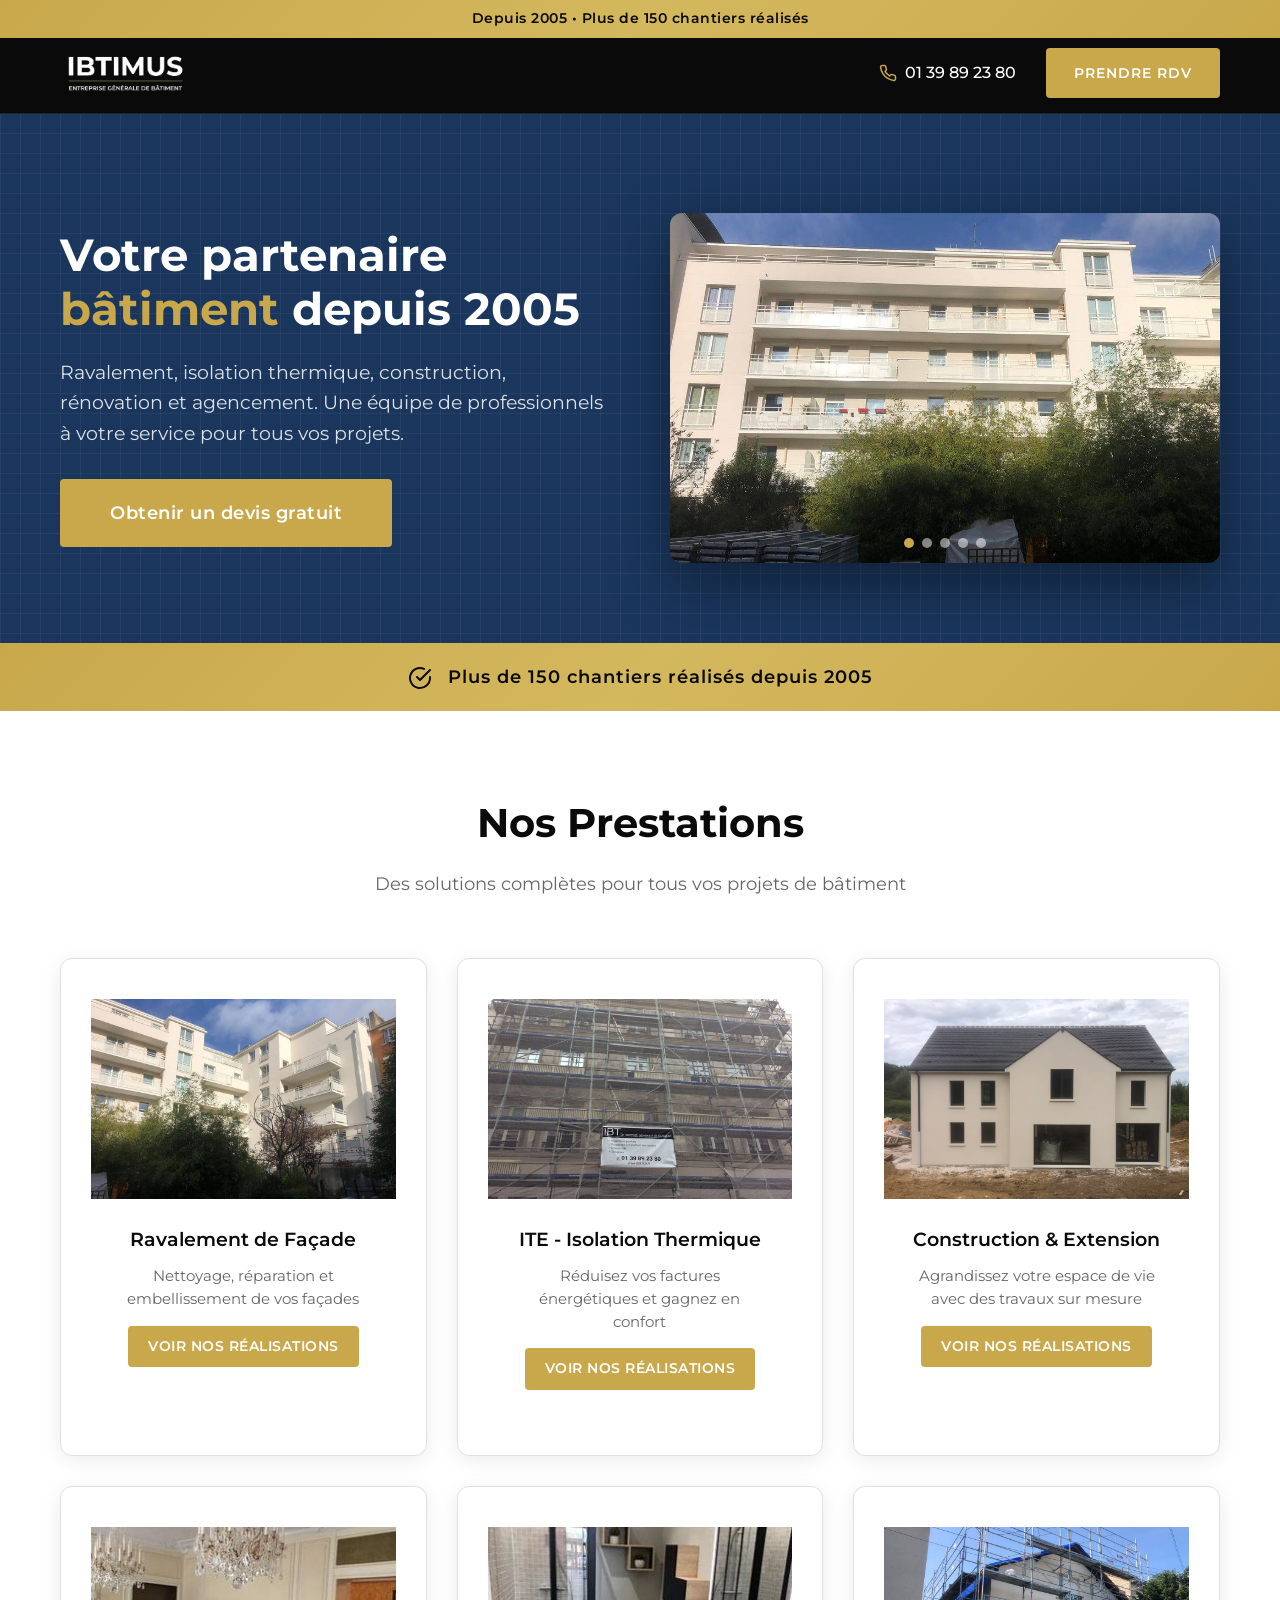
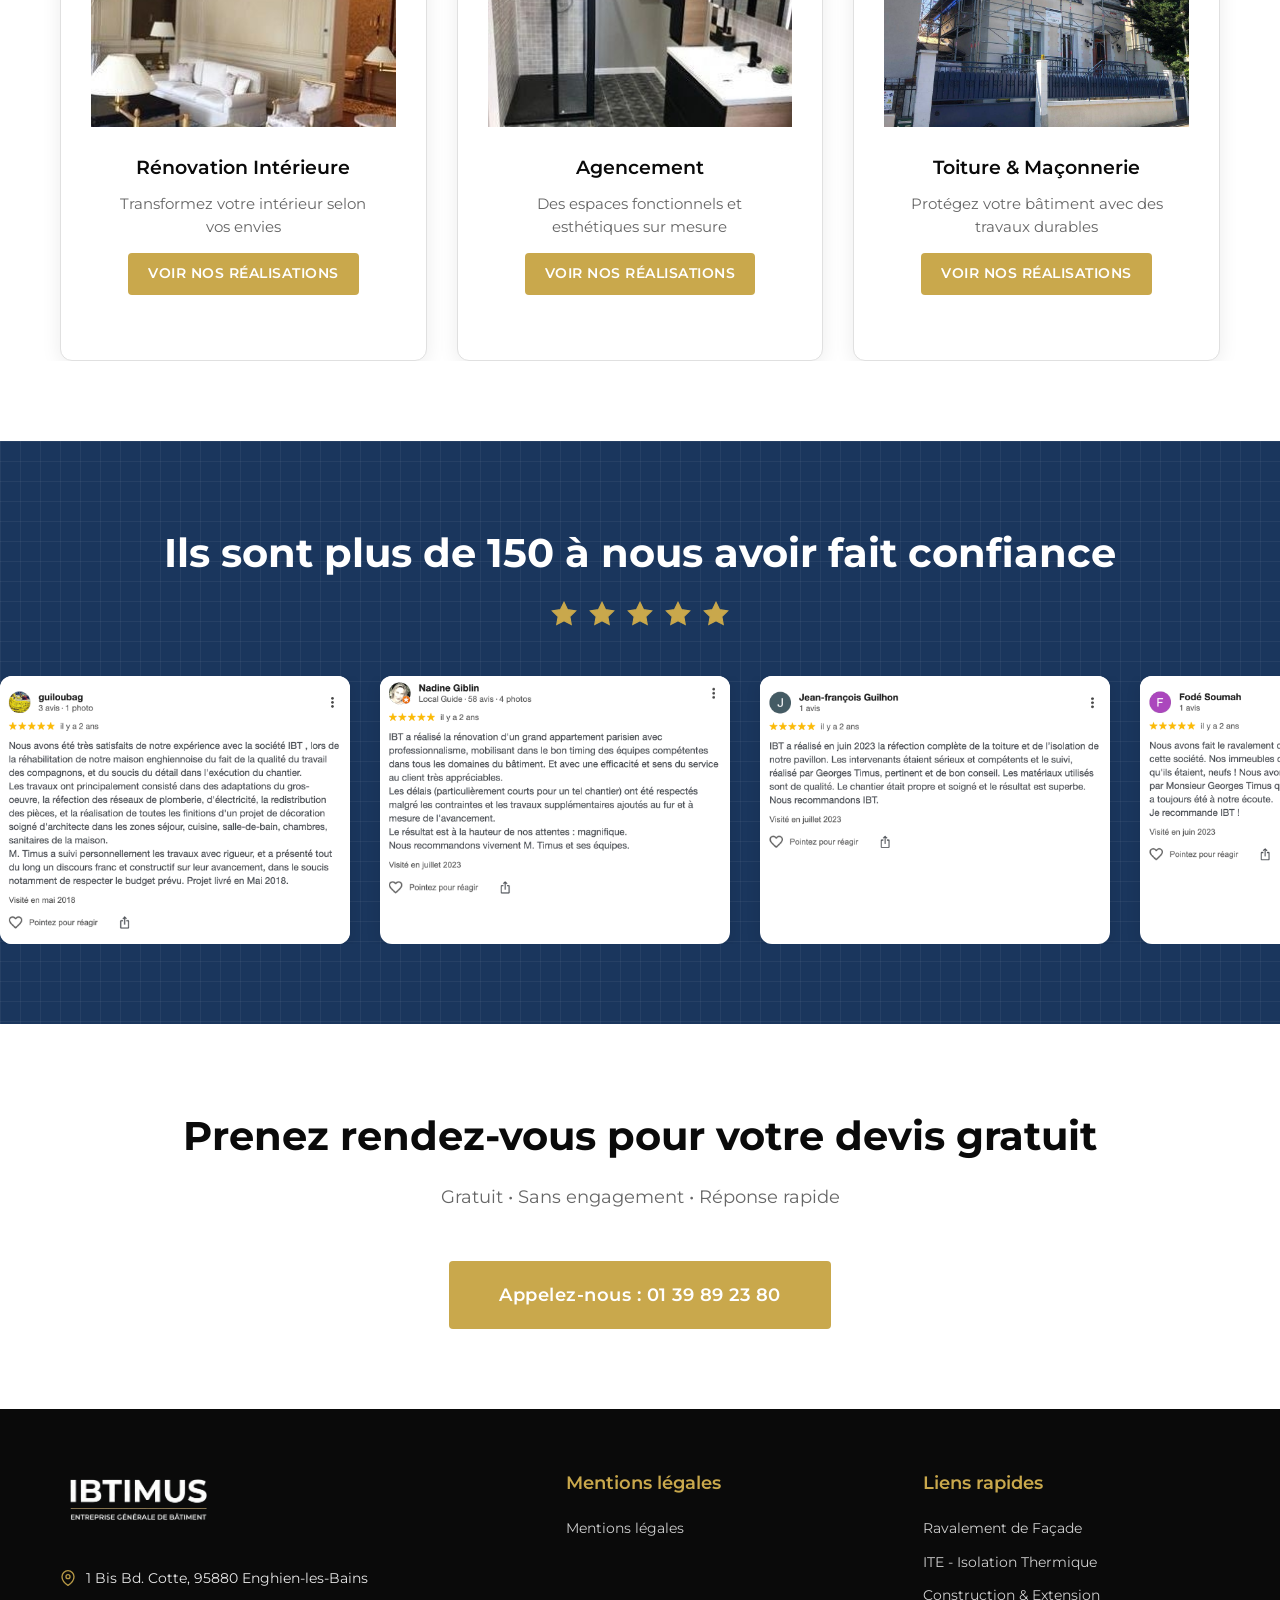
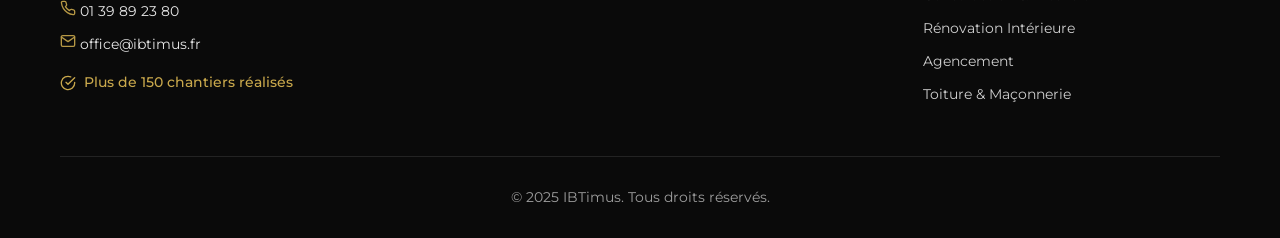
<file: index.html>
<!DOCTYPE html>
<html lang="fr">
<head>
    <meta charset="UTF-8">
    <meta name="viewport" content="width=device-width, initial-scale=1.0">
    <title>IBTimus - Entreprise de Bâtiment Val-d'Oise (95) | Ravalement, ITE, Rénovation</title>
    <meta name="description" content="IBTimus, entreprise générale de bâtiment à Enghien-les-Bains (95). Ravalement de façade, isolation thermique ITE, construction, rénovation intérieure. Intervention Val-d'Oise, Hauts-de-Seine, Paris. Devis gratuit.">
    <meta name="keywords" content="entreprise bâtiment Val-d'Oise, ravalement façade 95, isolation thermique extérieure ITE, rénovation intérieure Enghien-les-Bains, construction extension maison, travaux bâtiment Île-de-France, maçonnerie Val-d'Oise, façadier 95, artisan BTP Paris, rénovation appartement Hauts-de-Seine, isolation thermique 92, ravalement immeuble 75, entreprise générale BTP, devis travaux gratuit">
    <meta name="author" content="IBTimus">
    <meta name="robots" content="index, follow">
    <meta name="geo.region" content="FR-95">
    <meta name="geo.placename" content="Enghien-les-Bains">
    <meta name="geo.position" content="48.9697;2.3089">
    <meta name="ICBM" content="48.9697, 2.3089">
    <link rel="canonical" href="https://www.ibtimus.fr/">

    <!-- Open Graph / Facebook -->
    <meta property="og:type" content="website">
    <meta property="og:url" content="https://www.ibtimus.fr/">
    <meta property="og:title" content="IBTimus - Entreprise de Bâtiment Val-d'Oise (95)">
    <meta property="og:description" content="Entreprise générale de bâtiment depuis 2005. Ravalement, ITE, construction, rénovation. Plus de 150 chantiers réalisés en Île-de-France.">
    <meta property="og:image" content="https://www.ibtimus.fr/images/logo.png">
    <meta property="og:locale" content="fr_FR">

    <!-- Twitter -->
    <meta name="twitter:card" content="summary_large_image">
    <meta name="twitter:title" content="IBTimus - Entreprise de Bâtiment Val-d'Oise (95)">
    <meta name="twitter:description" content="Entreprise générale de bâtiment depuis 2005. Ravalement, ITE, construction, rénovation en Île-de-France.">
    <meta name="twitter:image" content="https://www.ibtimus.fr/images/logo.png">

    <!-- JSON-LD Structured Data -->
    <script type="application/ld+json">
    {
        "@context": "https://schema.org",
        "@type": "LocalBusiness",
        "@id": "https://www.ibtimus.fr/",
        "name": "IBTimus",
        "description": "Entreprise générale de bâtiment spécialisée en ravalement de façade, isolation thermique par l'extérieur (ITE), construction, rénovation intérieure et agencement en Île-de-France.",
        "url": "https://www.ibtimus.fr/",
        "telephone": "+33139892380",
        "email": "office@ibtimus.fr",
        "foundingDate": "2005",
        "priceRange": "€€",
        "image": "https://www.ibtimus.fr/images/logo.png",
        "address": {
            "@type": "PostalAddress",
            "streetAddress": "1 Bis Bd. Cotte",
            "addressLocality": "Enghien-les-Bains",
            "postalCode": "95880",
            "addressRegion": "Val-d'Oise",
            "addressCountry": "FR"
        },
        "geo": {
            "@type": "GeoCoordinates",
            "latitude": 48.9697,
            "longitude": 2.3089
        },
        "areaServed": [
            {"@type": "State", "name": "Île-de-France"},
            {"@type": "AdministrativeArea", "name": "Val-d'Oise (95)"},
            {"@type": "AdministrativeArea", "name": "Hauts-de-Seine (92)"},
            {"@type": "AdministrativeArea", "name": "Paris (75)"},
            {"@type": "AdministrativeArea", "name": "Seine-Saint-Denis (93)"},
            {"@type": "AdministrativeArea", "name": "Yvelines (78)"},
            {"@type": "City", "name": "Enghien-les-Bains"},
            {"@type": "City", "name": "Saint-Gratien"},
            {"@type": "City", "name": "Argenteuil"},
            {"@type": "City", "name": "Montmorency"},
            {"@type": "City", "name": "Sannois"},
            {"@type": "City", "name": "Franconville"},
            {"@type": "City", "name": "Eaubonne"},
            {"@type": "City", "name": "Soisy-sous-Montmorency"},
            {"@type": "City", "name": "Deuil-la-Barre"},
            {"@type": "City", "name": "Épinay-sur-Seine"},
            {"@type": "City", "name": "Cergy"},
            {"@type": "City", "name": "Pontoise"},
            {"@type": "City", "name": "Neuilly-sur-Seine"},
            {"@type": "City", "name": "Levallois-Perret"},
            {"@type": "City", "name": "Boulogne-Billancourt"},
            {"@type": "City", "name": "Courbevoie"},
            {"@type": "City", "name": "Asnières-sur-Seine"}
        ],
        "hasOfferCatalog": {
            "@type": "OfferCatalog",
            "name": "Services de bâtiment",
            "itemListElement": [
                {
                    "@type": "Offer",
                    "itemOffered": {
                        "@type": "Service",
                        "name": "Ravalement de façade",
                        "description": "Nettoyage, réparation et embellissement de façades d'immeubles et maisons"
                    }
                },
                {
                    "@type": "Offer",
                    "itemOffered": {
                        "@type": "Service",
                        "name": "Isolation thermique par l'extérieur (ITE)",
                        "description": "Isolation thermique performante pour réduire les factures énergétiques"
                    }
                },
                {
                    "@type": "Offer",
                    "itemOffered": {
                        "@type": "Service",
                        "name": "Construction et extension",
                        "description": "Construction neuve, extension et surélévation de bâtiments"
                    }
                },
                {
                    "@type": "Offer",
                    "itemOffered": {
                        "@type": "Service",
                        "name": "Rénovation intérieure",
                        "description": "Rénovation complète d'appartements et maisons"
                    }
                },
                {
                    "@type": "Offer",
                    "itemOffered": {
                        "@type": "Service",
                        "name": "Agencement",
                        "description": "Agencement sur mesure pour particuliers et professionnels"
                    }
                },
                {
                    "@type": "Offer",
                    "itemOffered": {
                        "@type": "Service",
                        "name": "Toiture et maçonnerie",
                        "description": "Travaux de toiture, couverture et maçonnerie générale"
                    }
                }
            ]
        },
        "aggregateRating": {
            "@type": "AggregateRating",
            "ratingValue": "5",
            "reviewCount": "150",
            "bestRating": "5",
            "worstRating": "1"
        },
        "openingHoursSpecification": {
            "@type": "OpeningHoursSpecification",
            "dayOfWeek": ["Monday", "Tuesday", "Wednesday", "Thursday", "Friday"],
            "opens": "08:00",
            "closes": "18:00"
        }
    }
    </script>

    <link rel="icon" type="image/x-icon" href="images/favicon.ico">
    <link rel="preconnect" href="https://fonts.googleapis.com">
    <link rel="preconnect" href="https://fonts.gstatic.com" crossorigin>
    <link href="https://fonts.googleapis.com/css2?family=Montserrat:wght@300;400;500;600;700&display=swap" rel="stylesheet">
    <link rel="stylesheet" href="css/style.css">
    <style>
        /* Top Bar */
        .top-bar {
            background: linear-gradient(135deg, #C9A84C 0%, #D4B85E 50%, #C9A84C 100%);
            color: #0A0A0A;
            text-align: center;
            padding: 8px 20px;
            font-size: 0.85rem;
            font-weight: 600;
            letter-spacing: 0.5px;
            position: fixed;
            top: 0;
            left: 0;
            right: 0;
            z-index: 1001;
        }

        .top-bar span {
            color: #0A0A0A;
        }

        .header {
            top: 33px !important;
        }

        /* Hero Section style blueprint */
        .hero-section {
            background-color: #1a365d;
            background-image:
                linear-gradient(rgba(255,255,255,0.05) 1px, transparent 1px),
                linear-gradient(90deg, rgba(255,255,255,0.05) 1px, transparent 1px);
            background-size: 20px 20px;
            padding: 100px 0 80px;
            margin-top: 113px;
            position: relative;
            overflow: hidden;
        }

        .hero-container {
            max-width: 1200px;
            margin: 0 auto;
            padding: 0 20px;
            display: flex;
            align-items: center;
            gap: 60px;
        }

        .hero-content {
            flex: 1;
        }

        .hero-content h1 {
            font-size: 2.8rem;
            font-weight: 700;
            color: #fff;
            margin-bottom: 20px;
            line-height: 1.2;
        }

        .hero-content h1 span {
            color: #C9A84C;
        }

        .hero-content p {
            font-size: 1.2rem;
            color: rgba(255,255,255,0.85);
            margin-bottom: 30px;
            line-height: 1.6;
        }

        /* Hero slider */
        .hero-slider-container {
            flex: 1;
            position: relative;
            overflow: hidden;
            border-radius: 12px;
            box-shadow: 0 20px 60px rgba(0,0,0,0.4);
        }

        .hero-slider-track {
            display: flex;
            transition: transform 0.6s ease-in-out;
        }

        .hero-slide {
            min-width: 100%;
            height: 350px;
        }

        .hero-slide img {
            width: 100%;
            height: 100%;
            object-fit: cover;
        }

        .hero-dots {
            position: absolute;
            bottom: 15px;
            left: 50%;
            transform: translateX(-50%);
            display: flex;
            gap: 8px;
        }

        .hero-dot {
            width: 10px;
            height: 10px;
            border-radius: 50%;
            background: rgba(255,255,255,0.5);
            cursor: pointer;
            transition: all 0.3s ease;
        }

        .hero-dot.active {
            background: #C9A84C;
        }

        /* Bandeau doré */
        .gold-banner {
            background: linear-gradient(135deg, #C9A84C 0%, #D4B85E 50%, #C9A84C 100%);
            color: #0A0A0A;
            text-align: center;
            padding: 20px;
            font-size: 1.1rem;
            font-weight: 600;
            letter-spacing: 1px;
        }

        .gold-banner svg {
            vertical-align: middle;
            margin-right: 10px;
        }

        /* Prestations avec images */
        .prestations {
            padding: 80px 0;
            background: #fff;
        }

        .prestations-grid {
            display: grid;
            grid-template-columns: repeat(3, 1fr);
            gap: 30px;
        }

        .prestation-card {
            background: #fff;
            border-radius: 12px;
            overflow: hidden;
            box-shadow: 0 4px 20px rgba(0,0,0,0.08);
            transition: all 0.3s ease;
            text-decoration: none;
            color: inherit;
        }

        .prestation-card:hover {
            transform: translateY(-8px);
            box-shadow: 0 12px 40px rgba(0,0,0,0.15);
        }

        .prestation-card-image {
            height: 200px;
            overflow: hidden;
        }

        .prestation-card-image img {
            width: 100%;
            height: 100%;
            object-fit: cover;
            transition: transform 0.3s ease;
        }

        .prestation-card:hover .prestation-card-image img {
            transform: scale(1.1);
        }

        .prestation-card-content {
            padding: 25px;
            text-align: center;
        }

        .prestation-card-content h3 {
            font-size: 1.2rem;
            font-weight: 600;
            color: #0A0A0A;
            margin-bottom: 10px;
        }

        .prestation-card-content p {
            font-size: 0.95rem;
            color: #666;
            line-height: 1.5;
            margin-bottom: 15px;
        }

        .btn-voir-plus {
            display: inline-block;
            padding: 10px 20px;
            background: #C9A84C;
            color: #fff;
            font-size: 0.85rem;
            font-weight: 600;
            text-transform: uppercase;
            letter-spacing: 0.5px;
            border-radius: 4px;
            transition: all 0.3s ease;
        }

        .prestation-card:hover .btn-voir-plus {
            background: #0A0A0A;
        }

        /* Section Avis */
        .avis-section {
            padding: 80px 0;
            background-color: #1a365d;
            background-image:
                linear-gradient(rgba(255,255,255,0.05) 1px, transparent 1px),
                linear-gradient(90deg, rgba(255,255,255,0.05) 1px, transparent 1px);
            background-size: 20px 20px;
            overflow: hidden;
        }

        .avis-section .section-title {
            text-align: center;
            margin-bottom: 15px;
            color: #fff;
        }

        .avis-stars {
            text-align: center;
            margin-bottom: 40px;
        }

        .avis-stars svg {
            color: #C9A84C;
            fill: #C9A84C;
            margin: 0 3px;
        }

        .avis-carousel {
            position: relative;
            width: 100%;
            overflow: hidden;
        }

        .avis-track {
            display: flex;
            gap: 30px;
            animation: scroll-avis 30s linear infinite;
        }


        @keyframes scroll-avis {
            0% {
                transform: translateX(0);
            }
            100% {
                transform: translateX(-50%);
            }
        }

        .avis-item {
            flex-shrink: 0;
            width: 350px;
            background: #fff;
            border-radius: 12px;
            overflow: hidden;
            box-shadow: 0 4px 15px rgba(0,0,0,0.1);
        }

        .avis-item img {
            width: 100%;
            height: auto;
            display: block;
        }

        /* Section contact */
        .contact-section {
            background: #fff;
            padding: 80px 0;
            text-align: center;
        }

        /* Footer ajustement */
        .footer-experience {
            display: flex;
            align-items: center;
            gap: 8px;
            margin-top: 15px;
            font-size: 0.9rem;
            color: #C9A84C;
            font-weight: 500;
        }

        /* Burger menu - caché sur desktop */
        .burger-menu {
            display: none;
        }

        .mobile-nav {
            display: none;
        }

        .mobile-nav-overlay {
            display: none;
        }

        /* Responsive */
        @media (max-width: 992px) {
            .hero-container {
                flex-direction: column;
                text-align: center;
            }

            .hero-content h1 {
                font-size: 2.2rem;
            }

            .hero-slider-container {
                width: 100%;
            }

            .hero-slide {
                height: 280px;
            }

            .prestations-grid {
                grid-template-columns: repeat(2, 1fr);
            }

            .avis-item {
                width: 300px;
            }
        }

        @media (max-width: 768px) {
            .header {
                top: 30px !important;
            }

            .header-container {
                justify-content: center;
                position: relative;
            }

            /* Burger menu à gauche */
            .burger-menu {
                display: flex;
                position: absolute;
                left: 15px;
                flex-direction: column;
                gap: 5px;
                cursor: pointer;
                padding: 5px;
                z-index: 1002;
            }

            .burger-menu span {
                display: block;
                width: 24px;
                height: 2px;
                background: #fff;
                transition: all 0.3s ease;
            }

            .burger-menu.active span:nth-child(1) {
                transform: rotate(45deg) translate(5px, 5px);
            }

            .burger-menu.active span:nth-child(2) {
                opacity: 0;
            }

            .burger-menu.active span:nth-child(3) {
                transform: rotate(-45deg) translate(5px, -5px);
            }

            /* Logo centré */
            .logo {
                margin: 0 auto;
            }

            /* Bouton Prendre RDV à droite */
            .header-right {
                position: absolute;
                right: 15px;
                gap: 0;
            }

            .header-right .phone-link {
                display: flex;
            }

            .header-right .phone-link span {
                display: none;
            }

            .header-right .btn {
                display: none !important;
            }

            /* Menu mobile overlay */
            .mobile-nav {
                display: block;
                position: fixed;
                top: 0;
                left: -100%;
                width: 80%;
                max-width: 300px;
                height: 100vh;
                background: #0A0A0A;
                z-index: 1001;
                padding: 80px 20px 40px;
                transition: left 0.3s ease;
                overflow-y: auto;
            }

            .mobile-nav.active {
                left: 0;
            }

            .mobile-nav-overlay {
                display: block;
                position: fixed;
                top: 0;
                left: 0;
                width: 100%;
                height: 100%;
                background: rgba(0,0,0,0.5);
                z-index: 1000;
                opacity: 0;
                visibility: hidden;
                transition: all 0.3s ease;
            }

            .mobile-nav-overlay.active {
                opacity: 1;
                visibility: visible;
            }

            .mobile-nav a {
                display: block;
                padding: 15px 0;
                color: #fff;
                font-size: 1rem;
                font-weight: 500;
                border-bottom: 1px solid rgba(255,255,255,0.1);
                transition: color 0.3s ease;
            }

            .mobile-nav a:hover {
                color: #C9A84C;
            }

            .mobile-nav a:last-child {
                margin-top: 20px;
                background: #C9A84C;
                color: #0A0A0A;
                text-align: center;
                border-radius: 4px;
                border: none;
                font-weight: 600;
            }

            /* Supprime la bande blanche sous le header */
            .hero-section {
                padding: 60px 0 60px;
                margin-top: 95px;
            }

            .hero-content h1 {
                font-size: 1.8rem;
            }

            .hero-content p {
                font-size: 1rem;
            }

            .hero-slide {
                height: 220px;
            }

            .prestations-grid {
                grid-template-columns: 1fr;
            }

            .prestation-card-image {
                height: 180px;
            }

            .gold-banner {
                font-size: 0.95rem;
                padding: 15px;
            }

            .avis-item {
                width: 280px;
            }

            /* Carousel avis plus rapide sur mobile */
            .avis-track {
                animation: scroll-avis 15s linear infinite !important;
            }
        }
    </style>
</head>
<body>
    <!-- Top Bar -->
    <div class="top-bar">
        <span>Depuis 2005</span> • Plus de 150 chantiers réalisés
    </div>

    <!-- Header -->
    <header class="header">
        <div class="header-container">
            <!-- Burger menu (mobile) -->
            <div class="burger-menu" onclick="toggleMobileNav()">
                <span></span>
                <span></span>
                <span></span>
            </div>
            <a href="index.html" class="logo">
                <img src="images/logo.png" alt="IBTimus Logo" onerror="this.style.display='none'; this.nextElementSibling.style.display='block';">
                <span class="logo-text" style="display: none;">IBTIMUS</span>
            </a>
            <div class="header-right">
                <a href="tel:0139892380" class="phone-link">
                    <svg xmlns="http://www.w3.org/2000/svg" width="18" height="18" viewBox="0 0 24 24" fill="none" stroke="currentColor" stroke-width="2" stroke-linecap="round" stroke-linejoin="round"><path d="M22 16.92v3a2 2 0 0 1-2.18 2 19.79 19.79 0 0 1-8.63-3.07 19.5 19.5 0 0 1-6-6 19.79 19.79 0 0 1-3.07-8.67A2 2 0 0 1 4.11 2h3a2 2 0 0 1 2 1.72 12.84 12.84 0 0 0 .7 2.81 2 2 0 0 1-.45 2.11L8.09 9.91a16 16 0 0 0 6 6l1.27-1.27a2 2 0 0 1 2.11-.45 12.84 12.84 0 0 0 2.81.7A2 2 0 0 1 22 16.92z"></path></svg>
                    <span>01 39 89 23 80</span>
                </a>
                <a href="#contact" class="btn btn-primary">Prendre RDV</a>
            </div>
        </div>
    </header>

    <!-- Mobile Navigation -->
    <div class="mobile-nav-overlay" onclick="toggleMobileNav()"></div>
    <nav class="mobile-nav">
        <a href="index.html" onclick="toggleMobileNav()">Accueil</a>
        <a href="pages/ravalement.html">Ravalement de Façade</a>
        <a href="pages/ite.html">ITE - Isolation Thermique</a>
        <a href="pages/construction.html">Construction & Extension</a>
        <a href="pages/renovation.html">Rénovation Intérieure</a>
        <a href="pages/bureaux.html">Agencement</a>
        <a href="pages/toiture.html">Toiture & Maçonnerie</a>
        <a href="#contact" onclick="toggleMobileNav()">Prendre rendez-vous</a>
    </nav>

    <!-- Mobile Sticky CTA -->
    <div class="mobile-sticky-cta">
        <a href="tel:0139892380" class="btn btn-primary btn-full">Appelez-nous</a>
    </div>

    <!-- Hero Section -->
    <section class="hero-section">
        <div class="hero-container">
            <div class="hero-content">
                <h1>Votre partenaire <span>bâtiment</span> depuis 2005</h1>
                <p>Ravalement, isolation thermique, construction, rénovation et agencement. Une équipe de professionnels à votre service pour tous vos projets.</p>
                <a href="#contact" class="btn btn-primary btn-large">Obtenir un devis gratuit</a>
            </div>
            <div class="hero-slider-container">
                <div class="hero-slider-track" id="heroTrack">
                    <div class="hero-slide">
                        <img src="images_ibtimus/image_023.jpg" alt="Ravalement de façade">
                    </div>
                    <div class="hero-slide">
                        <img src="images_ibtimus/image_015.jpg" alt="Construction">
                    </div>
                    <div class="hero-slide">
                        <img src="images_ibtimus/image_123.jpg" alt="Rénovation">
                    </div>
                    <div class="hero-slide">
                        <img src="images_ibtimus/image_181.jpg" alt="Rénovation intérieure">
                    </div>
                    <div class="hero-slide">
                        <img src="images_ibtimus/image_027.jpg" alt="Toiture">
                    </div>
                </div>
                <div class="hero-dots">
                    <span class="hero-dot active" onclick="goToHeroSlide(0)"></span>
                    <span class="hero-dot" onclick="goToHeroSlide(1)"></span>
                    <span class="hero-dot" onclick="goToHeroSlide(2)"></span>
                    <span class="hero-dot" onclick="goToHeroSlide(3)"></span>
                    <span class="hero-dot" onclick="goToHeroSlide(4)"></span>
                </div>
            </div>
        </div>
    </section>

    <!-- Bandeau doré -->
    <div class="gold-banner">
        <svg xmlns="http://www.w3.org/2000/svg" width="24" height="24" viewBox="0 0 24 24" fill="none" stroke="currentColor" stroke-width="2" stroke-linecap="round" stroke-linejoin="round"><path d="M22 11.08V12a10 10 0 1 1-5.93-9.14"></path><polyline points="22 4 12 14.01 9 11.01"></polyline></svg>
        Plus de 150 chantiers réalisés depuis 2005
    </div>

    <!-- Prestations Section -->
    <section class="prestations" id="prestations">
        <div class="container">
            <h2 class="section-title">Nos Prestations</h2>
            <p class="section-subtitle">Des solutions complètes pour tous vos projets de bâtiment</p>
            <div class="prestations-grid">
                <a href="pages/ravalement.html" class="prestation-card">
                    <div class="prestation-card-image">
                        <img src="images_ibtimus/image_024.jpg" alt="Ravalement de façade">
                    </div>
                    <div class="prestation-card-content">
                        <h3>Ravalement de Façade</h3>
                        <p>Nettoyage, réparation et embellissement de vos façades</p>
                        <span class="btn-voir-plus">Voir nos réalisations</span>
                    </div>
                </a>
                <a href="pages/ite.html" class="prestation-card">
                    <div class="prestation-card-image">
                        <img src="images_ibtimus/image_114.jpg" alt="Isolation thermique">
                    </div>
                    <div class="prestation-card-content">
                        <h3>ITE - Isolation Thermique</h3>
                        <p>Réduisez vos factures énergétiques et gagnez en confort</p>
                        <span class="btn-voir-plus">Voir nos réalisations</span>
                    </div>
                </a>
                <a href="pages/construction.html" class="prestation-card">
                    <div class="prestation-card-image">
                        <img src="images_ibtimus/image_015.jpg" alt="Construction">
                    </div>
                    <div class="prestation-card-content">
                        <h3>Construction & Extension</h3>
                        <p>Agrandissez votre espace de vie avec des travaux sur mesure</p>
                        <span class="btn-voir-plus">Voir nos réalisations</span>
                    </div>
                </a>
                <a href="pages/renovation.html" class="prestation-card">
                    <div class="prestation-card-image">
                        <img src="images_ibtimus/image_072.jpg" alt="Rénovation intérieure">
                    </div>
                    <div class="prestation-card-content">
                        <h3>Rénovation Intérieure</h3>
                        <p>Transformez votre intérieur selon vos envies</p>
                        <span class="btn-voir-plus">Voir nos réalisations</span>
                    </div>
                </a>
                <a href="pages/bureaux.html" class="prestation-card">
                    <div class="prestation-card-image">
                        <img src="images_ibtimus/image_080.jpg" alt="Agencement">
                    </div>
                    <div class="prestation-card-content">
                        <h3>Agencement</h3>
                        <p>Des espaces fonctionnels et esthétiques sur mesure</p>
                        <span class="btn-voir-plus">Voir nos réalisations</span>
                    </div>
                </a>
                <a href="pages/toiture.html" class="prestation-card">
                    <div class="prestation-card-image">
                        <img src="images_ibtimus/image_123.jpg" alt="Toiture">
                    </div>
                    <div class="prestation-card-content">
                        <h3>Toiture & Maçonnerie</h3>
                        <p>Protégez votre bâtiment avec des travaux durables</p>
                        <span class="btn-voir-plus">Voir nos réalisations</span>
                    </div>
                </a>
            </div>
        </div>
    </section>

    <!-- Section Avis -->
    <section class="avis-section">
        <div class="container">
            <h2 class="section-title">Ils sont plus de 150 à nous avoir fait confiance</h2>
            <div class="avis-stars">
                <svg xmlns="http://www.w3.org/2000/svg" width="28" height="28" viewBox="0 0 24 24" fill="currentColor" stroke="currentColor" stroke-width="1"><polygon points="12 2 15.09 8.26 22 9.27 17 14.14 18.18 21.02 12 17.77 5.82 21.02 7 14.14 2 9.27 8.91 8.26 12 2"></polygon></svg>
                <svg xmlns="http://www.w3.org/2000/svg" width="28" height="28" viewBox="0 0 24 24" fill="currentColor" stroke="currentColor" stroke-width="1"><polygon points="12 2 15.09 8.26 22 9.27 17 14.14 18.18 21.02 12 17.77 5.82 21.02 7 14.14 2 9.27 8.91 8.26 12 2"></polygon></svg>
                <svg xmlns="http://www.w3.org/2000/svg" width="28" height="28" viewBox="0 0 24 24" fill="currentColor" stroke="currentColor" stroke-width="1"><polygon points="12 2 15.09 8.26 22 9.27 17 14.14 18.18 21.02 12 17.77 5.82 21.02 7 14.14 2 9.27 8.91 8.26 12 2"></polygon></svg>
                <svg xmlns="http://www.w3.org/2000/svg" width="28" height="28" viewBox="0 0 24 24" fill="currentColor" stroke="currentColor" stroke-width="1"><polygon points="12 2 15.09 8.26 22 9.27 17 14.14 18.18 21.02 12 17.77 5.82 21.02 7 14.14 2 9.27 8.91 8.26 12 2"></polygon></svg>
                <svg xmlns="http://www.w3.org/2000/svg" width="28" height="28" viewBox="0 0 24 24" fill="currentColor" stroke="currentColor" stroke-width="1"><polygon points="12 2 15.09 8.26 22 9.27 17 14.14 18.18 21.02 12 17.77 5.82 21.02 7 14.14 2 9.27 8.91 8.26 12 2"></polygon></svg>
            </div>
        </div>
        <div class="avis-carousel">
            <div class="avis-track">
                <!-- Premier set d'avis -->
                <div class="avis-item"><img src="avis/1.png" alt="Avis client"></div>
                <div class="avis-item"><img src="avis/2.png" alt="Avis client"></div>
                <div class="avis-item"><img src="avis/3.png" alt="Avis client"></div>
                <div class="avis-item"><img src="avis/4.png" alt="Avis client"></div>
                <div class="avis-item"><img src="avis/5.png" alt="Avis client"></div>
                <!-- Duplication pour boucle infinie -->
                <div class="avis-item"><img src="avis/1.png" alt="Avis client"></div>
                <div class="avis-item"><img src="avis/2.png" alt="Avis client"></div>
                <div class="avis-item"><img src="avis/3.png" alt="Avis client"></div>
                <div class="avis-item"><img src="avis/4.png" alt="Avis client"></div>
                <div class="avis-item"><img src="avis/5.png" alt="Avis client"></div>
            </div>
        </div>
    </section>

    <!-- Contact Section -->
    <section class="contact-section" id="contact">
        <div class="container">
            <h2 class="section-title">Prenez rendez-vous pour votre devis gratuit</h2>
            <p class="section-subtitle">Gratuit • Sans engagement • Réponse rapide</p>
            <a href="tel:0139892380" class="btn btn-primary btn-large contact-cta">Appelez-nous : 01 39 89 23 80</a>
        </div>
    </section>

    <!-- Footer -->
    <footer class="footer">
        <div class="container">
            <div class="footer-content">
                <div class="footer-brand">
                    <img src="images/logo.png" alt="IBTimus Logo" class="footer-logo" onerror="this.style.display='none'; this.nextElementSibling.style.display='block';">
                    <div class="footer-logo-text" style="display: none;">IBTIMUS</div>
                    <div class="contact-info">
                        <p>
                            <svg xmlns="http://www.w3.org/2000/svg" width="16" height="16" viewBox="0 0 24 24" fill="none" stroke="currentColor" stroke-width="2" stroke-linecap="round" stroke-linejoin="round"><path d="M21 10c0 7-9 13-9 13s-9-6-9-13a9 9 0 0 1 18 0z"></path><circle cx="12" cy="10" r="3"></circle></svg>
                            1 Bis Bd. Cotte, 95880 Enghien-les-Bains
                        </p>
                        <p>
                            <a href="tel:0139892380">
                                <svg xmlns="http://www.w3.org/2000/svg" width="16" height="16" viewBox="0 0 24 24" fill="none" stroke="currentColor" stroke-width="2" stroke-linecap="round" stroke-linejoin="round"><path d="M22 16.92v3a2 2 0 0 1-2.18 2 19.79 19.79 0 0 1-8.63-3.07 19.5 19.5 0 0 1-6-6 19.79 19.79 0 0 1-3.07-8.67A2 2 0 0 1 4.11 2h3a2 2 0 0 1 2 1.72 12.84 12.84 0 0 0 .7 2.81 2 2 0 0 1-.45 2.11L8.09 9.91a16 16 0 0 0 6 6l1.27-1.27a2 2 0 0 1 2.11-.45 12.84 12.84 0 0 0 2.81.7A2 2 0 0 1 22 16.92z"></path></svg>
                                01 39 89 23 80
                            </a>
                        </p>
                        <p>
                            <a href="mailto:office@ibtimus.fr">
                                <svg xmlns="http://www.w3.org/2000/svg" width="16" height="16" viewBox="0 0 24 24" fill="none" stroke="currentColor" stroke-width="2" stroke-linecap="round" stroke-linejoin="round"><path d="M4 4h16c1.1 0 2 .9 2 2v12c0 1.1-.9 2-2 2H4c-1.1 0-2-.9-2-2V6c0-1.1.9-2 2-2z"></path><polyline points="22,6 12,13 2,6"></polyline></svg>
                                office@ibtimus.fr
                            </a>
                        </p>
                        <div class="footer-experience">
                            <svg xmlns="http://www.w3.org/2000/svg" width="16" height="16" viewBox="0 0 24 24" fill="none" stroke="currentColor" stroke-width="2" stroke-linecap="round" stroke-linejoin="round"><path d="M22 11.08V12a10 10 0 1 1-5.93-9.14"></path><polyline points="22 4 12 14.01 9 11.01"></polyline></svg>
                            Plus de 150 chantiers réalisés
                        </div>
                    </div>
                </div>
                <div class="footer-section">
                    <h4>Mentions légales</h4>
                    <a href="mentions-legales.html">Mentions légales</a>
                </div>
                <div class="footer-section">
                    <h4>Liens rapides</h4>
                    <a href="pages/ravalement.html">Ravalement de Façade</a>
                    <a href="pages/ite.html">ITE - Isolation Thermique</a>
                    <a href="pages/construction.html">Construction & Extension</a>
                    <a href="pages/renovation.html">Rénovation Intérieure</a>
                    <a href="pages/bureaux.html">Agencement</a>
                    <a href="pages/toiture.html">Toiture & Maçonnerie</a>
                </div>
            </div>
            <div class="footer-bottom">
                <p>© 2025 IBTimus. Tous droits réservés.</p>
            </div>
        </div>
    </footer>

    <script src="js/main.js"></script>
    <script>
        // Hero slider
        let heroCurrentSlide = 0;
        const heroTrack = document.getElementById('heroTrack');
        const heroDots = document.querySelectorAll('.hero-dot');
        const heroTotalSlides = 5;

        function goToHeroSlide(index) {
            heroCurrentSlide = index;
            heroTrack.style.transform = 'translateX(-' + (index * 100) + '%)';
            heroDots.forEach((dot, i) => {
                dot.classList.toggle('active', i === index);
            });
        }

        // Auto-slide hero toutes les 4 secondes
        setInterval(function() {
            const next = (heroCurrentSlide + 1) % heroTotalSlides;
            goToHeroSlide(next);
        }, 4000);

        // Mobile navigation toggle
        function toggleMobileNav() {
            const burger = document.querySelector('.burger-menu');
            const mobileNav = document.querySelector('.mobile-nav');
            const overlay = document.querySelector('.mobile-nav-overlay');

            burger.classList.toggle('active');
            mobileNav.classList.toggle('active');
            overlay.classList.toggle('active');

            // Empêcher le scroll du body quand le menu est ouvert
            document.body.style.overflow = mobileNav.classList.contains('active') ? 'hidden' : '';
        }
    </script>
</body>
</html>
</file>
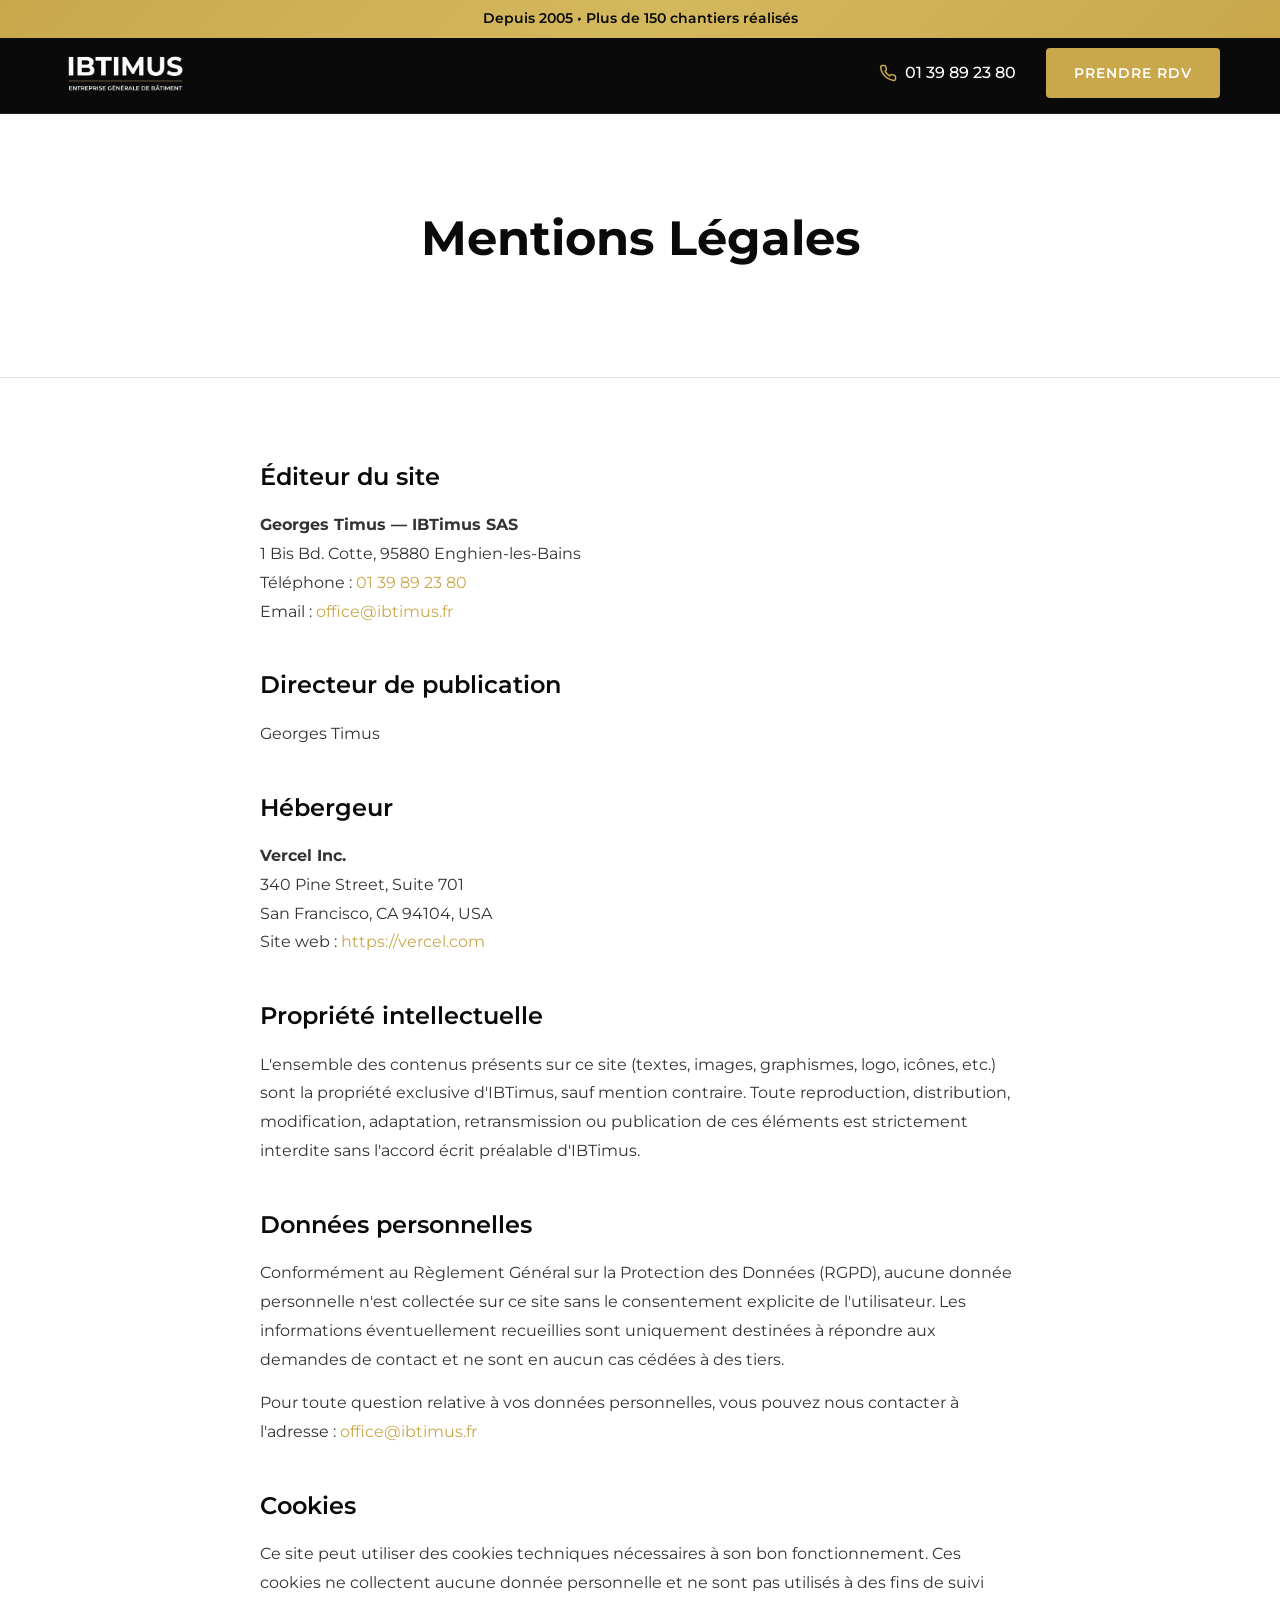
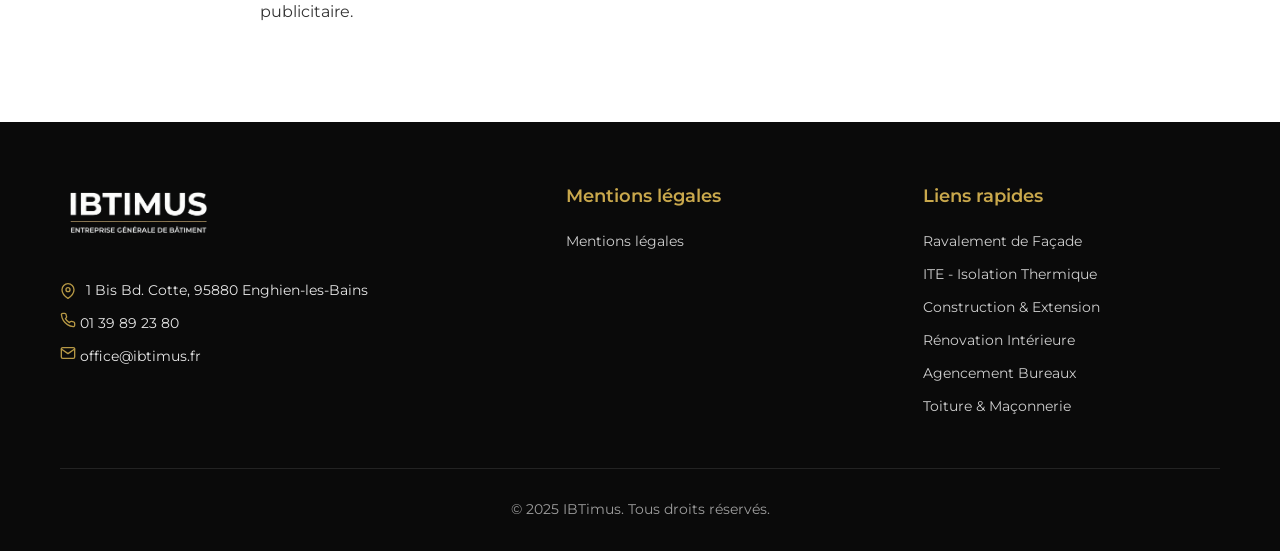
<file: mentions-legales.html>
<!DOCTYPE html>
<html lang="fr">
<head>
    <meta charset="UTF-8">
    <meta name="viewport" content="width=device-width, initial-scale=1.0">
    <title>Mentions Légales - IBTimus | Entreprise de BTP Île-de-France</title>
    <meta name="description" content="Mentions légales du site IBTimus, entreprise générale de bâtiment en Île-de-France.">
    <meta property="og:title" content="Mentions Légales - IBTimus">
    <link rel="icon" type="image/x-icon" href="images/favicon.ico">
    <link rel="preconnect" href="https://fonts.googleapis.com">
    <link rel="preconnect" href="https://fonts.gstatic.com" crossorigin>
    <link href="https://fonts.googleapis.com/css2?family=Montserrat:wght@300;400;500;600;700&display=swap" rel="stylesheet">
    <link rel="stylesheet" href="css/style.css">
    <style>
        /* Top Bar & Mobile */
        .top-bar { background: linear-gradient(135deg, #C9A84C 0%, #D4B85E 50%, #C9A84C 100%); color: #0A0A0A; text-align: center; padding: 8px 20px; font-size: 0.85rem; font-weight: 600; position: fixed; top: 0; left: 0; right: 0; z-index: 1001; }
        .header { top: 33px !important; }
        .burger-menu { display: none; }
        .mobile-nav { display: none; }
        .mobile-nav-overlay { display: none; }
        .page-hero { margin-top: 40px; }
        @media (max-width: 768px) {
            .header { top: 30px !important; }
            .header-container { justify-content: center; position: relative; }
            .burger-menu { display: flex; position: absolute; left: 15px; flex-direction: column; gap: 5px; cursor: pointer; padding: 5px; z-index: 1002; }
            .burger-menu span { display: block; width: 24px; height: 2px; background: #fff; transition: all 0.3s ease; }
            .burger-menu.active span:nth-child(1) { transform: rotate(45deg) translate(5px, 5px); }
            .burger-menu.active span:nth-child(2) { opacity: 0; }
            .burger-menu.active span:nth-child(3) { transform: rotate(-45deg) translate(5px, -5px); }
            .logo { margin: 0 auto; }
            .header-right { position: absolute; right: 15px; gap: 10px; }
            .header-right .phone-link { display: flex; }
            .header-right .phone-link span { display: none; }
            .header-right .btn { display: none !important; }
            .mobile-nav { display: block; position: fixed; top: 0; left: -100%; width: 80%; max-width: 300px; height: 100vh; background: #0A0A0A; z-index: 1001; padding: 80px 20px 40px; transition: left 0.3s ease; }
            .mobile-nav.active { left: 0; }
            .mobile-nav-overlay { display: block; position: fixed; top: 0; left: 0; width: 100%; height: 100%; background: rgba(0,0,0,0.5); z-index: 1000; opacity: 0; visibility: hidden; transition: all 0.3s ease; }
            .mobile-nav-overlay.active { opacity: 1; visibility: visible; }
            .mobile-nav a { display: block; padding: 15px 0; color: #fff; font-size: 1rem; font-weight: 500; border-bottom: 1px solid rgba(255,255,255,0.1); }
            .mobile-nav a:hover { color: #C9A84C; }
            .mobile-nav a:last-child { margin-top: 20px; background: #C9A84C; color: #0A0A0A; text-align: center; border-radius: 4px; border: none; font-weight: 600; }
            .page-hero { margin-top: 30px; padding-top: 130px; }
        }
    </style>
</head>
<body>
    <!-- Top Bar -->
    <div class="top-bar"><span>Depuis 2005</span> • Plus de 150 chantiers réalisés</div>

    <!-- Header -->
    <header class="header">
        <div class="header-container">
            <div class="burger-menu" onclick="toggleMobileNav()"><span></span><span></span><span></span></div>
            <a href="index.html" class="logo">
                <img src="images/logo.png" alt="IBTimus Logo" onerror="this.style.display='none'; this.nextElementSibling.style.display='block';">
                <span class="logo-text" style="display: none;">IBTIMUS</span>
            </a>
            <div class="header-right">
                <a href="tel:0139892380" class="phone-link">
                    <svg xmlns="http://www.w3.org/2000/svg" width="18" height="18" viewBox="0 0 24 24" fill="none" stroke="currentColor" stroke-width="2" stroke-linecap="round" stroke-linejoin="round"><path d="M22 16.92v3a2 2 0 0 1-2.18 2 19.79 19.79 0 0 1-8.63-3.07 19.5 19.5 0 0 1-6-6 19.79 19.79 0 0 1-3.07-8.67A2 2 0 0 1 4.11 2h3a2 2 0 0 1 2 1.72 12.84 12.84 0 0 0 .7 2.81 2 2 0 0 1-.45 2.11L8.09 9.91a16 16 0 0 0 6 6l1.27-1.27a2 2 0 0 1 2.11-.45 12.84 12.84 0 0 0 2.81.7A2 2 0 0 1 22 16.92z"></path></svg>
                    <span>01 39 89 23 80</span>
                </a>
                <a href="index.html#contact" class="btn btn-primary">Prendre RDV</a>
            </div>
        </div>
    </header>

    <!-- Mobile Navigation -->
    <div class="mobile-nav-overlay" onclick="toggleMobileNav()"></div>
    <nav class="mobile-nav">
        <a href="index.html">Accueil</a>
        <a href="pages/ravalement.html">Ravalement de Façade</a>
        <a href="pages/ite.html">ITE - Isolation Thermique</a>
        <a href="pages/construction.html">Construction & Extension</a>
        <a href="pages/renovation.html">Rénovation Intérieure</a>
        <a href="pages/bureaux.html">Agencement</a>
        <a href="pages/toiture.html">Toiture & Maçonnerie</a>
        <a href="index.html#contact" onclick="toggleMobileNav()">Prendre rendez-vous</a>
    </nav>

    <!-- Mobile Sticky CTA -->
    <div class="mobile-sticky-cta">
        <a href="tel:0139892380" class="btn btn-primary btn-full">Appelez-nous</a>
    </div>

    <!-- Page Hero -->
    <section class="page-hero">
        <div class="container">
            <h1>Mentions Légales</h1>
        </div>
    </section>

    <!-- Legal Content -->
    <section class="legal-content">
        <div class="container">
            <h2>Éditeur du site</h2>
            <p>
                <strong>Georges Timus — IBTimus SAS</strong><br>
                1 Bis Bd. Cotte, 95880 Enghien-les-Bains<br>
                Téléphone : <a href="tel:0139892380">01 39 89 23 80</a><br>
                Email : <a href="mailto:office@ibtimus.fr">office@ibtimus.fr</a>
            </p>

            <h2>Directeur de publication</h2>
            <p>Georges Timus</p>

            <h2>Hébergeur</h2>
            <p>
                <strong>Vercel Inc.</strong><br>
                340 Pine Street, Suite 701<br>
                San Francisco, CA 94104, USA<br>
                Site web : <a href="https://vercel.com" target="_blank" rel="noopener noreferrer">https://vercel.com</a>
            </p>

            <h2>Propriété intellectuelle</h2>
            <p>
                L'ensemble des contenus présents sur ce site (textes, images, graphismes, logo, icônes, etc.) sont la propriété exclusive d'IBTimus, sauf mention contraire. Toute reproduction, distribution, modification, adaptation, retransmission ou publication de ces éléments est strictement interdite sans l'accord écrit préalable d'IBTimus.
            </p>

            <h2>Données personnelles</h2>
            <p>
                Conformément au Règlement Général sur la Protection des Données (RGPD), aucune donnée personnelle n'est collectée sur ce site sans le consentement explicite de l'utilisateur. Les informations éventuellement recueillies sont uniquement destinées à répondre aux demandes de contact et ne sont en aucun cas cédées à des tiers.
            </p>
            <p>
                Pour toute question relative à vos données personnelles, vous pouvez nous contacter à l'adresse : <a href="mailto:office@ibtimus.fr">office@ibtimus.fr</a>
            </p>

            <h2>Cookies</h2>
            <p>
                Ce site peut utiliser des cookies techniques nécessaires à son bon fonctionnement. Ces cookies ne collectent aucune donnée personnelle et ne sont pas utilisés à des fins de suivi publicitaire.
            </p>
        </div>
    </section>

    <!-- Footer -->
    <footer class="footer">
        <div class="container">
            <div class="footer-content">
                <div class="footer-brand">
                    <img src="images/logo.png" alt="IBTimus Logo" class="footer-logo" onerror="this.style.display='none'; this.nextElementSibling.style.display='block';">
                    <div class="footer-logo-text" style="display: none;">IBTIMUS</div>
                    <div class="contact-info">
                        <p>
                            <svg xmlns="http://www.w3.org/2000/svg" width="16" height="16" viewBox="0 0 24 24" fill="none" stroke="currentColor" stroke-width="2" stroke-linecap="round" stroke-linejoin="round"><path d="M21 10c0 7-9 13-9 13s-9-6-9-13a9 9 0 0 1 18 0z"></path><circle cx="12" cy="10" r="3"></circle></svg>
                            1 Bis Bd. Cotte, 95880 Enghien-les-Bains
                        </p>
                        <p>
                            <a href="tel:0139892380">
                                <svg xmlns="http://www.w3.org/2000/svg" width="16" height="16" viewBox="0 0 24 24" fill="none" stroke="currentColor" stroke-width="2" stroke-linecap="round" stroke-linejoin="round"><path d="M22 16.92v3a2 2 0 0 1-2.18 2 19.79 19.79 0 0 1-8.63-3.07 19.5 19.5 0 0 1-6-6 19.79 19.79 0 0 1-3.07-8.67A2 2 0 0 1 4.11 2h3a2 2 0 0 1 2 1.72 12.84 12.84 0 0 0 .7 2.81 2 2 0 0 1-.45 2.11L8.09 9.91a16 16 0 0 0 6 6l1.27-1.27a2 2 0 0 1 2.11-.45 12.84 12.84 0 0 0 2.81.7A2 2 0 0 1 22 16.92z"></path></svg>
                                01 39 89 23 80
                            </a>
                        </p>
                        <p>
                            <a href="mailto:office@ibtimus.fr">
                                <svg xmlns="http://www.w3.org/2000/svg" width="16" height="16" viewBox="0 0 24 24" fill="none" stroke="currentColor" stroke-width="2" stroke-linecap="round" stroke-linejoin="round"><path d="M4 4h16c1.1 0 2 .9 2 2v12c0 1.1-.9 2-2 2H4c-1.1 0-2-.9-2-2V6c0-1.1.9-2 2-2z"></path><polyline points="22,6 12,13 2,6"></polyline></svg>
                                office@ibtimus.fr
                            </a>
                        </p>
                    </div>
                </div>
                <div class="footer-section">
                    <h4>Mentions légales</h4>
                    <a href="mentions-legales.html">Mentions légales</a>
                </div>
                <div class="footer-section">
                    <h4>Liens rapides</h4>
                    <a href="pages/ravalement.html">Ravalement de Façade</a>
                    <a href="pages/ite.html">ITE - Isolation Thermique</a>
                    <a href="pages/construction.html">Construction & Extension</a>
                    <a href="pages/renovation.html">Rénovation Intérieure</a>
                    <a href="pages/bureaux.html">Agencement Bureaux</a>
                    <a href="pages/toiture.html">Toiture & Maçonnerie</a>
                </div>
            </div>
            <div class="footer-bottom">
                <p>© 2025 IBTimus. Tous droits réservés.</p>
            </div>
        </div>
    </footer>

    <script src="js/main.js"></script>
    <script>
        function toggleMobileNav() {
            document.querySelector('.burger-menu').classList.toggle('active');
            document.querySelector('.mobile-nav').classList.toggle('active');
            document.querySelector('.mobile-nav-overlay').classList.toggle('active');
        }
    </script>
</body>
</html>
</file>
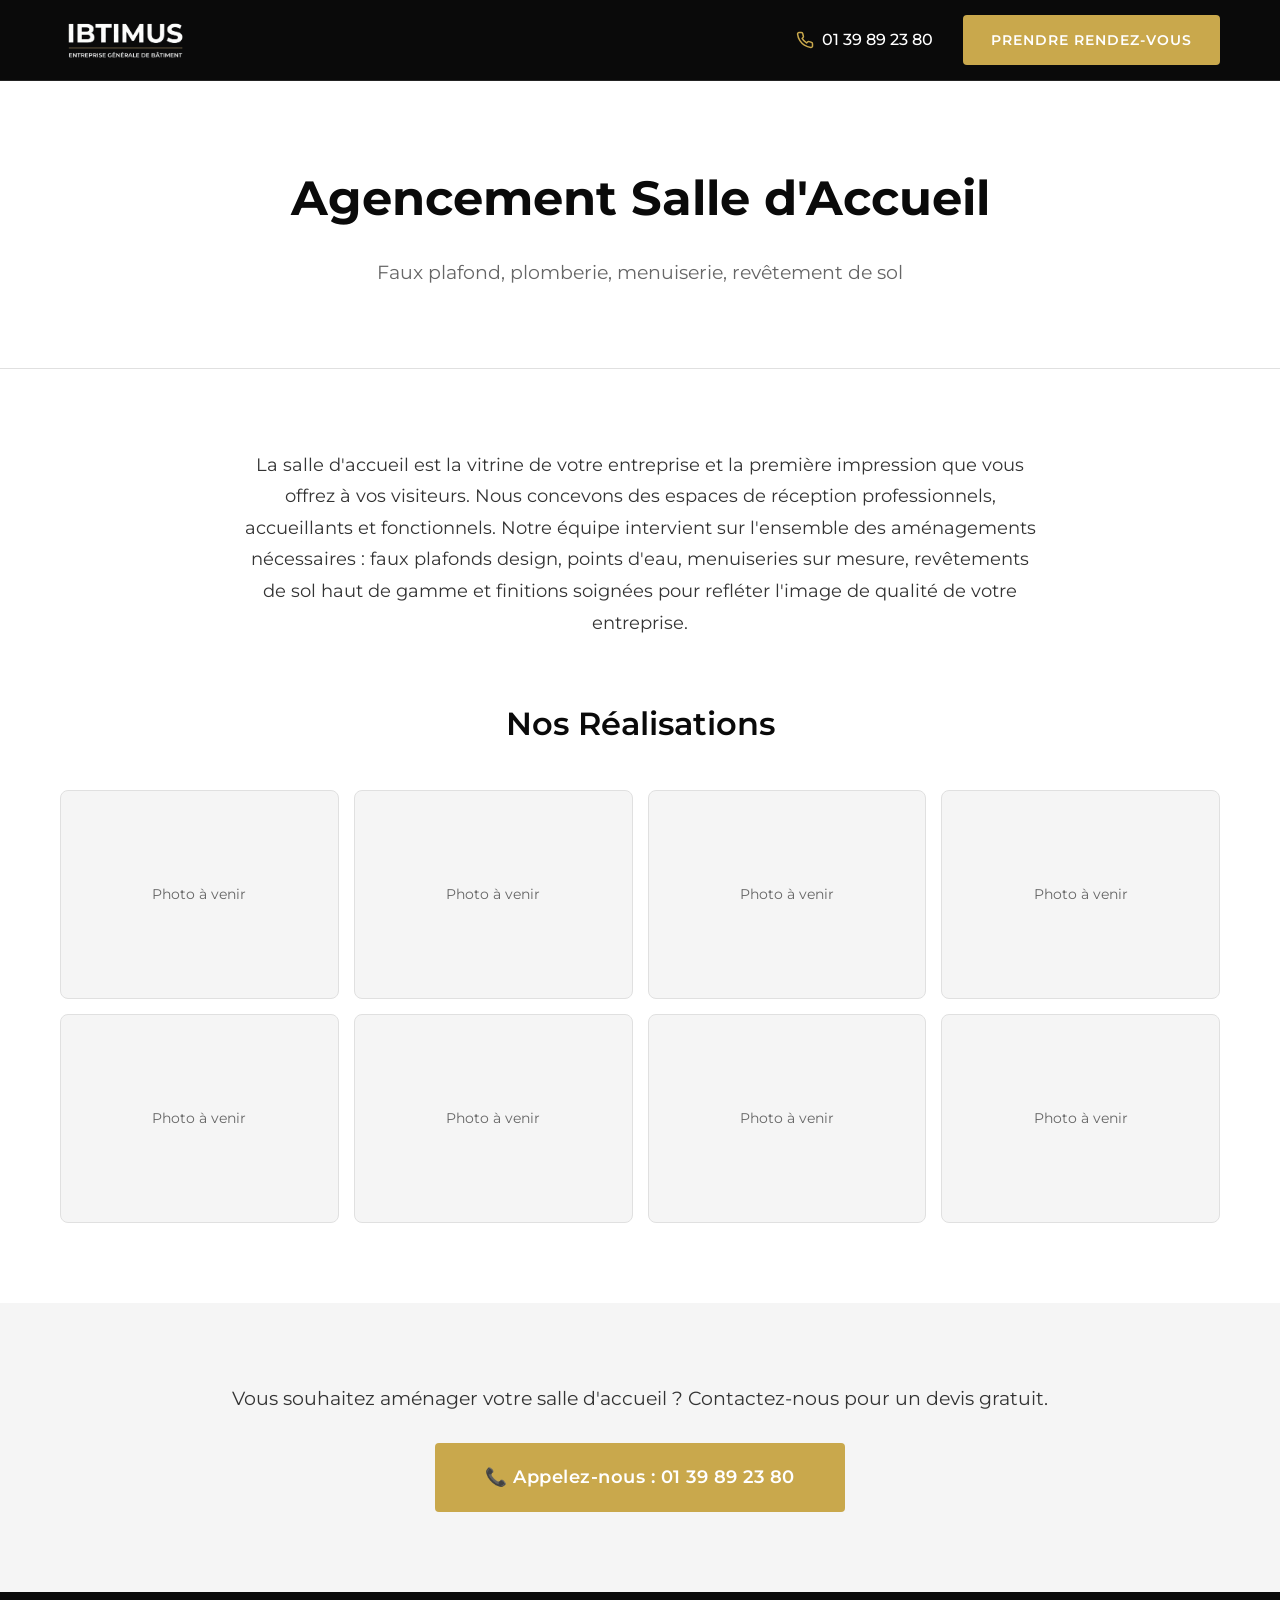
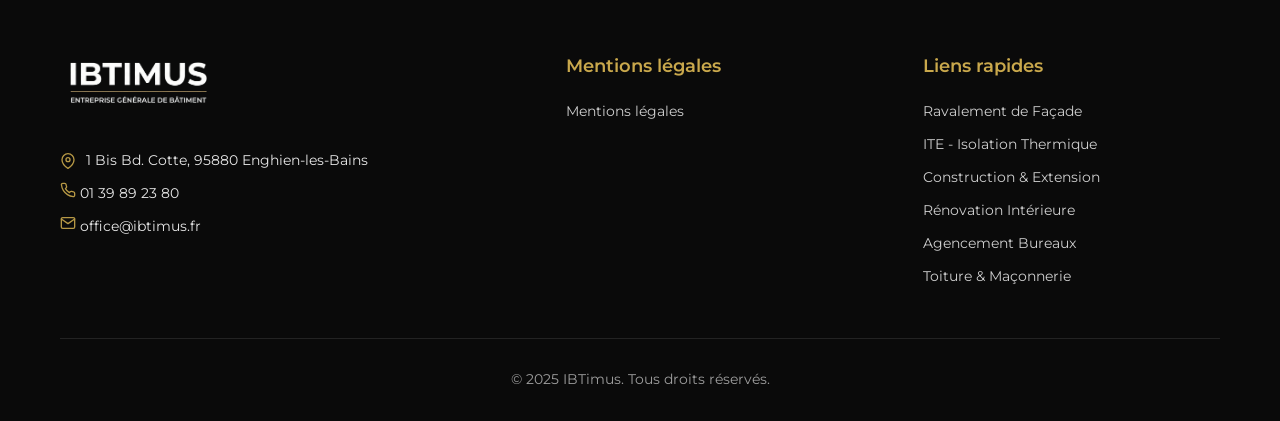
<file: pages/accueil.html>
<!DOCTYPE html>
<html lang="fr">
<head>
    <meta charset="UTF-8">
    <meta name="viewport" content="width=device-width, initial-scale=1.0">
    <title>Agencement Salle d'Accueil - IBTimus | BTP Île-de-France</title>
    <meta name="description" content="Agencement de salles d'accueil et espaces de réception en Île-de-France. Faux plafond, plomberie, menuiserie, revêtement de sol. Devis gratuit.">
    <meta property="og:title" content="Agencement Salle d'Accueil - IBTimus">
    <meta property="og:description" content="Créez un espace d'accueil professionnel et chaleureux pour vos visiteurs.">
    <link rel="icon" type="image/x-icon" href="../images/favicon.ico">
    <link rel="preconnect" href="https://fonts.googleapis.com">
    <link rel="preconnect" href="https://fonts.gstatic.com" crossorigin>
    <link href="https://fonts.googleapis.com/css2?family=Montserrat:wght@300;400;500;600;700&display=swap" rel="stylesheet">
    <link rel="stylesheet" href="../css/style.css">
</head>
<body>
    <!-- Header -->
    <header class="header">
        <div class="header-container">
            <a href="../index.html" class="logo">
                <img src="../images/logo.png" alt="IBTimus Logo" onerror="this.style.display='none'; this.nextElementSibling.style.display='block';">
                <span class="logo-text" style="display: none;">IBTIMUS</span>
            </a>
            <div class="header-right">
                <a href="tel:0139892380" class="phone-link">
                    <svg xmlns="http://www.w3.org/2000/svg" width="18" height="18" viewBox="0 0 24 24" fill="none" stroke="currentColor" stroke-width="2" stroke-linecap="round" stroke-linejoin="round"><path d="M22 16.92v3a2 2 0 0 1-2.18 2 19.79 19.79 0 0 1-8.63-3.07 19.5 19.5 0 0 1-6-6 19.79 19.79 0 0 1-3.07-8.67A2 2 0 0 1 4.11 2h3a2 2 0 0 1 2 1.72 12.84 12.84 0 0 0 .7 2.81 2 2 0 0 1-.45 2.11L8.09 9.91a16 16 0 0 0 6 6l1.27-1.27a2 2 0 0 1 2.11-.45 12.84 12.84 0 0 0 2.81.7A2 2 0 0 1 22 16.92z"></path></svg>
                    <span>01 39 89 23 80</span>
                </a>
                <a href="../index.html#contact" class="btn btn-primary">Prendre rendez-vous</a>
            </div>
        </div>
    </header>

    <!-- Mobile Sticky CTA -->
    <div class="mobile-sticky-cta">
        <a href="tel:0139892380" class="btn btn-primary btn-full">📞 Appelez-nous</a>
    </div>

    <!-- Page Hero -->
    <section class="page-hero">
        <div class="container">
            <h1>Agencement Salle d'Accueil</h1>
            <p>Faux plafond, plomberie, menuiserie, revêtement de sol</p>
        </div>
    </section>

    <!-- Page Content -->
    <section class="page-content">
        <div class="container">
            <div class="page-description">
                <p>La salle d'accueil est la vitrine de votre entreprise et la première impression que vous offrez à vos visiteurs. Nous concevons des espaces de réception professionnels, accueillants et fonctionnels. Notre équipe intervient sur l'ensemble des aménagements nécessaires : faux plafonds design, points d'eau, menuiseries sur mesure, revêtements de sol haut de gamme et finitions soignées pour refléter l'image de qualité de votre entreprise.</p>
            </div>

            <h2 class="gallery-title">Nos Réalisations</h2>
            <div class="gallery-grid">
                <div class="gallery-item">Photo à venir</div>
                <div class="gallery-item">Photo à venir</div>
                <div class="gallery-item">Photo à venir</div>
                <div class="gallery-item">Photo à venir</div>
                <div class="gallery-item">Photo à venir</div>
                <div class="gallery-item">Photo à venir</div>
                <div class="gallery-item">Photo à venir</div>
                <div class="gallery-item">Photo à venir</div>
            </div>
        </div>
    </section>

    <!-- CTA Section -->
    <section class="page-cta">
        <div class="container">
            <p>Vous souhaitez aménager votre salle d'accueil ? Contactez-nous pour un devis gratuit.</p>
            <a href="tel:0139892380" class="btn btn-primary btn-large">📞 Appelez-nous : 01 39 89 23 80</a>
        </div>
    </section>

    <!-- Footer -->
    <footer class="footer">
        <div class="container">
            <div class="footer-content">
                <div class="footer-brand">
                    <img src="../images/logo.png" alt="IBTimus Logo" class="footer-logo" onerror="this.style.display='none'; this.nextElementSibling.style.display='block';">
                    <div class="footer-logo-text" style="display: none;">IBTIMUS</div>
                    <div class="contact-info">
                        <p>
                            <svg xmlns="http://www.w3.org/2000/svg" width="16" height="16" viewBox="0 0 24 24" fill="none" stroke="currentColor" stroke-width="2" stroke-linecap="round" stroke-linejoin="round"><path d="M21 10c0 7-9 13-9 13s-9-6-9-13a9 9 0 0 1 18 0z"></path><circle cx="12" cy="10" r="3"></circle></svg>
                            1 Bis Bd. Cotte, 95880 Enghien-les-Bains
                        </p>
                        <p>
                            <a href="tel:0139892380">
                                <svg xmlns="http://www.w3.org/2000/svg" width="16" height="16" viewBox="0 0 24 24" fill="none" stroke="currentColor" stroke-width="2" stroke-linecap="round" stroke-linejoin="round"><path d="M22 16.92v3a2 2 0 0 1-2.18 2 19.79 19.79 0 0 1-8.63-3.07 19.5 19.5 0 0 1-6-6 19.79 19.79 0 0 1-3.07-8.67A2 2 0 0 1 4.11 2h3a2 2 0 0 1 2 1.72 12.84 12.84 0 0 0 .7 2.81 2 2 0 0 1-.45 2.11L8.09 9.91a16 16 0 0 0 6 6l1.27-1.27a2 2 0 0 1 2.11-.45 12.84 12.84 0 0 0 2.81.7A2 2 0 0 1 22 16.92z"></path></svg>
                                01 39 89 23 80
                            </a>
                        </p>
                        <p>
                            <a href="mailto:office@ibtimus.fr">
                                <svg xmlns="http://www.w3.org/2000/svg" width="16" height="16" viewBox="0 0 24 24" fill="none" stroke="currentColor" stroke-width="2" stroke-linecap="round" stroke-linejoin="round"><path d="M4 4h16c1.1 0 2 .9 2 2v12c0 1.1-.9 2-2 2H4c-1.1 0-2-.9-2-2V6c0-1.1.9-2 2-2z"></path><polyline points="22,6 12,13 2,6"></polyline></svg>
                                office@ibtimus.fr
                            </a>
                        </p>
                    </div>
                </div>
                <div class="footer-section">
                    <h4>Mentions légales</h4>
                    <a href="../mentions-legales.html">Mentions légales</a>
                </div>
                <div class="footer-section">
                    <h4>Liens rapides</h4>
                    <a href="ravalement.html">Ravalement de Façade</a>
                    <a href="ite.html">ITE - Isolation Thermique</a>
                    <a href="construction.html">Construction & Extension</a>
                    <a href="renovation.html">Rénovation Intérieure</a>
                    <a href="bureaux.html">Agencement Bureaux</a>
                    <a href="toiture.html">Toiture & Maçonnerie</a>
                </div>
            </div>
            <div class="footer-bottom">
                <p>© 2025 IBTimus. Tous droits réservés.</p>
            </div>
        </div>
    </footer>

    <script src="../js/main.js"></script>
</body>
</html>
</file>
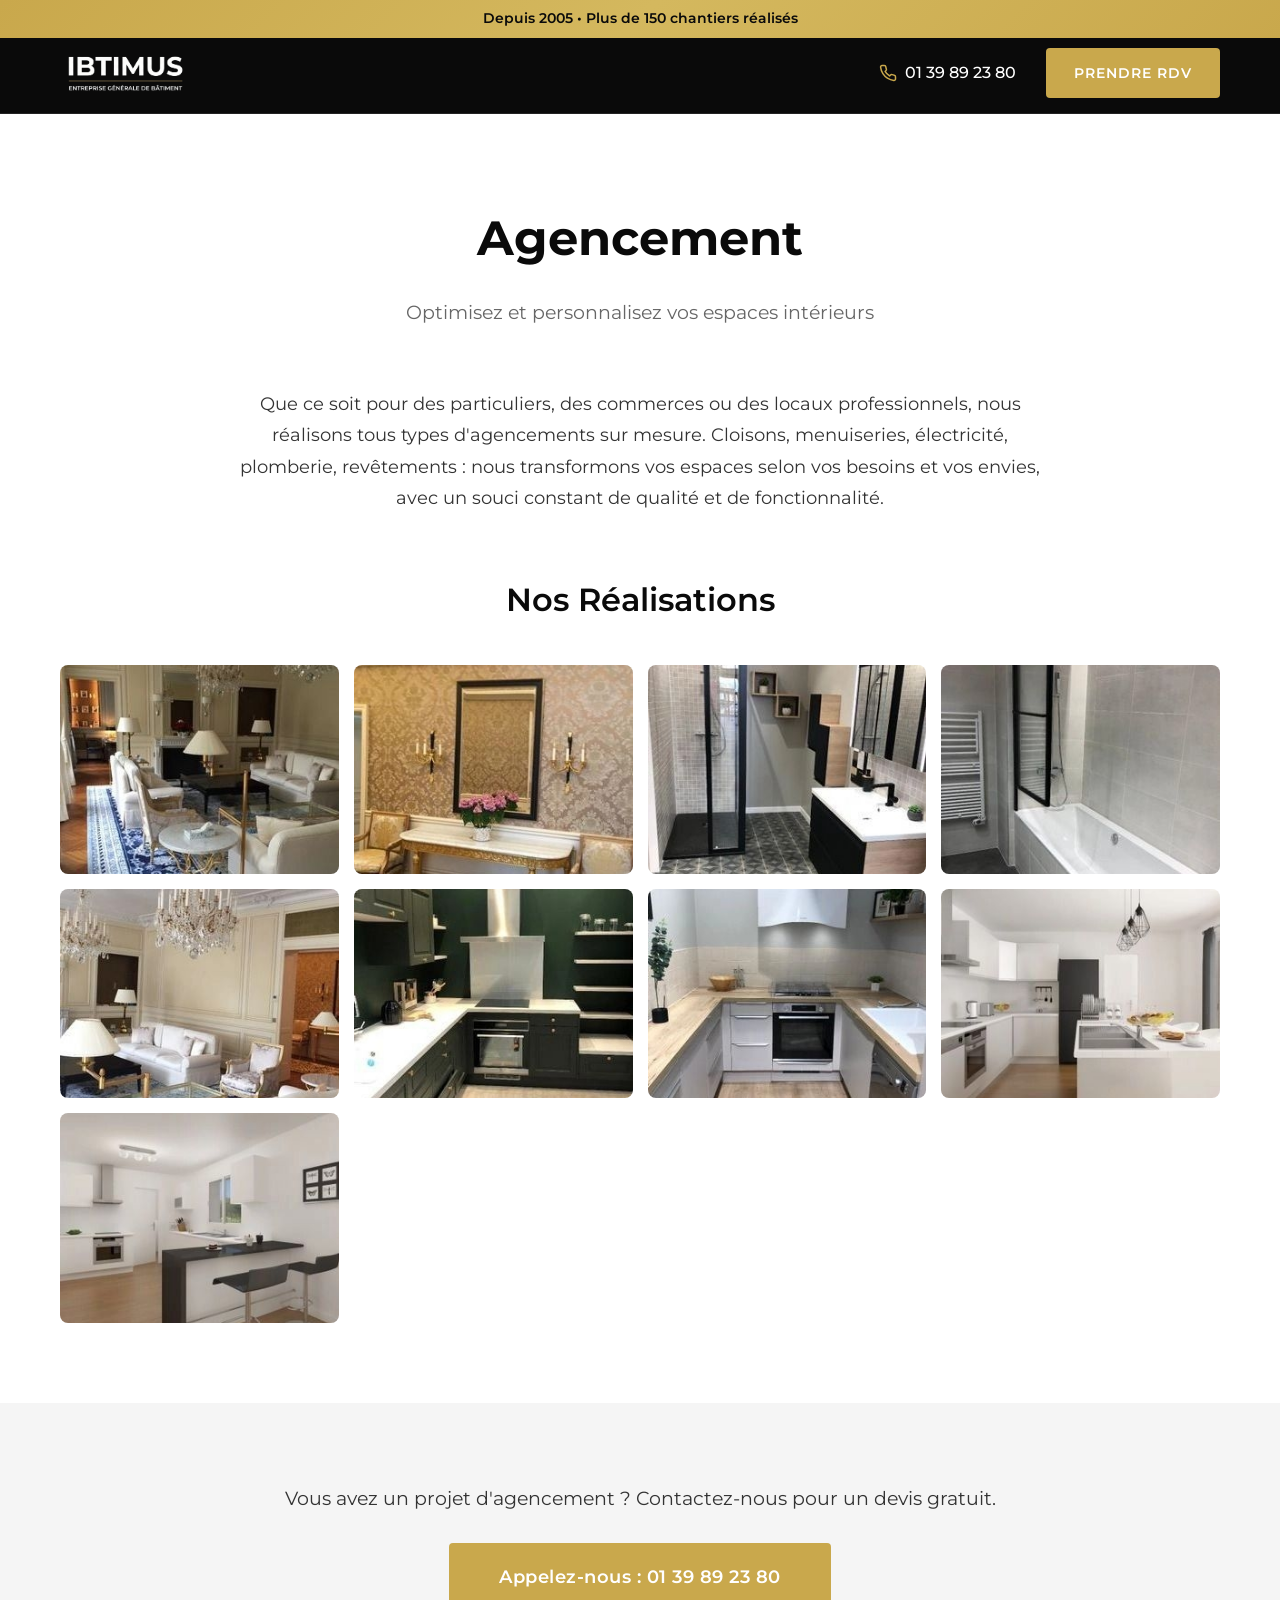
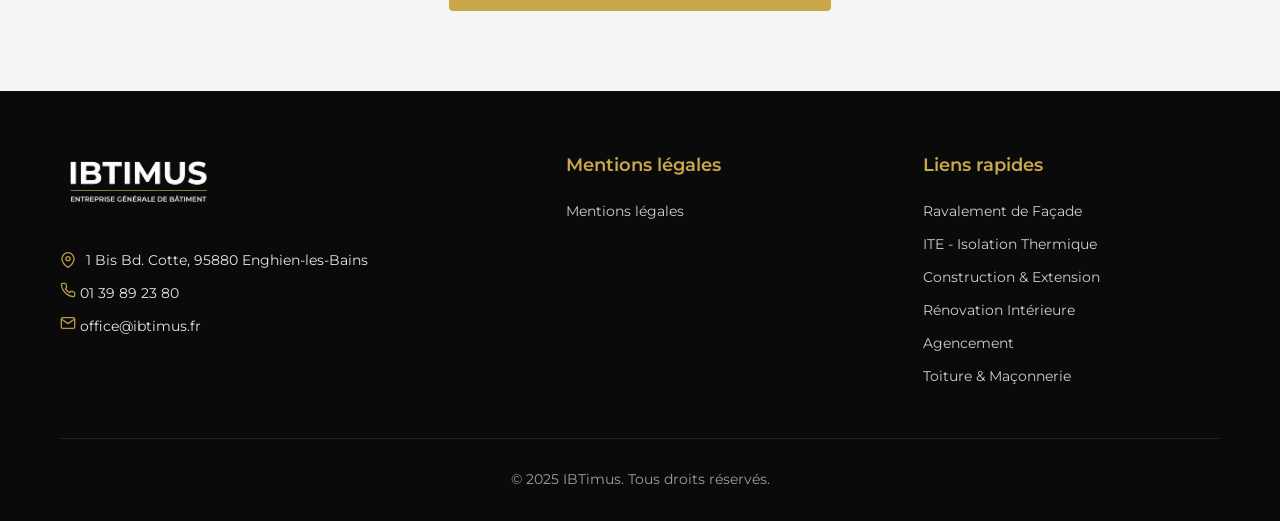
<file: pages/bureaux.html>
<!DOCTYPE html>
<html lang="fr">
<head>
    <meta charset="UTF-8">
    <meta name="viewport" content="width=device-width, initial-scale=1.0">
    <title>Agencement Intérieur Val-d'Oise (95) | Aménagement sur Mesure - IBTimus</title>
    <meta name="description" content="Agencement d'intérieur Val-d'Oise et Île-de-France. Aménagement sur mesure pour particuliers, commerces, locaux professionnels. Cloisons, menuiserie à Enghien-les-Bains. Devis gratuit.">
    <meta name="keywords" content="agencement intérieur Val-d'Oise, aménagement sur mesure 95, agencement commerce Enghien-les-Bains, cloisons bureau Île-de-France, menuiserie intérieure Paris, aménagement local commercial 92, agencement magasin, cloisonnement bureau, agencement Argenteuil, aménagement Montmorency">
    <meta name="robots" content="index, follow">
    <link rel="canonical" href="https://www.ibtimus.fr/pages/bureaux.html">
    <meta property="og:type" content="website">
    <meta property="og:title" content="Agencement Intérieur Val-d'Oise (95) - IBTimus">
    <meta property="og:description" content="Agencement d'intérieurs sur mesure en Île-de-France. Devis gratuit.">
    <meta property="og:image" content="https://www.ibtimus.fr/images_ibtimus/image_080.jpg">
    <script type="application/ld+json">
    {"@context":"https://schema.org","@type":"Service","serviceType":"Agencement intérieur","provider":{"@type":"LocalBusiness","name":"IBTimus","telephone":"+33139892380","address":{"@type":"PostalAddress","streetAddress":"1 Bis Bd. Cotte","addressLocality":"Enghien-les-Bains","postalCode":"95880","addressCountry":"FR"}},"areaServed":["Val-d'Oise","Hauts-de-Seine","Paris","Île-de-France","Argenteuil","Montmorency"]}
    </script>
    <link rel="icon" type="image/x-icon" href="../images/favicon.ico">
    <link rel="preconnect" href="https://fonts.googleapis.com">
    <link rel="preconnect" href="https://fonts.gstatic.com" crossorigin>
    <link href="https://fonts.googleapis.com/css2?family=Montserrat:wght@300;400;500;600;700&display=swap" rel="stylesheet">
    <link rel="stylesheet" href="../css/style.css">
    <style>
        .page-hero {
            border-bottom: none;
            padding-bottom: 30px;
        }

        .page-content {
            padding-top: 30px;
        }

        .page-description {
            max-width: 800px;
            margin: 0 auto 60px;
            text-align: center;
        }

        .page-description p {
            font-size: 1.1rem;
            line-height: 1.8;
            color: #333;
        }

        .realisations-grid {
            display: grid;
            grid-template-columns: repeat(4, 1fr);
            gap: 15px;
            max-width: 100%;
        }

        .realisation-item {
            aspect-ratio: 4/3;
            border-radius: 8px;
            overflow: hidden;
            background: #f5f5f5;
        }

        .realisation-item img {
            width: 100%;
            height: 100%;
            object-fit: cover;
            display: block;
            transition: transform 0.3s ease;
        }

        .realisation-item:hover img {
            transform: scale(1.05);
        }

        @media (max-width: 992px) {
            .realisations-grid {
                grid-template-columns: repeat(3, 1fr);
            }
        }

        @media (max-width: 768px) {
            .realisations-grid {
                grid-template-columns: repeat(2, 1fr);
            }
        }

        @media (max-width: 480px) {
            .realisations-grid {
                grid-template-columns: 1fr;
            }
        }

        /* Top Bar & Mobile */
        .top-bar { background: linear-gradient(135deg, #C9A84C 0%, #D4B85E 50%, #C9A84C 100%); color: #0A0A0A; text-align: center; padding: 8px 20px; font-size: 0.85rem; font-weight: 600; position: fixed; top: 0; left: 0; right: 0; z-index: 1001; }
        .header { top: 33px !important; }
        .burger-menu { display: none; }
        .mobile-nav { display: none; }
        .mobile-nav-overlay { display: none; }
        .page-hero { margin-top: 40px; }
        @media (max-width: 768px) {
            .header { top: 30px !important; }
            .header-container { justify-content: center; position: relative; }
            .burger-menu { display: flex; position: absolute; left: 15px; flex-direction: column; gap: 5px; cursor: pointer; padding: 5px; z-index: 1002; }
            .burger-menu span { display: block; width: 24px; height: 2px; background: #fff; transition: all 0.3s ease; }
            .burger-menu.active span:nth-child(1) { transform: rotate(45deg) translate(5px, 5px); }
            .burger-menu.active span:nth-child(2) { opacity: 0; }
            .burger-menu.active span:nth-child(3) { transform: rotate(-45deg) translate(5px, -5px); }
            .logo { margin: 0 auto; }
            .header-right { position: absolute; right: 15px; gap: 10px; }
            .header-right .phone-link { display: flex; }
            .header-right .phone-link span { display: none; }
            .header-right .btn { display: none !important; }
            .mobile-nav { display: block; position: fixed; top: 0; left: -100%; width: 80%; max-width: 300px; height: 100vh; background: #0A0A0A; z-index: 1001; padding: 80px 20px 40px; transition: left 0.3s ease; }
            .mobile-nav.active { left: 0; }
            .mobile-nav-overlay { display: block; position: fixed; top: 0; left: 0; width: 100%; height: 100%; background: rgba(0,0,0,0.5); z-index: 1000; opacity: 0; visibility: hidden; transition: all 0.3s ease; }
            .mobile-nav-overlay.active { opacity: 1; visibility: visible; }
            .mobile-nav a { display: block; padding: 15px 0; color: #fff; font-size: 1rem; font-weight: 500; border-bottom: 1px solid rgba(255,255,255,0.1); }
            .mobile-nav a:hover { color: #C9A84C; }
            .mobile-nav a:last-child { margin-top: 20px; background: #C9A84C; color: #0A0A0A; text-align: center; border-radius: 4px; border: none; font-weight: 600; }
            .page-hero { margin-top: 30px; padding-top: 130px; }
        }
    </style>
</head>
<body>
    <!-- Top Bar -->
    <div class="top-bar"><span>Depuis 2005</span> • Plus de 150 chantiers réalisés</div>

    <!-- Header -->
    <header class="header">
        <div class="header-container">
            <div class="burger-menu" onclick="toggleMobileNav()"><span></span><span></span><span></span></div>
            <a href="../index.html" class="logo">
                <img src="../images/logo.png" alt="IBTimus Logo" onerror="this.style.display='none'; this.nextElementSibling.style.display='block';">
                <span class="logo-text" style="display: none;">IBTIMUS</span>
            </a>
            <div class="header-right">
                <a href="tel:0139892380" class="phone-link">
                    <svg xmlns="http://www.w3.org/2000/svg" width="18" height="18" viewBox="0 0 24 24" fill="none" stroke="currentColor" stroke-width="2" stroke-linecap="round" stroke-linejoin="round"><path d="M22 16.92v3a2 2 0 0 1-2.18 2 19.79 19.79 0 0 1-8.63-3.07 19.5 19.5 0 0 1-6-6 19.79 19.79 0 0 1-3.07-8.67A2 2 0 0 1 4.11 2h3a2 2 0 0 1 2 1.72 12.84 12.84 0 0 0 .7 2.81 2 2 0 0 1-.45 2.11L8.09 9.91a16 16 0 0 0 6 6l1.27-1.27a2 2 0 0 1 2.11-.45 12.84 12.84 0 0 0 2.81.7A2 2 0 0 1 22 16.92z"></path></svg>
                    <span>01 39 89 23 80</span>
                </a>
                <a href="../index.html#contact" class="btn btn-primary">Prendre RDV</a>
            </div>
        </div>
    </header>

    <!-- Mobile Navigation -->
    <div class="mobile-nav-overlay" onclick="toggleMobileNav()"></div>
    <nav class="mobile-nav">
        <a href="../index.html">Accueil</a>
        <a href="ravalement.html">Ravalement de Façade</a>
        <a href="ite.html">ITE - Isolation Thermique</a>
        <a href="construction.html">Construction & Extension</a>
        <a href="renovation.html">Rénovation Intérieure</a>
        <a href="bureaux.html">Agencement</a>
        <a href="toiture.html">Toiture & Maçonnerie</a>
        <a href="../index.html#contact" onclick="toggleMobileNav()">Prendre rendez-vous</a>
    </nav>

    <!-- Mobile Sticky CTA -->
    <div class="mobile-sticky-cta">
        <a href="tel:0139892380" class="btn btn-primary btn-full">Appelez-nous</a>
    </div>

    <!-- Page Hero -->
    <section class="page-hero">
        <div class="container">
            <h1>Agencement</h1>
            <p>Optimisez et personnalisez vos espaces intérieurs</p>
        </div>
    </section>

    <!-- Page Content -->
    <section class="page-content">
        <div class="container">

            <div class="page-description">
                <p>Que ce soit pour des particuliers, des commerces ou des locaux professionnels, nous réalisons tous types d'agencements sur mesure. Cloisons, menuiseries, électricité, plomberie, revêtements : nous transformons vos espaces selon vos besoins et vos envies, avec un souci constant de qualité et de fonctionnalité.</p>
            </div>

            <h2 class="gallery-title">Nos Réalisations</h2>
            <div class="realisations-grid">
                <div class="realisation-item"><img src="../images_ibtimus/image_073.jpg" alt="Agencement"></div>
                <div class="realisation-item"><img src="../images_ibtimus/image_075.jpg" alt="Agencement"></div>
                <div class="realisation-item"><img src="../images_ibtimus/image_080.jpg" alt="Agencement"></div>
                <div class="realisation-item"><img src="../images_ibtimus/image_079.jpg" alt="Agencement"></div>
                <div class="realisation-item"><img src="../images_ibtimus/image_072.jpg" alt="Agencement"></div>
                <div class="realisation-item"><img src="../images_ibtimus/image_081.jpg" alt="Agencement"></div>
                <div class="realisation-item"><img src="../images_ibtimus/image_082.jpg" alt="Agencement"></div>
                <div class="realisation-item"><img src="../images_ibtimus/image_087.jpg" alt="Agencement"></div>
                <div class="realisation-item"><img src="../images_ibtimus/image_089.jpg" alt="Agencement"></div>
            </div>
        </div>
    </section>

    <!-- CTA Section -->
    <section class="page-cta">
        <div class="container">
            <p>Vous avez un projet d'agencement ? Contactez-nous pour un devis gratuit.</p>
            <a href="tel:0139892380" class="btn btn-primary btn-large">Appelez-nous : 01 39 89 23 80</a>
        </div>
    </section>

    <!-- Footer -->
    <footer class="footer">
        <div class="container">
            <div class="footer-content">
                <div class="footer-brand">
                    <img src="../images/logo.png" alt="IBTimus Logo" class="footer-logo" onerror="this.style.display='none'; this.nextElementSibling.style.display='block';">
                    <div class="footer-logo-text" style="display: none;">IBTIMUS</div>
                    <div class="contact-info">
                        <p>
                            <svg xmlns="http://www.w3.org/2000/svg" width="16" height="16" viewBox="0 0 24 24" fill="none" stroke="currentColor" stroke-width="2" stroke-linecap="round" stroke-linejoin="round"><path d="M21 10c0 7-9 13-9 13s-9-6-9-13a9 9 0 0 1 18 0z"></path><circle cx="12" cy="10" r="3"></circle></svg>
                            1 Bis Bd. Cotte, 95880 Enghien-les-Bains
                        </p>
                        <p>
                            <a href="tel:0139892380">
                                <svg xmlns="http://www.w3.org/2000/svg" width="16" height="16" viewBox="0 0 24 24" fill="none" stroke="currentColor" stroke-width="2" stroke-linecap="round" stroke-linejoin="round"><path d="M22 16.92v3a2 2 0 0 1-2.18 2 19.79 19.79 0 0 1-8.63-3.07 19.5 19.5 0 0 1-6-6 19.79 19.79 0 0 1-3.07-8.67A2 2 0 0 1 4.11 2h3a2 2 0 0 1 2 1.72 12.84 12.84 0 0 0 .7 2.81 2 2 0 0 1-.45 2.11L8.09 9.91a16 16 0 0 0 6 6l1.27-1.27a2 2 0 0 1 2.11-.45 12.84 12.84 0 0 0 2.81.7A2 2 0 0 1 22 16.92z"></path></svg>
                                01 39 89 23 80
                            </a>
                        </p>
                        <p>
                            <a href="mailto:office@ibtimus.fr">
                                <svg xmlns="http://www.w3.org/2000/svg" width="16" height="16" viewBox="0 0 24 24" fill="none" stroke="currentColor" stroke-width="2" stroke-linecap="round" stroke-linejoin="round"><path d="M4 4h16c1.1 0 2 .9 2 2v12c0 1.1-.9 2-2 2H4c-1.1 0-2-.9-2-2V6c0-1.1.9-2 2-2z"></path><polyline points="22,6 12,13 2,6"></polyline></svg>
                                office@ibtimus.fr
                            </a>
                        </p>
                    </div>
                </div>
                <div class="footer-section">
                    <h4>Mentions légales</h4>
                    <a href="../mentions-legales.html">Mentions légales</a>
                </div>
                <div class="footer-section">
                    <h4>Liens rapides</h4>
                    <a href="ravalement.html">Ravalement de Façade</a>
                    <a href="ite.html">ITE - Isolation Thermique</a>
                    <a href="construction.html">Construction & Extension</a>
                    <a href="renovation.html">Rénovation Intérieure</a>
                    <a href="bureaux.html">Agencement</a>
                    <a href="toiture.html">Toiture & Maçonnerie</a>
                </div>
            </div>
            <div class="footer-bottom">
                <p>© 2025 IBTimus. Tous droits réservés.</p>
            </div>
        </div>
    </footer>

    <script src="../js/main.js"></script>
    <script>
        function toggleMobileNav() {
            document.querySelector('.burger-menu').classList.toggle('active');
            document.querySelector('.mobile-nav').classList.toggle('active');
            document.querySelector('.mobile-nav-overlay').classList.toggle('active');
        }
    </script>
</body>
</html>
</file>
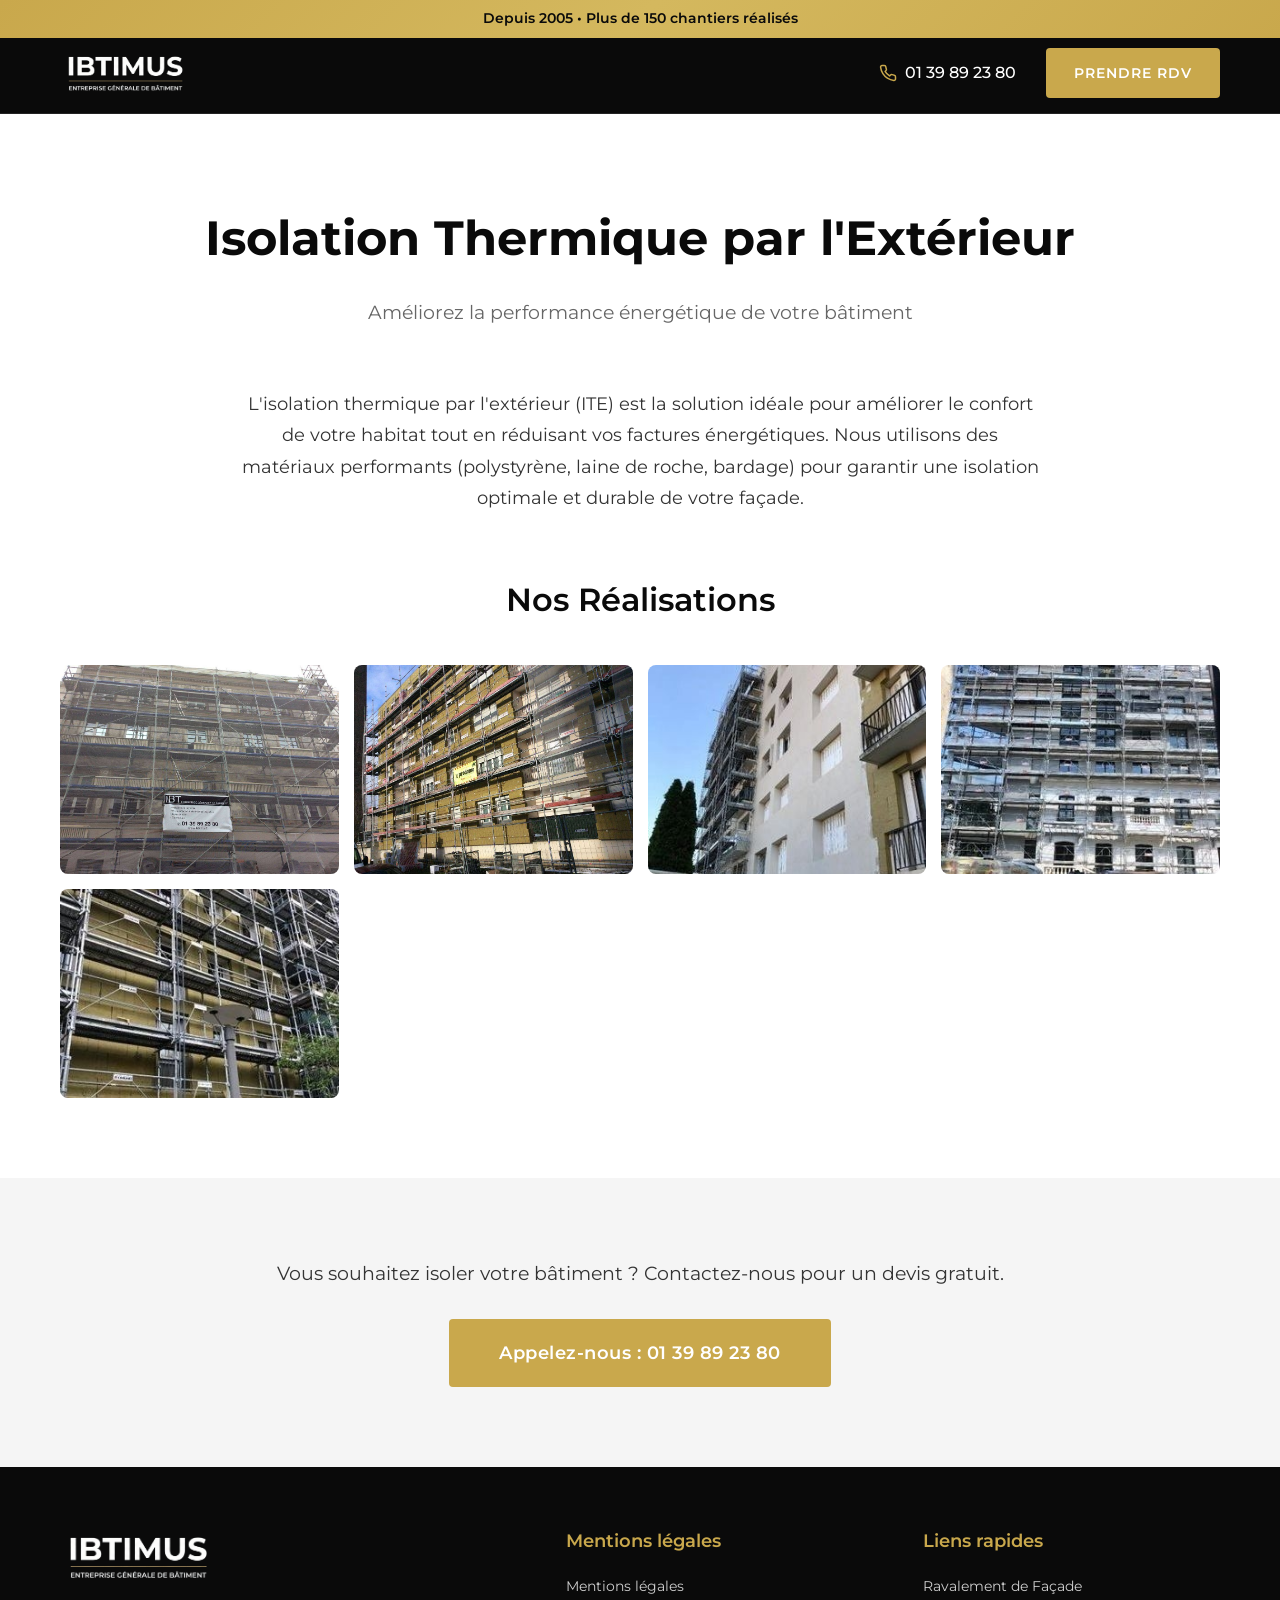
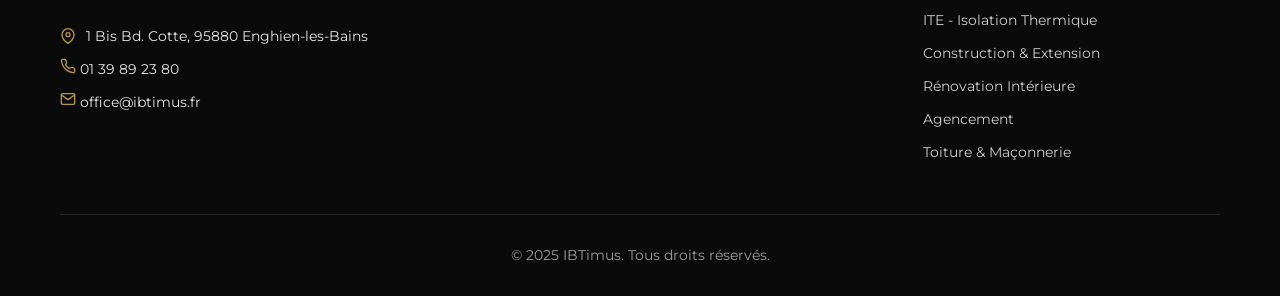
<file: pages/ite.html>
<!DOCTYPE html>
<html lang="fr">
<head>
    <meta charset="UTF-8">
    <meta name="viewport" content="width=device-width, initial-scale=1.0">
    <title>Isolation Thermique Extérieure ITE Val-d'Oise (95) | Isoler Maison - IBTimus</title>
    <meta name="description" content="Isolation thermique par l'extérieur ITE Val-d'Oise et Île-de-France. Polystyrène expansé, laine de roche, bardage isolant. Réduisez vos factures de chauffage. Devis ITE gratuit.">
    <meta name="keywords" content="isolation thermique extérieure 95, ITE Val-d'Oise, isolation façade Enghien-les-Bains, isolant polystyrène Île-de-France, bardage isolant 92, isolation maison Paris, rénovation énergétique Hauts-de-Seine, entreprise ITE 95, isolation thermique Argenteuil, ITE Montmorency">
    <meta name="robots" content="index, follow">
    <link rel="canonical" href="https://www.ibtimus.fr/pages/ite.html">
    <meta property="og:type" content="website">
    <meta property="og:title" content="Isolation Thermique Extérieure ITE Val-d'Oise (95) - IBTimus">
    <meta property="og:description" content="Experts en isolation thermique par l'extérieur. Réduisez vos factures énergétiques.">
    <meta property="og:image" content="https://www.ibtimus.fr/images_ibtimus/image_114.jpg">
    <script type="application/ld+json">
    {"@context":"https://schema.org","@type":"Service","serviceType":"Isolation thermique par l'extérieur","provider":{"@type":"LocalBusiness","name":"IBTimus","telephone":"+33139892380","address":{"@type":"PostalAddress","streetAddress":"1 Bis Bd. Cotte","addressLocality":"Enghien-les-Bains","postalCode":"95880","addressCountry":"FR"}},"areaServed":["Val-d'Oise","Hauts-de-Seine","Paris","Île-de-France","Argenteuil","Montmorency"]}
    </script>
    <link rel="icon" type="image/x-icon" href="../images/favicon.ico">
    <link rel="preconnect" href="https://fonts.googleapis.com">
    <link rel="preconnect" href="https://fonts.gstatic.com" crossorigin>
    <link href="https://fonts.googleapis.com/css2?family=Montserrat:wght@300;400;500;600;700&display=swap" rel="stylesheet">
    <link rel="stylesheet" href="../css/style.css">
    <style>
        .page-hero {
            border-bottom: none;
            padding-bottom: 30px;
        }

        .page-content {
            padding-top: 30px;
        }

        .page-description {
            max-width: 800px;
            margin: 0 auto 60px;
            text-align: center;
        }

        .page-description p {
            font-size: 1.1rem;
            line-height: 1.8;
            color: #333;
        }

        .realisations-grid {
            display: grid;
            grid-template-columns: repeat(4, 1fr);
            gap: 15px;
            max-width: 100%;
        }

        .realisation-item {
            aspect-ratio: 4/3;
            border-radius: 8px;
            overflow: hidden;
            background: #f5f5f5;
        }

        .realisation-item img {
            width: 100%;
            height: 100%;
            object-fit: cover;
            display: block;
            transition: transform 0.3s ease;
        }

        .realisation-item:hover img {
            transform: scale(1.05);
        }

        @media (max-width: 992px) {
            .realisations-grid {
                grid-template-columns: repeat(3, 1fr);
            }
        }

        @media (max-width: 768px) {
            .realisations-grid {
                grid-template-columns: repeat(2, 1fr);
            }
        }

        @media (max-width: 480px) {
            .realisations-grid {
                grid-template-columns: 1fr;
            }
        }

        /* Top Bar */
        .top-bar {
            background: linear-gradient(135deg, #C9A84C 0%, #D4B85E 50%, #C9A84C 100%);
            color: #0A0A0A;
            text-align: center;
            padding: 8px 20px;
            font-size: 0.85rem;
            font-weight: 600;
            position: fixed;
            top: 0;
            left: 0;
            right: 0;
            z-index: 1001;
        }
        .header { top: 33px !important; }
        .burger-menu { display: none; }
        .mobile-nav { display: none; }
        .mobile-nav-overlay { display: none; }
        .page-hero { margin-top: 40px; }

        @media (max-width: 768px) {
            .header { top: 30px !important; }
            .header-container { justify-content: center; position: relative; }
            .burger-menu {
                display: flex; position: absolute; left: 15px;
                flex-direction: column; gap: 5px; cursor: pointer; padding: 5px; z-index: 1002;
            }
            .burger-menu span { display: block; width: 24px; height: 2px; background: #fff; transition: all 0.3s ease; }
            .burger-menu.active span:nth-child(1) { transform: rotate(45deg) translate(5px, 5px); }
            .burger-menu.active span:nth-child(2) { opacity: 0; }
            .burger-menu.active span:nth-child(3) { transform: rotate(-45deg) translate(5px, -5px); }
            .logo { margin: 0 auto; }
            .header-right { position: absolute; right: 15px; gap: 10px; }
            .header-right .phone-link { display: flex; }
            .header-right .phone-link span { display: none; }
            .header-right .btn { display: none !important; }
            .mobile-nav {
                display: block; position: fixed; top: 0; left: -100%;
                width: 80%; max-width: 300px; height: 100vh; background: #0A0A0A;
                z-index: 1001; padding: 80px 20px 40px; transition: left 0.3s ease;
            }
            .mobile-nav.active { left: 0; }
            .mobile-nav-overlay {
                display: block; position: fixed; top: 0; left: 0;
                width: 100%; height: 100%; background: rgba(0,0,0,0.5);
                z-index: 1000; opacity: 0; visibility: hidden; transition: all 0.3s ease;
            }
            .mobile-nav-overlay.active { opacity: 1; visibility: visible; }
            .mobile-nav a { display: block; padding: 15px 0; color: #fff; font-size: 1rem; font-weight: 500; border-bottom: 1px solid rgba(255,255,255,0.1); }
            .mobile-nav a:hover { color: #C9A84C; }
            .mobile-nav a:last-child { margin-top: 20px; background: #C9A84C; color: #0A0A0A; text-align: center; border-radius: 4px; border: none; font-weight: 600; }
            .page-hero { margin-top: 30px; padding-top: 130px; }
        }
    </style>
</head>
<body>
    <!-- Top Bar -->
    <div class="top-bar"><span>Depuis 2005</span> • Plus de 150 chantiers réalisés</div>

    <!-- Header -->
    <header class="header">
        <div class="header-container">
            <div class="burger-menu" onclick="toggleMobileNav()"><span></span><span></span><span></span></div>
            <a href="../index.html" class="logo">
                <img src="../images/logo.png" alt="IBTimus Logo" onerror="this.style.display='none'; this.nextElementSibling.style.display='block';">
                <span class="logo-text" style="display: none;">IBTIMUS</span>
            </a>
            <div class="header-right">
                <a href="tel:0139892380" class="phone-link">
                    <svg xmlns="http://www.w3.org/2000/svg" width="18" height="18" viewBox="0 0 24 24" fill="none" stroke="currentColor" stroke-width="2" stroke-linecap="round" stroke-linejoin="round"><path d="M22 16.92v3a2 2 0 0 1-2.18 2 19.79 19.79 0 0 1-8.63-3.07 19.5 19.5 0 0 1-6-6 19.79 19.79 0 0 1-3.07-8.67A2 2 0 0 1 4.11 2h3a2 2 0 0 1 2 1.72 12.84 12.84 0 0 0 .7 2.81 2 2 0 0 1-.45 2.11L8.09 9.91a16 16 0 0 0 6 6l1.27-1.27a2 2 0 0 1 2.11-.45 12.84 12.84 0 0 0 2.81.7A2 2 0 0 1 22 16.92z"></path></svg>
                    <span>01 39 89 23 80</span>
                </a>
                <a href="../index.html#contact" class="btn btn-primary">Prendre RDV</a>
            </div>
        </div>
    </header>

    <!-- Mobile Navigation -->
    <div class="mobile-nav-overlay" onclick="toggleMobileNav()"></div>
    <nav class="mobile-nav">
        <a href="../index.html">Accueil</a>
        <a href="ravalement.html">Ravalement de Façade</a>
        <a href="ite.html">ITE - Isolation Thermique</a>
        <a href="construction.html">Construction & Extension</a>
        <a href="renovation.html">Rénovation Intérieure</a>
        <a href="bureaux.html">Agencement</a>
        <a href="toiture.html">Toiture & Maçonnerie</a>
        <a href="../index.html#contact" onclick="toggleMobileNav()">Prendre rendez-vous</a>
    </nav>

    <!-- Mobile Sticky CTA -->
    <div class="mobile-sticky-cta">
        <a href="tel:0139892380" class="btn btn-primary btn-full">Appelez-nous</a>
    </div>

    <!-- Page Hero -->
    <section class="page-hero">
        <div class="container">
            <h1>Isolation Thermique par l'Extérieur</h1>
            <p>Améliorez la performance énergétique de votre bâtiment</p>
        </div>
    </section>

    <!-- Page Content -->
    <section class="page-content">
        <div class="container">

            <div class="page-description">
                <p>L'isolation thermique par l'extérieur (ITE) est la solution idéale pour améliorer le confort de votre habitat tout en réduisant vos factures énergétiques. Nous utilisons des matériaux performants (polystyrène, laine de roche, bardage) pour garantir une isolation optimale et durable de votre façade.</p>
            </div>

            <h2 class="gallery-title">Nos Réalisations</h2>
            <div class="realisations-grid">
                <div class="realisation-item"><img src="../images_ibtimus/image_114.jpg" alt="ITE"></div>
                <div class="realisation-item"><img src="../images_ibtimus/image_115.jpg" alt="ITE"></div>
                <div class="realisation-item"><img src="../images_ibtimus/image_117.jpg" alt="ITE"></div>
                <div class="realisation-item"><img src="../images_ibtimus/image_118.jpg" alt="ITE"></div>
                <div class="realisation-item"><img src="../images_ibtimus/image_120.jpg" alt="ITE"></div>
            </div>
        </div>
    </section>

    <!-- CTA Section -->
    <section class="page-cta">
        <div class="container">
            <p>Vous souhaitez isoler votre bâtiment ? Contactez-nous pour un devis gratuit.</p>
            <a href="tel:0139892380" class="btn btn-primary btn-large">Appelez-nous : 01 39 89 23 80</a>
        </div>
    </section>

    <!-- Footer -->
    <footer class="footer">
        <div class="container">
            <div class="footer-content">
                <div class="footer-brand">
                    <img src="../images/logo.png" alt="IBTimus Logo" class="footer-logo" onerror="this.style.display='none'; this.nextElementSibling.style.display='block';">
                    <div class="footer-logo-text" style="display: none;">IBTIMUS</div>
                    <div class="contact-info">
                        <p>
                            <svg xmlns="http://www.w3.org/2000/svg" width="16" height="16" viewBox="0 0 24 24" fill="none" stroke="currentColor" stroke-width="2" stroke-linecap="round" stroke-linejoin="round"><path d="M21 10c0 7-9 13-9 13s-9-6-9-13a9 9 0 0 1 18 0z"></path><circle cx="12" cy="10" r="3"></circle></svg>
                            1 Bis Bd. Cotte, 95880 Enghien-les-Bains
                        </p>
                        <p>
                            <a href="tel:0139892380">
                                <svg xmlns="http://www.w3.org/2000/svg" width="16" height="16" viewBox="0 0 24 24" fill="none" stroke="currentColor" stroke-width="2" stroke-linecap="round" stroke-linejoin="round"><path d="M22 16.92v3a2 2 0 0 1-2.18 2 19.79 19.79 0 0 1-8.63-3.07 19.5 19.5 0 0 1-6-6 19.79 19.79 0 0 1-3.07-8.67A2 2 0 0 1 4.11 2h3a2 2 0 0 1 2 1.72 12.84 12.84 0 0 0 .7 2.81 2 2 0 0 1-.45 2.11L8.09 9.91a16 16 0 0 0 6 6l1.27-1.27a2 2 0 0 1 2.11-.45 12.84 12.84 0 0 0 2.81.7A2 2 0 0 1 22 16.92z"></path></svg>
                                01 39 89 23 80
                            </a>
                        </p>
                        <p>
                            <a href="mailto:office@ibtimus.fr">
                                <svg xmlns="http://www.w3.org/2000/svg" width="16" height="16" viewBox="0 0 24 24" fill="none" stroke="currentColor" stroke-width="2" stroke-linecap="round" stroke-linejoin="round"><path d="M4 4h16c1.1 0 2 .9 2 2v12c0 1.1-.9 2-2 2H4c-1.1 0-2-.9-2-2V6c0-1.1.9-2 2-2z"></path><polyline points="22,6 12,13 2,6"></polyline></svg>
                                office@ibtimus.fr
                            </a>
                        </p>
                    </div>
                </div>
                <div class="footer-section">
                    <h4>Mentions légales</h4>
                    <a href="../mentions-legales.html">Mentions légales</a>
                </div>
                <div class="footer-section">
                    <h4>Liens rapides</h4>
                    <a href="ravalement.html">Ravalement de Façade</a>
                    <a href="ite.html">ITE - Isolation Thermique</a>
                    <a href="construction.html">Construction & Extension</a>
                    <a href="renovation.html">Rénovation Intérieure</a>
                    <a href="bureaux.html">Agencement</a>
                    <a href="toiture.html">Toiture & Maçonnerie</a>
                </div>
            </div>
            <div class="footer-bottom">
                <p>© 2025 IBTimus. Tous droits réservés.</p>
            </div>
        </div>
    </footer>

    <script src="../js/main.js"></script>
    <script>
        function toggleMobileNav() {
            document.querySelector('.burger-menu').classList.toggle('active');
            document.querySelector('.mobile-nav').classList.toggle('active');
            document.querySelector('.mobile-nav-overlay').classList.toggle('active');
        }
    </script>
</body>
</html>
</file>
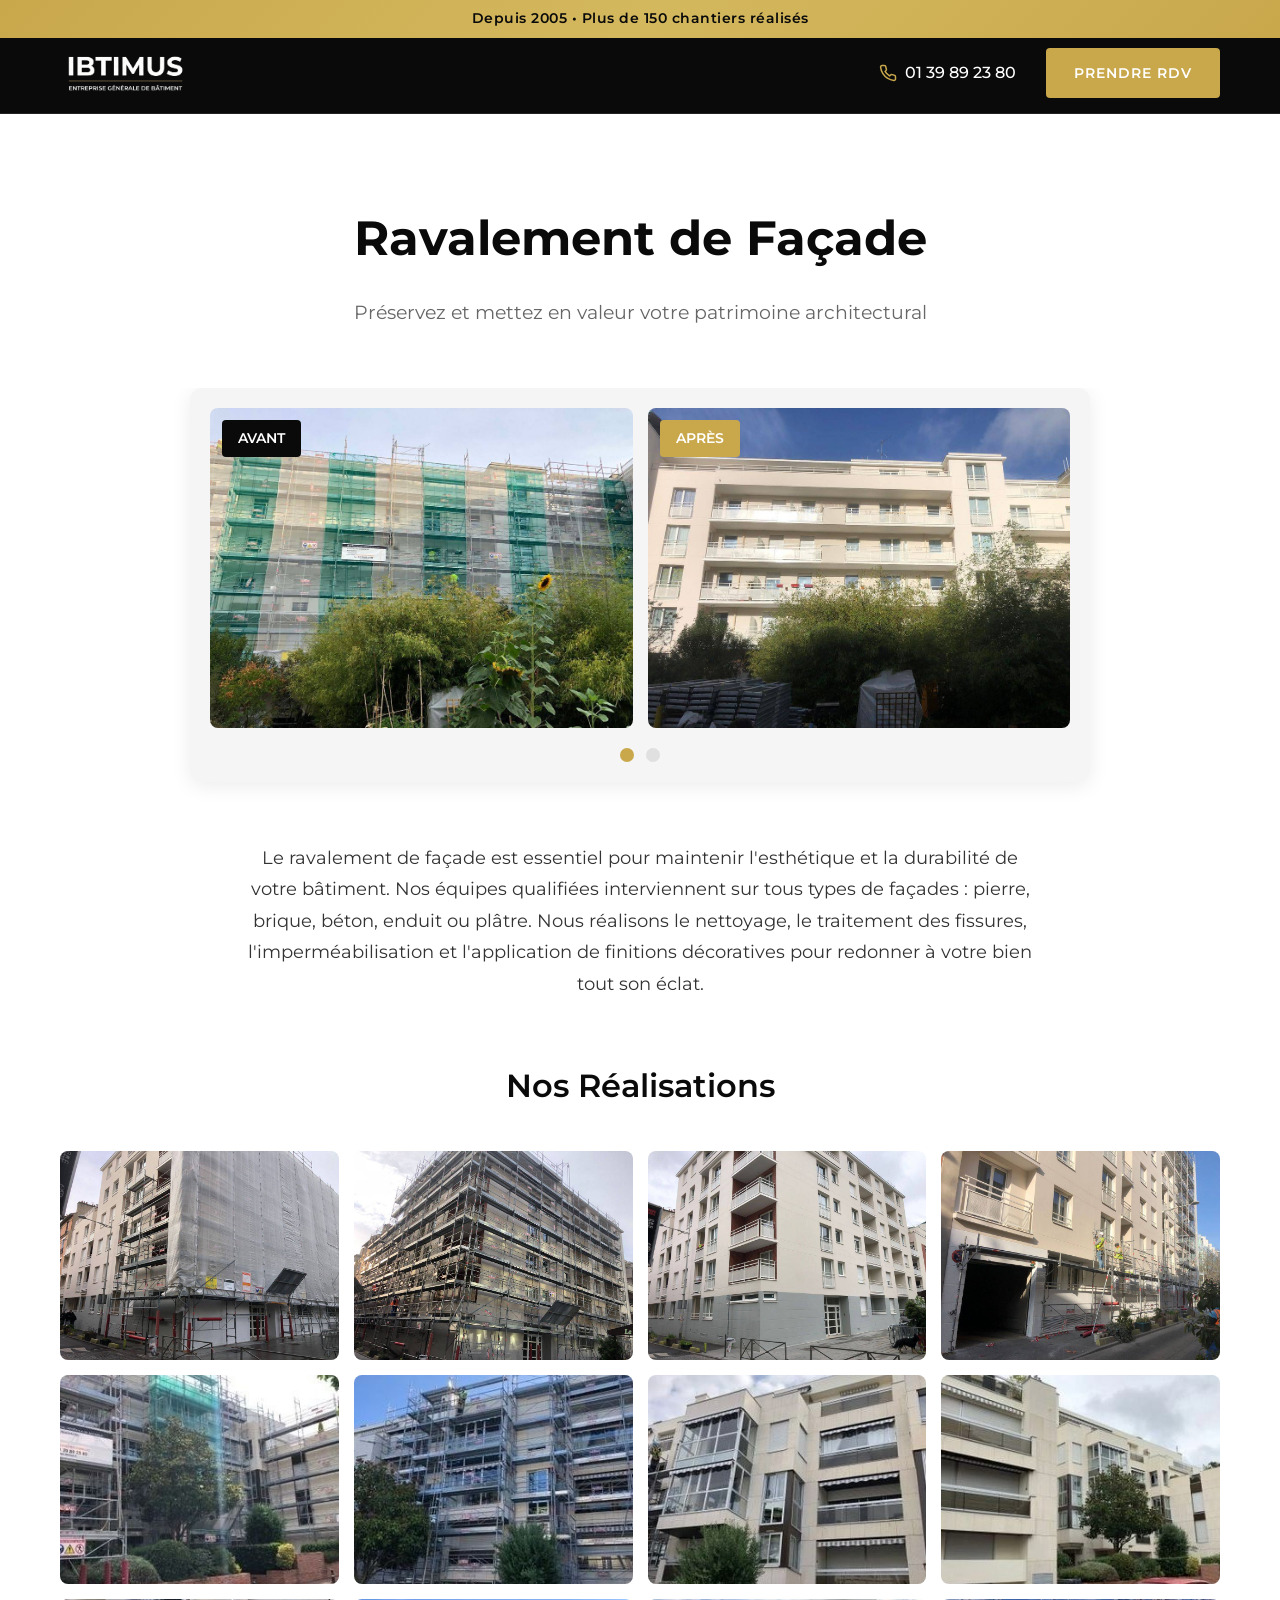
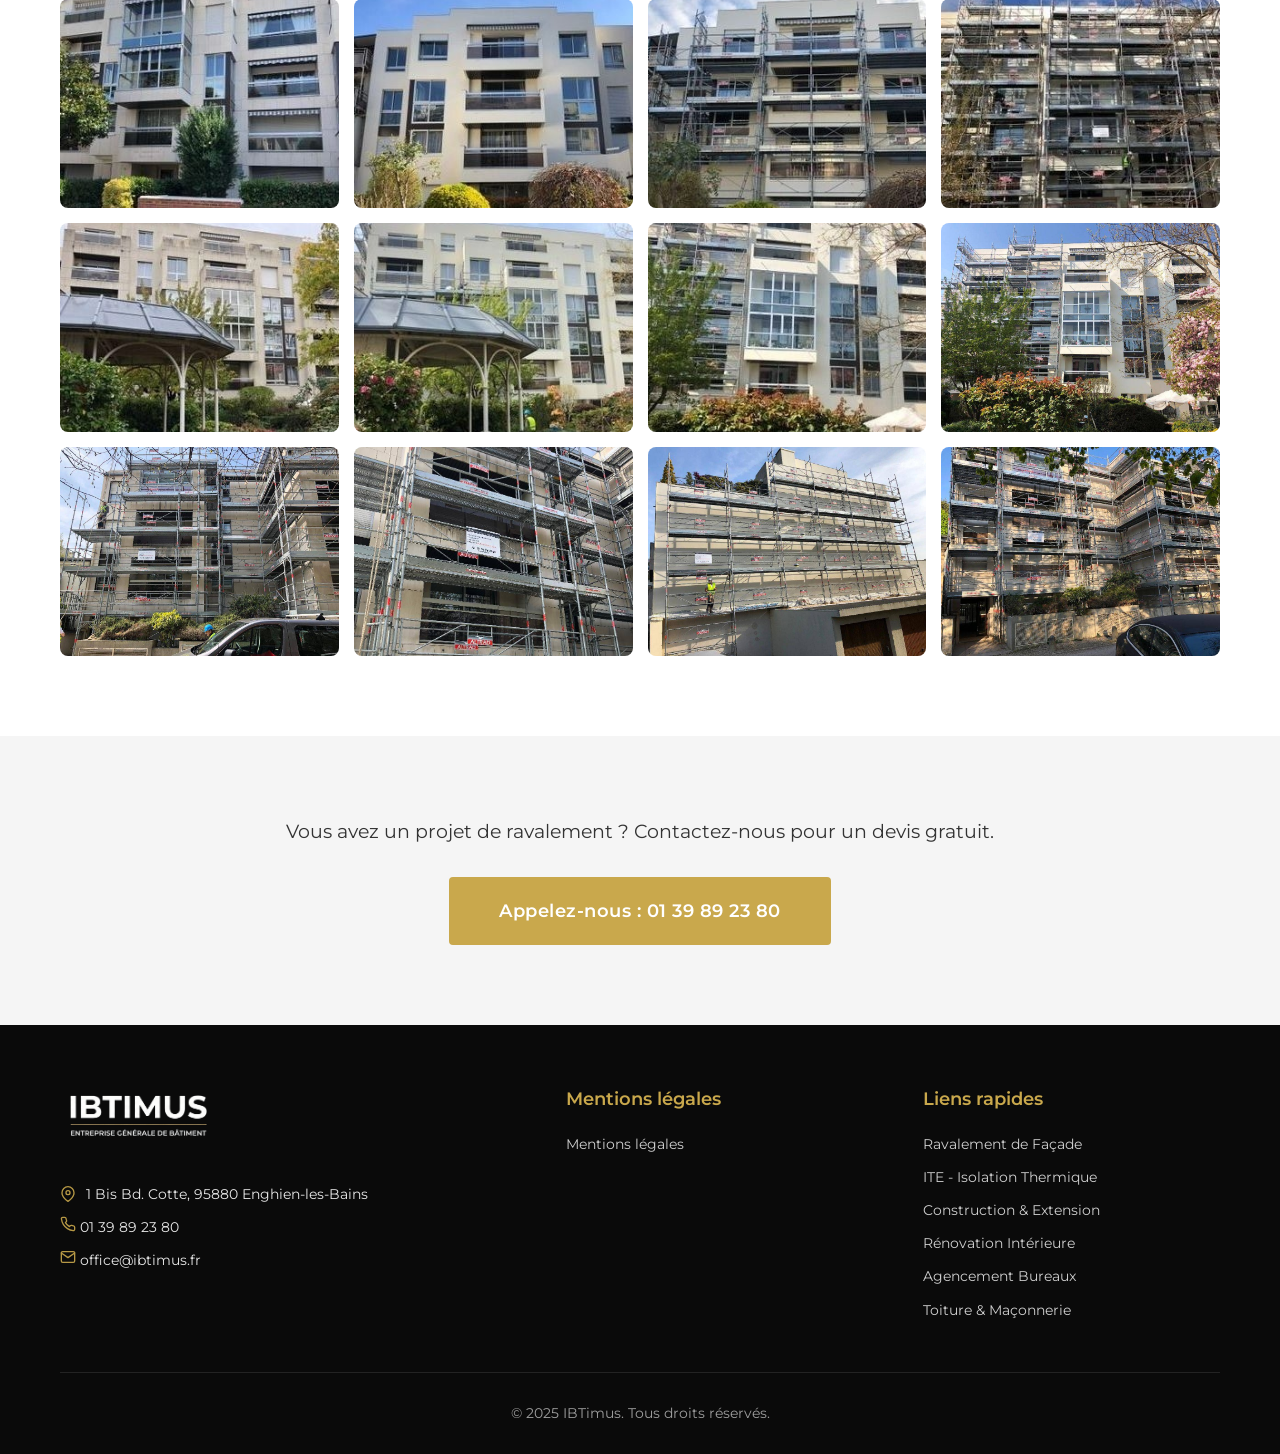
<file: pages/ravalement.html>
<!DOCTYPE html>
<html lang="fr">
<head>
    <meta charset="UTF-8">
    <meta name="viewport" content="width=device-width, initial-scale=1.0">
    <title>Ravalement de Façade Val-d'Oise (95) | Façadier Enghien-les-Bains - IBTimus</title>
    <meta name="description" content="Ravalement de façade Val-d'Oise et Île-de-France. Nettoyage haute pression, réparation fissures, peinture façade, enduit. Façadier professionnel à Enghien-les-Bains. Devis gratuit.">
    <meta name="keywords" content="ravalement façade Val-d'Oise, façadier 95, ravalement immeuble Enghien-les-Bains, nettoyage façade Paris, peinture façade Hauts-de-Seine, enduit façade 92, réparation fissures façade, ravalement copropriété Île-de-France, entreprise ravalement 95, devis ravalement gratuit, façadier Argenteuil, ravalement Montmorency, façade Saint-Gratien">
    <meta name="robots" content="index, follow">
    <link rel="canonical" href="https://www.ibtimus.fr/pages/ravalement.html">
    <meta property="og:type" content="website">
    <meta property="og:title" content="Ravalement de Façade Val-d'Oise (95) - IBTimus">
    <meta property="og:description" content="Spécialistes du ravalement de façade en Île-de-France. Plus de 150 chantiers réalisés.">
    <meta property="og:image" content="https://www.ibtimus.fr/images_ibtimus/image_023.jpg">
    <script type="application/ld+json">
    {"@context":"https://schema.org","@type":"Service","serviceType":"Ravalement de façade","provider":{"@type":"LocalBusiness","name":"IBTimus","telephone":"+33139892380","address":{"@type":"PostalAddress","streetAddress":"1 Bis Bd. Cotte","addressLocality":"Enghien-les-Bains","postalCode":"95880","addressCountry":"FR"}},"areaServed":["Val-d'Oise","Hauts-de-Seine","Paris","Île-de-France","Argenteuil","Montmorency","Saint-Gratien","Sannois","Franconville"]}
    </script>
    <link rel="icon" type="image/x-icon" href="../images/favicon.ico">
    <link rel="preconnect" href="https://fonts.googleapis.com">
    <link rel="preconnect" href="https://fonts.gstatic.com" crossorigin>
    <link href="https://fonts.googleapis.com/css2?family=Montserrat:wght@300;400;500;600;700&display=swap" rel="stylesheet">
    <link rel="stylesheet" href="../css/style.css">
    <style>
        /* Supprime la ligne sous le titre + réduit l'espacement */
        .page-hero {
            border-bottom: none;
            padding-bottom: 30px;
        }

        .page-content {
            padding-top: 30px;
        }

        /* Slider avant/après */
        .ba-slider {
            max-width: 900px;
            margin: 0 auto 60px;
            overflow: hidden;
            border-radius: 12px;
            box-shadow: 0 4px 20px rgba(0,0,0,0.08);
            background: #f5f5f5;
        }

        .ba-track {
            display: flex;
            transition: transform 0.6s ease-in-out;
        }

        .ba-slide {
            min-width: 100%;
            display: flex;
            flex-direction: row;
            gap: 15px;
            padding: 20px;
            box-sizing: border-box;
        }

        .ba-img {
            flex: 1;
            position: relative;
            border-radius: 8px;
            overflow: hidden;
            height: 320px;
        }

        .ba-img img {
            width: 100%;
            height: 100%;
            object-fit: cover;
            display: block;
        }

        .ba-label {
            position: absolute;
            top: 12px;
            left: 12px;
            background: #0A0A0A;
            color: #fff;
            padding: 8px 16px;
            font-size: 0.85rem;
            font-weight: 600;
            text-transform: uppercase;
            border-radius: 4px;
            z-index: 2;
        }

        .ba-img.after .ba-label {
            background: #C9A84C;
        }

        .ba-dots {
            display: flex;
            justify-content: center;
            gap: 12px;
            padding-bottom: 20px;
        }

        .ba-dot {
            width: 14px;
            height: 14px;
            border-radius: 50%;
            background: #E0E0E0;
            cursor: pointer;
            transition: all 0.3s ease;
        }

        .ba-dot.active,
        .ba-dot:hover {
            background: #C9A84C;
        }

        /* Description */
        .page-description {
            max-width: 800px;
            margin: 0 auto 60px;
            text-align: center;
        }

        .page-description p {
            font-size: 1.1rem;
            line-height: 1.8;
            color: #333;
        }

        /* Grille réalisations */
        .realisations-grid {
            display: grid;
            grid-template-columns: repeat(4, 1fr);
            gap: 15px;
            max-width: 100%;
        }

        .realisation-item {
            aspect-ratio: 4/3;
            border-radius: 8px;
            overflow: hidden;
            background: #f5f5f5;
        }

        .realisation-item img {
            width: 100%;
            height: 100%;
            object-fit: cover;
            display: block;
            transition: transform 0.3s ease;
        }

        .realisation-item:hover img {
            transform: scale(1.05);
        }

        @media (max-width: 992px) {
            .realisations-grid {
                grid-template-columns: repeat(3, 1fr);
            }
            .ba-img {
                height: 260px;
            }
        }

        @media (max-width: 768px) {
            .ba-img {
                height: 180px;
            }
            .realisations-grid {
                grid-template-columns: repeat(2, 1fr);
            }
        }

        @media (max-width: 480px) {
            .realisations-grid {
                grid-template-columns: 1fr;
            }
            .ba-img {
                height: 140px;
            }
        }

        /* Top Bar */
        .top-bar {
            background: linear-gradient(135deg, #C9A84C 0%, #D4B85E 50%, #C9A84C 100%);
            color: #0A0A0A;
            text-align: center;
            padding: 8px 20px;
            font-size: 0.85rem;
            font-weight: 600;
            letter-spacing: 0.5px;
            position: fixed;
            top: 0;
            left: 0;
            right: 0;
            z-index: 1001;
        }

        .header {
            top: 33px !important;
        }

        /* Burger menu - caché sur desktop */
        .burger-menu { display: none; }
        .mobile-nav { display: none; }
        .mobile-nav-overlay { display: none; }

        .page-hero {
            margin-top: 40px;
        }

        @media (max-width: 768px) {
            .header { top: 30px !important; }
            .header-container { justify-content: center; position: relative; }
            .burger-menu {
                display: flex;
                position: absolute;
                left: 15px;
                flex-direction: column;
                gap: 5px;
                cursor: pointer;
                padding: 5px;
                z-index: 1002;
            }
            .burger-menu span {
                display: block;
                width: 24px;
                height: 2px;
                background: #fff;
                transition: all 0.3s ease;
            }
            .burger-menu.active span:nth-child(1) { transform: rotate(45deg) translate(5px, 5px); }
            .burger-menu.active span:nth-child(2) { opacity: 0; }
            .burger-menu.active span:nth-child(3) { transform: rotate(-45deg) translate(5px, -5px); }
            .logo { margin: 0 auto; }
            .header-right { position: absolute; right: 15px; gap: 10px; }
            .header-right .phone-link { display: flex; }
            .header-right .phone-link span { display: none; }
            .header-right .btn { display: none !important; }
            .mobile-nav {
                display: block;
                position: fixed;
                top: 0;
                left: -100%;
                width: 80%;
                max-width: 300px;
                height: 100vh;
                background: #0A0A0A;
                z-index: 1001;
                padding: 80px 20px 40px;
                transition: left 0.3s ease;
                overflow-y: auto;
            }
            .mobile-nav.active { left: 0; }
            .mobile-nav-overlay {
                display: block;
                position: fixed;
                top: 0;
                left: 0;
                width: 100%;
                height: 100%;
                background: rgba(0,0,0,0.5);
                z-index: 1000;
                opacity: 0;
                visibility: hidden;
                transition: all 0.3s ease;
            }
            .mobile-nav-overlay.active { opacity: 1; visibility: visible; }
            .mobile-nav a {
                display: block;
                padding: 15px 0;
                color: #fff;
                font-size: 1rem;
                font-weight: 500;
                border-bottom: 1px solid rgba(255,255,255,0.1);
            }
            .mobile-nav a:hover { color: #C9A84C; }
            .mobile-nav a:last-child {
                margin-top: 20px;
                background: #C9A84C;
                color: #0A0A0A;
                text-align: center;
                border-radius: 4px;
                border: none;
                font-weight: 600;
            }
            .page-hero { margin-top: 30px; padding-top: 130px; }
        }
    </style>
</head>
<body>
    <!-- Top Bar -->
    <div class="top-bar">
        <span>Depuis 2005</span> • Plus de 150 chantiers réalisés
    </div>

    <!-- Header -->
    <header class="header">
        <div class="header-container">
            <div class="burger-menu" onclick="toggleMobileNav()">
                <span></span>
                <span></span>
                <span></span>
            </div>
            <a href="../index.html" class="logo">
                <img src="../images/logo.png" alt="IBTimus Logo" onerror="this.style.display='none'; this.nextElementSibling.style.display='block';">
                <span class="logo-text" style="display: none;">IBTIMUS</span>
            </a>
            <div class="header-right">
                <a href="tel:0139892380" class="phone-link">
                    <svg xmlns="http://www.w3.org/2000/svg" width="18" height="18" viewBox="0 0 24 24" fill="none" stroke="currentColor" stroke-width="2" stroke-linecap="round" stroke-linejoin="round"><path d="M22 16.92v3a2 2 0 0 1-2.18 2 19.79 19.79 0 0 1-8.63-3.07 19.5 19.5 0 0 1-6-6 19.79 19.79 0 0 1-3.07-8.67A2 2 0 0 1 4.11 2h3a2 2 0 0 1 2 1.72 12.84 12.84 0 0 0 .7 2.81 2 2 0 0 1-.45 2.11L8.09 9.91a16 16 0 0 0 6 6l1.27-1.27a2 2 0 0 1 2.11-.45 12.84 12.84 0 0 0 2.81.7A2 2 0 0 1 22 16.92z"></path></svg>
                    <span>01 39 89 23 80</span>
                </a>
                <a href="../index.html#contact" class="btn btn-primary">Prendre RDV</a>
            </div>
        </div>
    </header>

    <!-- Mobile Navigation -->
    <div class="mobile-nav-overlay" onclick="toggleMobileNav()"></div>
    <nav class="mobile-nav">
        <a href="../index.html">Accueil</a>
        <a href="ravalement.html">Ravalement de Façade</a>
        <a href="ite.html">ITE - Isolation Thermique</a>
        <a href="construction.html">Construction & Extension</a>
        <a href="renovation.html">Rénovation Intérieure</a>
        <a href="bureaux.html">Agencement</a>
        <a href="toiture.html">Toiture & Maçonnerie</a>
        <a href="../index.html#contact" onclick="toggleMobileNav()">Prendre rendez-vous</a>
    </nav>

    <!-- Mobile Sticky CTA -->
    <div class="mobile-sticky-cta">
        <a href="tel:0139892380" class="btn btn-primary btn-full">Appelez-nous</a>
    </div>

    <!-- Page Hero -->
    <section class="page-hero">
        <div class="container">
            <h1>Ravalement de Façade</h1>
            <p>Préservez et mettez en valeur votre patrimoine architectural</p>
        </div>
    </section>

    <!-- Page Content -->
    <section class="page-content">
        <div class="container">

            <div class="ba-slider">
                <div class="ba-track" id="baTrack">
                    <div class="ba-slide">
                        <div class="ba-img before">
                            <span class="ba-label">Avant</span>
                            <img src="../images_ibtimus/image_021.jpg" alt="Façade avant ravalement">
                        </div>
                        <div class="ba-img after">
                            <span class="ba-label">Après</span>
                            <img src="../images_ibtimus/image_023.jpg" alt="Façade après ravalement">
                        </div>
                    </div>
                    <div class="ba-slide">
                        <div class="ba-img before">
                            <span class="ba-label">Avant</span>
                            <img src="../images_ibtimus/image_022.jpg" alt="Façade avant ravalement">
                        </div>
                        <div class="ba-img after">
                            <span class="ba-label">Après</span>
                            <img src="../images_ibtimus/image_024.jpg" alt="Façade après ravalement">
                        </div>
                    </div>
                </div>
                <div class="ba-dots">
                    <span class="ba-dot active" onclick="goToSlide(0)"></span>
                    <span class="ba-dot" onclick="goToSlide(1)"></span>
                </div>
            </div>

            <div class="page-description">
                <p>Le ravalement de façade est essentiel pour maintenir l'esthétique et la durabilité de votre bâtiment. Nos équipes qualifiées interviennent sur tous types de façades : pierre, brique, béton, enduit ou plâtre. Nous réalisons le nettoyage, le traitement des fissures, l'imperméabilisation et l'application de finitions décoratives pour redonner à votre bien tout son éclat.</p>
            </div>

            <h2 class="gallery-title">Nos Réalisations</h2>
            <div class="realisations-grid">
                <div class="realisation-item"><img src="../images_ibtimus/image_025.jpg" alt="Ravalement"></div>
                <div class="realisation-item"><img src="../images_ibtimus/image_026.jpg" alt="Ravalement"></div>
                <div class="realisation-item"><img src="../images_ibtimus/image_027.jpg" alt="Ravalement"></div>
                <div class="realisation-item"><img src="../images_ibtimus/image_028.jpg" alt="Ravalement"></div>
                <div class="realisation-item"><img src="../images_ibtimus/image_029.jpg" alt="Ravalement"></div>
                <div class="realisation-item"><img src="../images_ibtimus/image_030.jpg" alt="Ravalement"></div>
                <div class="realisation-item"><img src="../images_ibtimus/image_031.jpg" alt="Ravalement"></div>
                <div class="realisation-item"><img src="../images_ibtimus/image_032.jpg" alt="Ravalement"></div>
                <div class="realisation-item"><img src="../images_ibtimus/image_033.jpg" alt="Ravalement"></div>
                <div class="realisation-item"><img src="../images_ibtimus/image_034.jpg" alt="Ravalement"></div>
                <div class="realisation-item"><img src="../images_ibtimus/image_035.jpg" alt="Ravalement"></div>
                <div class="realisation-item"><img src="../images_ibtimus/image_036.jpg" alt="Ravalement"></div>
                <div class="realisation-item"><img src="../images_ibtimus/image_037.jpg" alt="Ravalement"></div>
                <div class="realisation-item"><img src="../images_ibtimus/image_038.jpg" alt="Ravalement"></div>
                <div class="realisation-item"><img src="../images_ibtimus/image_039.jpg" alt="Ravalement"></div>
                <div class="realisation-item"><img src="../images_ibtimus/image_040.jpg" alt="Ravalement"></div>
                <div class="realisation-item"><img src="../images_ibtimus/image_041.jpg" alt="Ravalement"></div>
                <div class="realisation-item"><img src="../images_ibtimus/image_042.jpg" alt="Ravalement"></div>
                <div class="realisation-item"><img src="../images_ibtimus/image_043.jpg" alt="Ravalement"></div>
                <div class="realisation-item"><img src="../images_ibtimus/image_044.jpg" alt="Ravalement"></div>
            </div>
        </div>
    </section>

    <!-- CTA Section -->
    <section class="page-cta">
        <div class="container">
            <p>Vous avez un projet de ravalement ? Contactez-nous pour un devis gratuit.</p>
            <a href="tel:0139892380" class="btn btn-primary btn-large">Appelez-nous : 01 39 89 23 80</a>
        </div>
    </section>

    <!-- Footer -->
    <footer class="footer">
        <div class="container">
            <div class="footer-content">
                <div class="footer-brand">
                    <img src="../images/logo.png" alt="IBTimus Logo" class="footer-logo" onerror="this.style.display='none'; this.nextElementSibling.style.display='block';">
                    <div class="footer-logo-text" style="display: none;">IBTIMUS</div>
                    <div class="contact-info">
                        <p>
                            <svg xmlns="http://www.w3.org/2000/svg" width="16" height="16" viewBox="0 0 24 24" fill="none" stroke="currentColor" stroke-width="2" stroke-linecap="round" stroke-linejoin="round"><path d="M21 10c0 7-9 13-9 13s-9-6-9-13a9 9 0 0 1 18 0z"></path><circle cx="12" cy="10" r="3"></circle></svg>
                            1 Bis Bd. Cotte, 95880 Enghien-les-Bains
                        </p>
                        <p>
                            <a href="tel:0139892380">
                                <svg xmlns="http://www.w3.org/2000/svg" width="16" height="16" viewBox="0 0 24 24" fill="none" stroke="currentColor" stroke-width="2" stroke-linecap="round" stroke-linejoin="round"><path d="M22 16.92v3a2 2 0 0 1-2.18 2 19.79 19.79 0 0 1-8.63-3.07 19.5 19.5 0 0 1-6-6 19.79 19.79 0 0 1-3.07-8.67A2 2 0 0 1 4.11 2h3a2 2 0 0 1 2 1.72 12.84 12.84 0 0 0 .7 2.81 2 2 0 0 1-.45 2.11L8.09 9.91a16 16 0 0 0 6 6l1.27-1.27a2 2 0 0 1 2.11-.45 12.84 12.84 0 0 0 2.81.7A2 2 0 0 1 22 16.92z"></path></svg>
                                01 39 89 23 80
                            </a>
                        </p>
                        <p>
                            <a href="mailto:office@ibtimus.fr">
                                <svg xmlns="http://www.w3.org/2000/svg" width="16" height="16" viewBox="0 0 24 24" fill="none" stroke="currentColor" stroke-width="2" stroke-linecap="round" stroke-linejoin="round"><path d="M4 4h16c1.1 0 2 .9 2 2v12c0 1.1-.9 2-2 2H4c-1.1 0-2-.9-2-2V6c0-1.1.9-2 2-2z"></path><polyline points="22,6 12,13 2,6"></polyline></svg>
                                office@ibtimus.fr
                            </a>
                        </p>
                    </div>
                </div>
                <div class="footer-section">
                    <h4>Mentions légales</h4>
                    <a href="../mentions-legales.html">Mentions légales</a>
                </div>
                <div class="footer-section">
                    <h4>Liens rapides</h4>
                    <a href="ravalement.html">Ravalement de Façade</a>
                    <a href="ite.html">ITE - Isolation Thermique</a>
                    <a href="construction.html">Construction & Extension</a>
                    <a href="renovation.html">Rénovation Intérieure</a>
                    <a href="bureaux.html">Agencement Bureaux</a>
                    <a href="toiture.html">Toiture & Maçonnerie</a>
                </div>
            </div>
            <div class="footer-bottom">
                <p>© 2025 IBTimus. Tous droits réservés.</p>
            </div>
        </div>
    </footer>

    <script src="../js/main.js"></script>
    <script>
        // Slider avec effet slide
        let currentSlide = 0;
        const track = document.getElementById('baTrack');
        const dots = document.querySelectorAll('.ba-dot');
        const totalSlides = 2;

        function goToSlide(index) {
            currentSlide = index;
            track.style.transform = 'translateX(-' + (index * 100) + '%)';
            dots.forEach((dot, i) => {
                dot.classList.toggle('active', i === index);
            });
        }

        // Auto-slide toutes les 5 secondes
        setInterval(function() {
            const next = (currentSlide + 1) % totalSlides;
            goToSlide(next);
        }, 5000);

        // Mobile navigation toggle
        function toggleMobileNav() {
            document.querySelector('.burger-menu').classList.toggle('active');
            document.querySelector('.mobile-nav').classList.toggle('active');
            document.querySelector('.mobile-nav-overlay').classList.toggle('active');
        }
    </script>
</body>
</html>
</file>
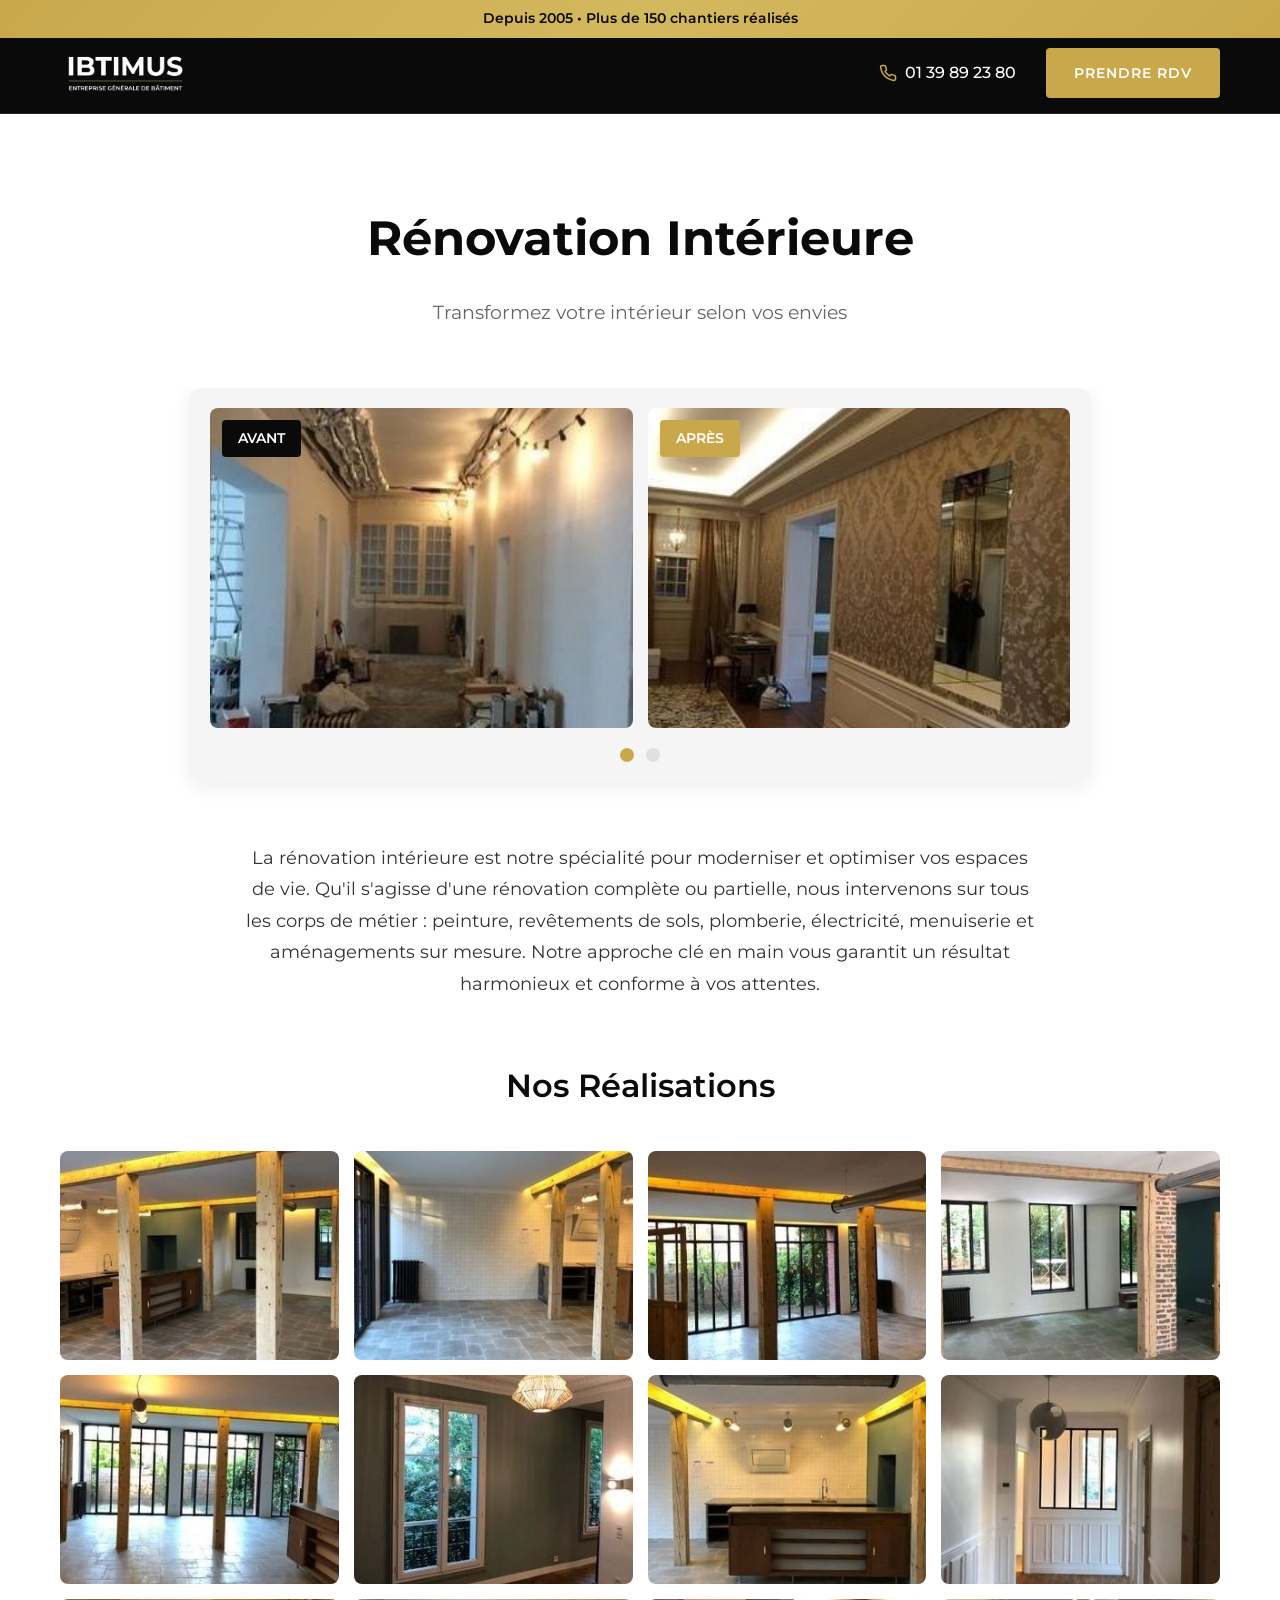
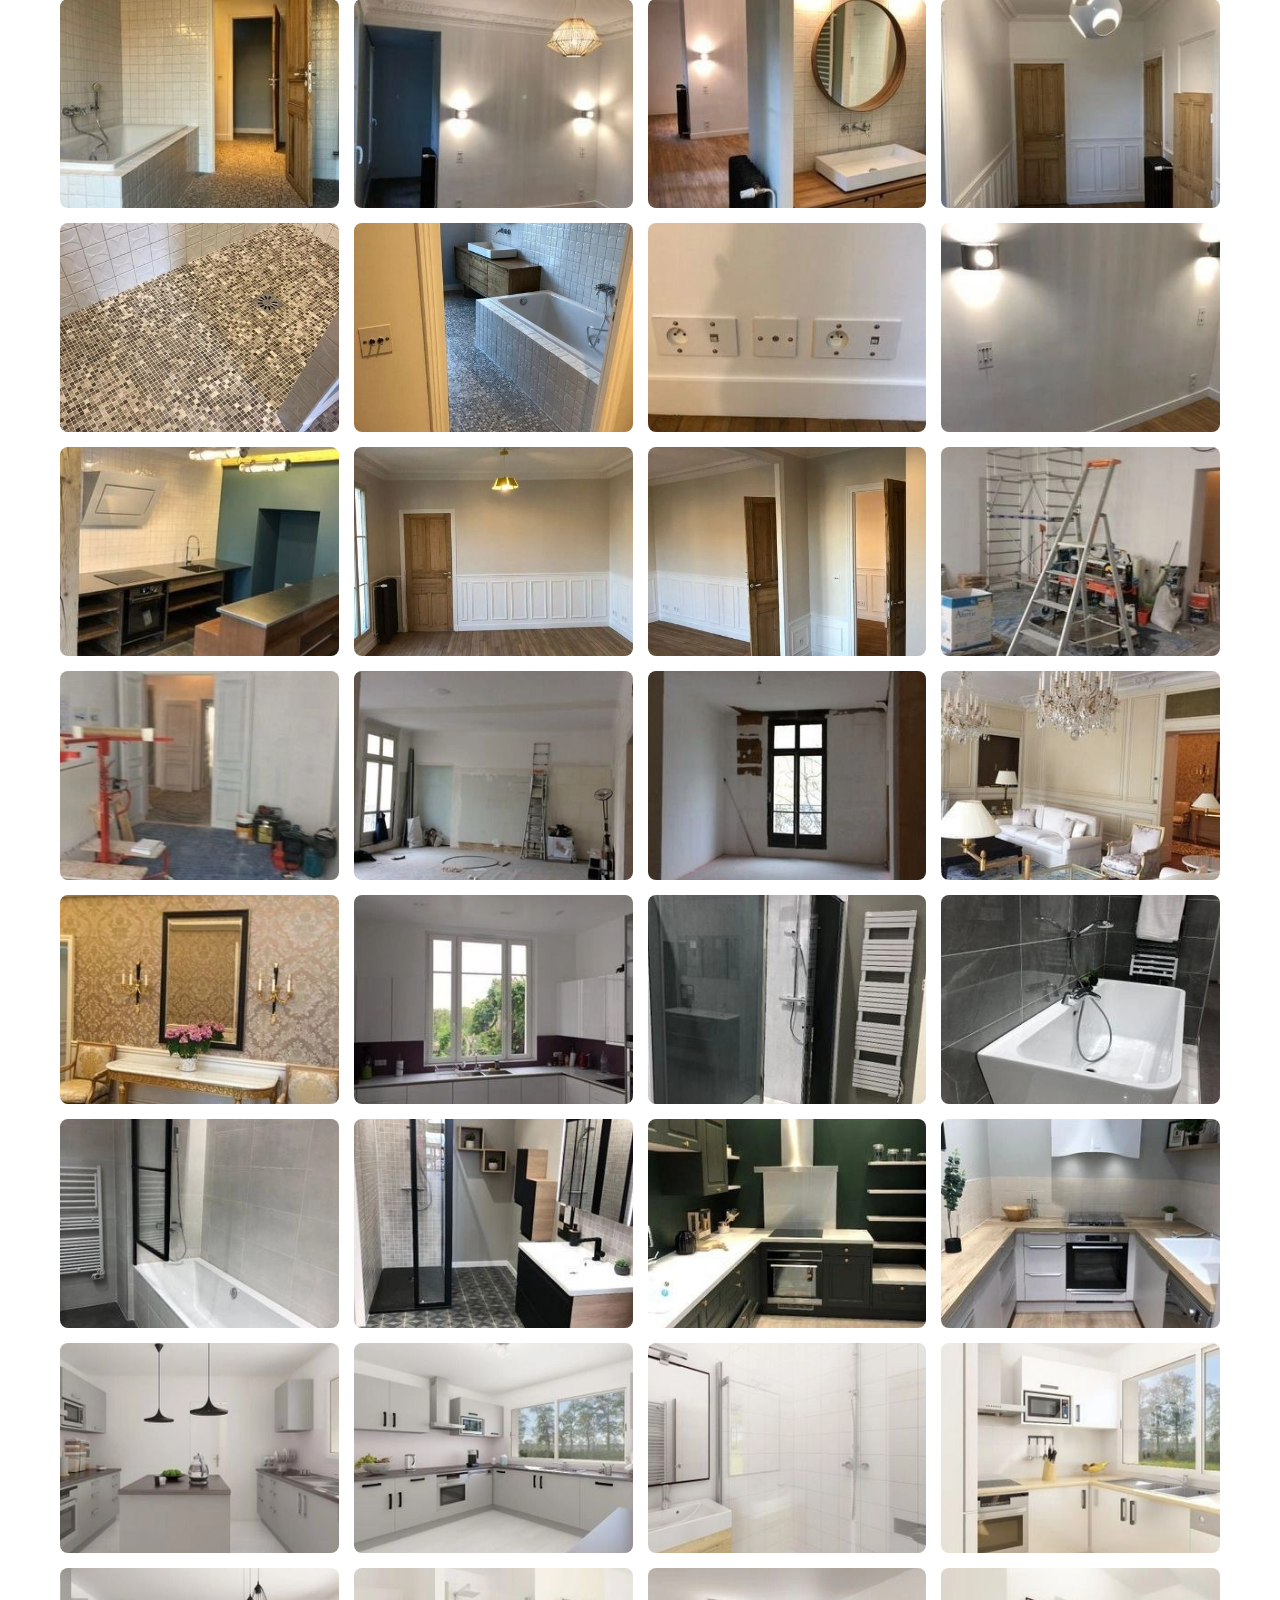
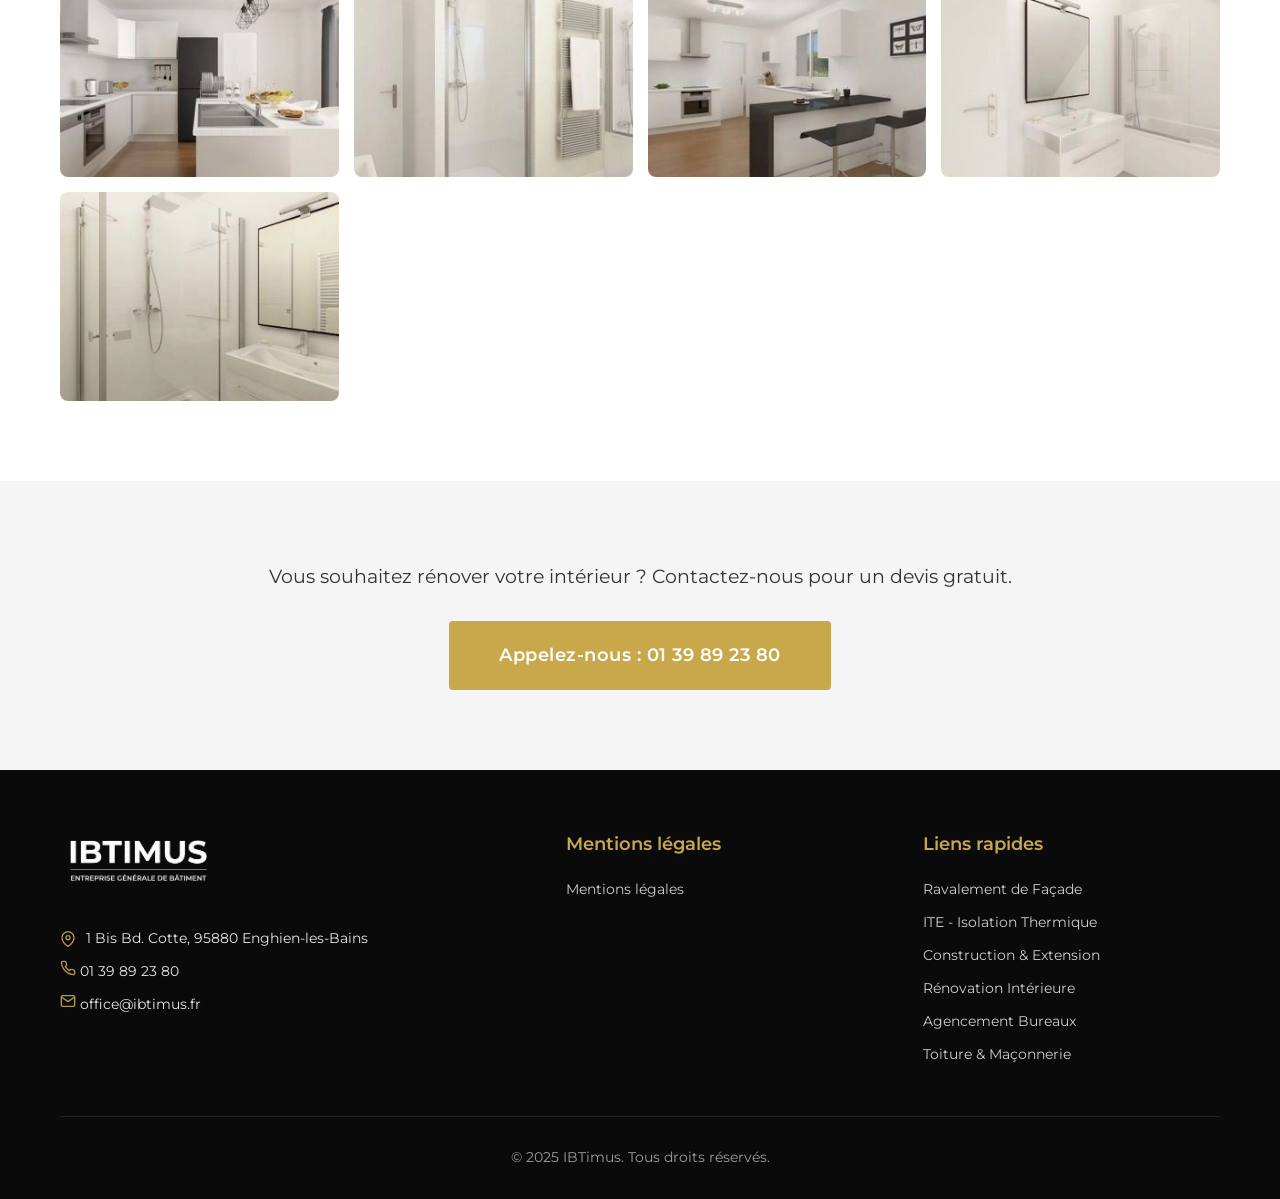
<file: pages/renovation.html>
<!DOCTYPE html>
<html lang="fr">
<head>
    <meta charset="UTF-8">
    <meta name="viewport" content="width=device-width, initial-scale=1.0">
    <title>Rénovation Intérieure Appartement Val-d'Oise (95) | Rénovation Maison - IBTimus</title>
    <meta name="description" content="Rénovation intérieure complète Val-d'Oise et Île-de-France. Rénovation appartement, maison, salle de bain, cuisine. Plomberie, électricité, peinture à Enghien-les-Bains. Devis gratuit.">
    <meta name="keywords" content="rénovation intérieure Val-d'Oise, rénovation appartement 95, rénovation maison Enghien-les-Bains, rénovation salle de bain Île-de-France, rénovation cuisine Paris, travaux intérieurs 92, peinture intérieure, carrelage salle de bain, rénovation Argenteuil, travaux Montmorency">
    <meta name="robots" content="index, follow">
    <link rel="canonical" href="https://www.ibtimus.fr/pages/renovation.html">
    <meta property="og:type" content="website">
    <meta property="og:title" content="Rénovation Intérieure Appartement Val-d'Oise (95) - IBTimus">
    <meta property="og:description" content="Rénovation intérieure complète en Île-de-France. Devis gratuit.">
    <meta property="og:image" content="https://www.ibtimus.fr/images_ibtimus/image_074.jpg">
    <script type="application/ld+json">
    {"@context":"https://schema.org","@type":"Service","serviceType":"Rénovation intérieure","provider":{"@type":"LocalBusiness","name":"IBTimus","telephone":"+33139892380","address":{"@type":"PostalAddress","streetAddress":"1 Bis Bd. Cotte","addressLocality":"Enghien-les-Bains","postalCode":"95880","addressCountry":"FR"}},"areaServed":["Val-d'Oise","Hauts-de-Seine","Paris","Île-de-France","Argenteuil","Montmorency"]}
    </script>
    <link rel="icon" type="image/x-icon" href="../images/favicon.ico">
    <link rel="preconnect" href="https://fonts.googleapis.com">
    <link rel="preconnect" href="https://fonts.gstatic.com" crossorigin>
    <link href="https://fonts.googleapis.com/css2?family=Montserrat:wght@300;400;500;600;700&display=swap" rel="stylesheet">
    <link rel="stylesheet" href="../css/style.css">
    <style>
        /* Supprime la ligne sous le titre + réduit l'espacement */
        .page-hero {
            border-bottom: none;
            padding-bottom: 30px;
        }

        .page-content {
            padding-top: 30px;
        }

        /* Slider avant/après */
        .ba-slider {
            max-width: 900px;
            margin: 0 auto 60px;
            overflow: hidden;
            border-radius: 12px;
            box-shadow: 0 4px 20px rgba(0,0,0,0.08);
            background: #f5f5f5;
        }

        .ba-track {
            display: flex;
            transition: transform 0.6s ease-in-out;
        }

        .ba-slide {
            min-width: 100%;
            display: flex;
            flex-direction: row;
            gap: 15px;
            padding: 20px;
            box-sizing: border-box;
        }

        .ba-img {
            flex: 1;
            position: relative;
            border-radius: 8px;
            overflow: hidden;
            height: 320px;
        }

        .ba-img img {
            width: 100%;
            height: 100%;
            object-fit: cover;
            display: block;
        }

        .ba-label {
            position: absolute;
            top: 12px;
            left: 12px;
            background: #0A0A0A;
            color: #fff;
            padding: 8px 16px;
            font-size: 0.85rem;
            font-weight: 600;
            text-transform: uppercase;
            border-radius: 4px;
            z-index: 2;
        }

        .ba-img.after .ba-label {
            background: #C9A84C;
        }

        .ba-dots {
            display: flex;
            justify-content: center;
            gap: 12px;
            padding-bottom: 20px;
        }

        .ba-dot {
            width: 14px;
            height: 14px;
            border-radius: 50%;
            background: #E0E0E0;
            cursor: pointer;
            transition: all 0.3s ease;
        }

        .ba-dot.active,
        .ba-dot:hover {
            background: #C9A84C;
        }

        /* Description */
        .page-description {
            max-width: 800px;
            margin: 0 auto 60px;
            text-align: center;
        }

        .page-description p {
            font-size: 1.1rem;
            line-height: 1.8;
            color: #333;
        }

        /* Grille réalisations */
        .realisations-grid {
            display: grid;
            grid-template-columns: repeat(4, 1fr);
            gap: 15px;
            max-width: 100%;
        }

        .realisation-item {
            aspect-ratio: 4/3;
            border-radius: 8px;
            overflow: hidden;
            background: #f5f5f5;
        }

        .realisation-item img {
            width: 100%;
            height: 100%;
            object-fit: cover;
            display: block;
            transition: transform 0.3s ease;
        }

        .realisation-item:hover img {
            transform: scale(1.05);
        }

        @media (max-width: 992px) {
            .realisations-grid {
                grid-template-columns: repeat(3, 1fr);
            }
            .ba-img {
                height: 260px;
            }
        }

        @media (max-width: 768px) {
            .ba-img {
                height: 180px;
            }
            .realisations-grid {
                grid-template-columns: repeat(2, 1fr);
            }
        }

        @media (max-width: 480px) {
            .realisations-grid {
                grid-template-columns: 1fr;
            }
            .ba-img {
                height: 140px;
            }
        }

        /* Top Bar & Mobile */
        .top-bar { background: linear-gradient(135deg, #C9A84C 0%, #D4B85E 50%, #C9A84C 100%); color: #0A0A0A; text-align: center; padding: 8px 20px; font-size: 0.85rem; font-weight: 600; position: fixed; top: 0; left: 0; right: 0; z-index: 1001; }
        .header { top: 33px !important; }
        .burger-menu { display: none; }
        .mobile-nav { display: none; }
        .mobile-nav-overlay { display: none; }
        .page-hero { margin-top: 40px; }
        @media (max-width: 768px) {
            .header { top: 30px !important; }
            .header-container { justify-content: center; position: relative; }
            .burger-menu { display: flex; position: absolute; left: 15px; flex-direction: column; gap: 5px; cursor: pointer; padding: 5px; z-index: 1002; }
            .burger-menu span { display: block; width: 24px; height: 2px; background: #fff; transition: all 0.3s ease; }
            .burger-menu.active span:nth-child(1) { transform: rotate(45deg) translate(5px, 5px); }
            .burger-menu.active span:nth-child(2) { opacity: 0; }
            .burger-menu.active span:nth-child(3) { transform: rotate(-45deg) translate(5px, -5px); }
            .logo { margin: 0 auto; }
            .header-right { position: absolute; right: 15px; gap: 10px; }
            .header-right .phone-link { display: flex; }
            .header-right .phone-link span { display: none; }
            .header-right .btn { display: none !important; }
            .mobile-nav { display: block; position: fixed; top: 0; left: -100%; width: 80%; max-width: 300px; height: 100vh; background: #0A0A0A; z-index: 1001; padding: 80px 20px 40px; transition: left 0.3s ease; }
            .mobile-nav.active { left: 0; }
            .mobile-nav-overlay { display: block; position: fixed; top: 0; left: 0; width: 100%; height: 100%; background: rgba(0,0,0,0.5); z-index: 1000; opacity: 0; visibility: hidden; transition: all 0.3s ease; }
            .mobile-nav-overlay.active { opacity: 1; visibility: visible; }
            .mobile-nav a { display: block; padding: 15px 0; color: #fff; font-size: 1rem; font-weight: 500; border-bottom: 1px solid rgba(255,255,255,0.1); }
            .mobile-nav a:hover { color: #C9A84C; }
            .mobile-nav a:last-child { margin-top: 20px; background: #C9A84C; color: #0A0A0A; text-align: center; border-radius: 4px; border: none; font-weight: 600; }
            .page-hero { margin-top: 30px; padding-top: 130px; }
        }
    </style>
</head>
<body>
    <!-- Top Bar -->
    <div class="top-bar"><span>Depuis 2005</span> • Plus de 150 chantiers réalisés</div>

    <!-- Header -->
    <header class="header">
        <div class="header-container">
            <div class="burger-menu" onclick="toggleMobileNav()"><span></span><span></span><span></span></div>
            <a href="../index.html" class="logo">
                <img src="../images/logo.png" alt="IBTimus Logo" onerror="this.style.display='none'; this.nextElementSibling.style.display='block';">
                <span class="logo-text" style="display: none;">IBTIMUS</span>
            </a>
            <div class="header-right">
                <a href="tel:0139892380" class="phone-link">
                    <svg xmlns="http://www.w3.org/2000/svg" width="18" height="18" viewBox="0 0 24 24" fill="none" stroke="currentColor" stroke-width="2" stroke-linecap="round" stroke-linejoin="round"><path d="M22 16.92v3a2 2 0 0 1-2.18 2 19.79 19.79 0 0 1-8.63-3.07 19.5 19.5 0 0 1-6-6 19.79 19.79 0 0 1-3.07-8.67A2 2 0 0 1 4.11 2h3a2 2 0 0 1 2 1.72 12.84 12.84 0 0 0 .7 2.81 2 2 0 0 1-.45 2.11L8.09 9.91a16 16 0 0 0 6 6l1.27-1.27a2 2 0 0 1 2.11-.45 12.84 12.84 0 0 0 2.81.7A2 2 0 0 1 22 16.92z"></path></svg>
                    <span>01 39 89 23 80</span>
                </a>
                <a href="../index.html#contact" class="btn btn-primary">Prendre RDV</a>
            </div>
        </div>
    </header>

    <!-- Mobile Navigation -->
    <div class="mobile-nav-overlay" onclick="toggleMobileNav()"></div>
    <nav class="mobile-nav">
        <a href="../index.html">Accueil</a>
        <a href="ravalement.html">Ravalement de Façade</a>
        <a href="ite.html">ITE - Isolation Thermique</a>
        <a href="construction.html">Construction & Extension</a>
        <a href="renovation.html">Rénovation Intérieure</a>
        <a href="bureaux.html">Agencement</a>
        <a href="toiture.html">Toiture & Maçonnerie</a>
        <a href="../index.html#contact" onclick="toggleMobileNav()">Prendre rendez-vous</a>
    </nav>

    <!-- Mobile Sticky CTA -->
    <div class="mobile-sticky-cta">
        <a href="tel:0139892380" class="btn btn-primary btn-full">Appelez-nous</a>
    </div>

    <!-- Page Hero -->
    <section class="page-hero">
        <div class="container">
            <h1>Rénovation Intérieure</h1>
            <p>Transformez votre intérieur selon vos envies</p>
        </div>
    </section>

    <!-- Page Content -->
    <section class="page-content">
        <div class="container">

            <div class="ba-slider">
                <div class="ba-track" id="baTrack">
                    <div class="ba-slide">
                        <div class="ba-img before">
                            <span class="ba-label">Avant</span>
                            <img src="../images_ibtimus/image_068.jpg" alt="Intérieur avant rénovation">
                        </div>
                        <div class="ba-img after">
                            <span class="ba-label">Après</span>
                            <img src="../images_ibtimus/image_074.jpg" alt="Intérieur après rénovation">
                        </div>
                    </div>
                    <div class="ba-slide">
                        <div class="ba-img before">
                            <span class="ba-label">Avant</span>
                            <img src="../images_ibtimus/image_067.jpg" alt="Intérieur avant rénovation">
                        </div>
                        <div class="ba-img after">
                            <span class="ba-label">Après</span>
                            <img src="../images_ibtimus/image_073.jpg" alt="Intérieur après rénovation">
                        </div>
                    </div>
                </div>
                <div class="ba-dots">
                    <span class="ba-dot active" onclick="goToSlide(0)"></span>
                    <span class="ba-dot" onclick="goToSlide(1)"></span>
                </div>
            </div>

            <div class="page-description">
                <p>La rénovation intérieure est notre spécialité pour moderniser et optimiser vos espaces de vie. Qu'il s'agisse d'une rénovation complète ou partielle, nous intervenons sur tous les corps de métier : peinture, revêtements de sols, plomberie, électricité, menuiserie et aménagements sur mesure. Notre approche clé en main vous garantit un résultat harmonieux et conforme à vos attentes.</p>
            </div>

            <h2 class="gallery-title">Nos Réalisations</h2>
            <div class="realisations-grid">
                <div class="realisation-item"><img src="../images_ibtimus/image_047.jpg" alt="Rénovation intérieure"></div>
                <div class="realisation-item"><img src="../images_ibtimus/image_048.jpg" alt="Rénovation intérieure"></div>
                <div class="realisation-item"><img src="../images_ibtimus/image_049.jpg" alt="Rénovation intérieure"></div>
                <div class="realisation-item"><img src="../images_ibtimus/image_050.jpg" alt="Rénovation intérieure"></div>
                <div class="realisation-item"><img src="../images_ibtimus/image_051.jpg" alt="Rénovation intérieure"></div>
                <div class="realisation-item"><img src="../images_ibtimus/image_052.jpg" alt="Rénovation intérieure"></div>
                <div class="realisation-item"><img src="../images_ibtimus/image_053.jpg" alt="Rénovation intérieure"></div>
                <div class="realisation-item"><img src="../images_ibtimus/image_054.jpg" alt="Rénovation intérieure"></div>
                <div class="realisation-item"><img src="../images_ibtimus/image_055.jpg" alt="Rénovation intérieure"></div>
                <div class="realisation-item"><img src="../images_ibtimus/image_056.jpg" alt="Rénovation intérieure"></div>
                <div class="realisation-item"><img src="../images_ibtimus/image_057.jpg" alt="Rénovation intérieure"></div>
                <div class="realisation-item"><img src="../images_ibtimus/image_058.jpg" alt="Rénovation intérieure"></div>
                <div class="realisation-item"><img src="../images_ibtimus/image_059.jpg" alt="Rénovation intérieure"></div>
                <div class="realisation-item"><img src="../images_ibtimus/image_060.jpg" alt="Rénovation intérieure"></div>
                <div class="realisation-item"><img src="../images_ibtimus/image_061.jpg" alt="Rénovation intérieure"></div>
                <div class="realisation-item"><img src="../images_ibtimus/image_062.jpg" alt="Rénovation intérieure"></div>
                <div class="realisation-item"><img src="../images_ibtimus/image_063.jpg" alt="Rénovation intérieure"></div>
                <div class="realisation-item"><img src="../images_ibtimus/image_064.jpg" alt="Rénovation intérieure"></div>
                <div class="realisation-item"><img src="../images_ibtimus/image_065.jpg" alt="Rénovation intérieure"></div>
                <div class="realisation-item"><img src="../images_ibtimus/image_066.jpg" alt="Rénovation intérieure"></div>
                <div class="realisation-item"><img src="../images_ibtimus/image_069.jpg" alt="Rénovation intérieure"></div>
                <div class="realisation-item"><img src="../images_ibtimus/image_070.jpg" alt="Rénovation intérieure"></div>
                <div class="realisation-item"><img src="../images_ibtimus/image_071.jpg" alt="Rénovation intérieure"></div>
                <div class="realisation-item"><img src="../images_ibtimus/image_072.jpg" alt="Rénovation intérieure"></div>
                <div class="realisation-item"><img src="../images_ibtimus/image_075.jpg" alt="Rénovation intérieure"></div>
                <div class="realisation-item"><img src="../images_ibtimus/image_076.jpg" alt="Rénovation intérieure"></div>
                <div class="realisation-item"><img src="../images_ibtimus/image_077.jpg" alt="Rénovation intérieure"></div>
                <div class="realisation-item"><img src="../images_ibtimus/image_078.jpg" alt="Rénovation intérieure"></div>
                <div class="realisation-item"><img src="../images_ibtimus/image_079.jpg" alt="Rénovation intérieure"></div>
                <div class="realisation-item"><img src="../images_ibtimus/image_080.jpg" alt="Rénovation intérieure"></div>
                <div class="realisation-item"><img src="../images_ibtimus/image_081.jpg" alt="Rénovation intérieure"></div>
                <div class="realisation-item"><img src="../images_ibtimus/image_082.jpg" alt="Rénovation intérieure"></div>
                <div class="realisation-item"><img src="../images_ibtimus/image_083.jpg" alt="Rénovation intérieure"></div>
                <div class="realisation-item"><img src="../images_ibtimus/image_084.jpg" alt="Rénovation intérieure"></div>
                <div class="realisation-item"><img src="../images_ibtimus/image_085.jpg" alt="Rénovation intérieure"></div>
                <div class="realisation-item"><img src="../images_ibtimus/image_086.jpg" alt="Rénovation intérieure"></div>
                <div class="realisation-item"><img src="../images_ibtimus/image_087.jpg" alt="Rénovation intérieure"></div>
                <div class="realisation-item"><img src="../images_ibtimus/image_088.jpg" alt="Rénovation intérieure"></div>
                <div class="realisation-item"><img src="../images_ibtimus/image_089.jpg" alt="Rénovation intérieure"></div>
                <div class="realisation-item"><img src="../images_ibtimus/image_090.jpg" alt="Rénovation intérieure"></div>
                <div class="realisation-item"><img src="../images_ibtimus/image_091.jpg" alt="Rénovation intérieure"></div>
            </div>
        </div>
    </section>

    <!-- CTA Section -->
    <section class="page-cta">
        <div class="container">
            <p>Vous souhaitez rénover votre intérieur ? Contactez-nous pour un devis gratuit.</p>
            <a href="tel:0139892380" class="btn btn-primary btn-large">Appelez-nous : 01 39 89 23 80</a>
        </div>
    </section>

    <!-- Footer -->
    <footer class="footer">
        <div class="container">
            <div class="footer-content">
                <div class="footer-brand">
                    <img src="../images/logo.png" alt="IBTimus Logo" class="footer-logo" onerror="this.style.display='none'; this.nextElementSibling.style.display='block';">
                    <div class="footer-logo-text" style="display: none;">IBTIMUS</div>
                    <div class="contact-info">
                        <p>
                            <svg xmlns="http://www.w3.org/2000/svg" width="16" height="16" viewBox="0 0 24 24" fill="none" stroke="currentColor" stroke-width="2" stroke-linecap="round" stroke-linejoin="round"><path d="M21 10c0 7-9 13-9 13s-9-6-9-13a9 9 0 0 1 18 0z"></path><circle cx="12" cy="10" r="3"></circle></svg>
                            1 Bis Bd. Cotte, 95880 Enghien-les-Bains
                        </p>
                        <p>
                            <a href="tel:0139892380">
                                <svg xmlns="http://www.w3.org/2000/svg" width="16" height="16" viewBox="0 0 24 24" fill="none" stroke="currentColor" stroke-width="2" stroke-linecap="round" stroke-linejoin="round"><path d="M22 16.92v3a2 2 0 0 1-2.18 2 19.79 19.79 0 0 1-8.63-3.07 19.5 19.5 0 0 1-6-6 19.79 19.79 0 0 1-3.07-8.67A2 2 0 0 1 4.11 2h3a2 2 0 0 1 2 1.72 12.84 12.84 0 0 0 .7 2.81 2 2 0 0 1-.45 2.11L8.09 9.91a16 16 0 0 0 6 6l1.27-1.27a2 2 0 0 1 2.11-.45 12.84 12.84 0 0 0 2.81.7A2 2 0 0 1 22 16.92z"></path></svg>
                                01 39 89 23 80
                            </a>
                        </p>
                        <p>
                            <a href="mailto:office@ibtimus.fr">
                                <svg xmlns="http://www.w3.org/2000/svg" width="16" height="16" viewBox="0 0 24 24" fill="none" stroke="currentColor" stroke-width="2" stroke-linecap="round" stroke-linejoin="round"><path d="M4 4h16c1.1 0 2 .9 2 2v12c0 1.1-.9 2-2 2H4c-1.1 0-2-.9-2-2V6c0-1.1.9-2 2-2z"></path><polyline points="22,6 12,13 2,6"></polyline></svg>
                                office@ibtimus.fr
                            </a>
                        </p>
                    </div>
                </div>
                <div class="footer-section">
                    <h4>Mentions légales</h4>
                    <a href="../mentions-legales.html">Mentions légales</a>
                </div>
                <div class="footer-section">
                    <h4>Liens rapides</h4>
                    <a href="ravalement.html">Ravalement de Façade</a>
                    <a href="ite.html">ITE - Isolation Thermique</a>
                    <a href="construction.html">Construction & Extension</a>
                    <a href="renovation.html">Rénovation Intérieure</a>
                    <a href="bureaux.html">Agencement Bureaux</a>
                    <a href="toiture.html">Toiture & Maçonnerie</a>
                </div>
            </div>
            <div class="footer-bottom">
                <p>© 2025 IBTimus. Tous droits réservés.</p>
            </div>
        </div>
    </footer>

    <script src="../js/main.js"></script>
    <script>
        // Slider avec effet slide
        let currentSlide = 0;
        const track = document.getElementById('baTrack');
        const dots = document.querySelectorAll('.ba-dot');
        const totalSlides = 2;

        function goToSlide(index) {
            currentSlide = index;
            track.style.transform = 'translateX(-' + (index * 100) + '%)';
            dots.forEach((dot, i) => {
                dot.classList.toggle('active', i === index);
            });
        }

        // Auto-slide toutes les 5 secondes
        setInterval(function() {
            const next = (currentSlide + 1) % totalSlides;
            goToSlide(next);
        }, 5000);

        function toggleMobileNav() {
            document.querySelector('.burger-menu').classList.toggle('active');
            document.querySelector('.mobile-nav').classList.toggle('active');
            document.querySelector('.mobile-nav-overlay').classList.toggle('active');
        }
    </script>
</body>
</html>
</file>
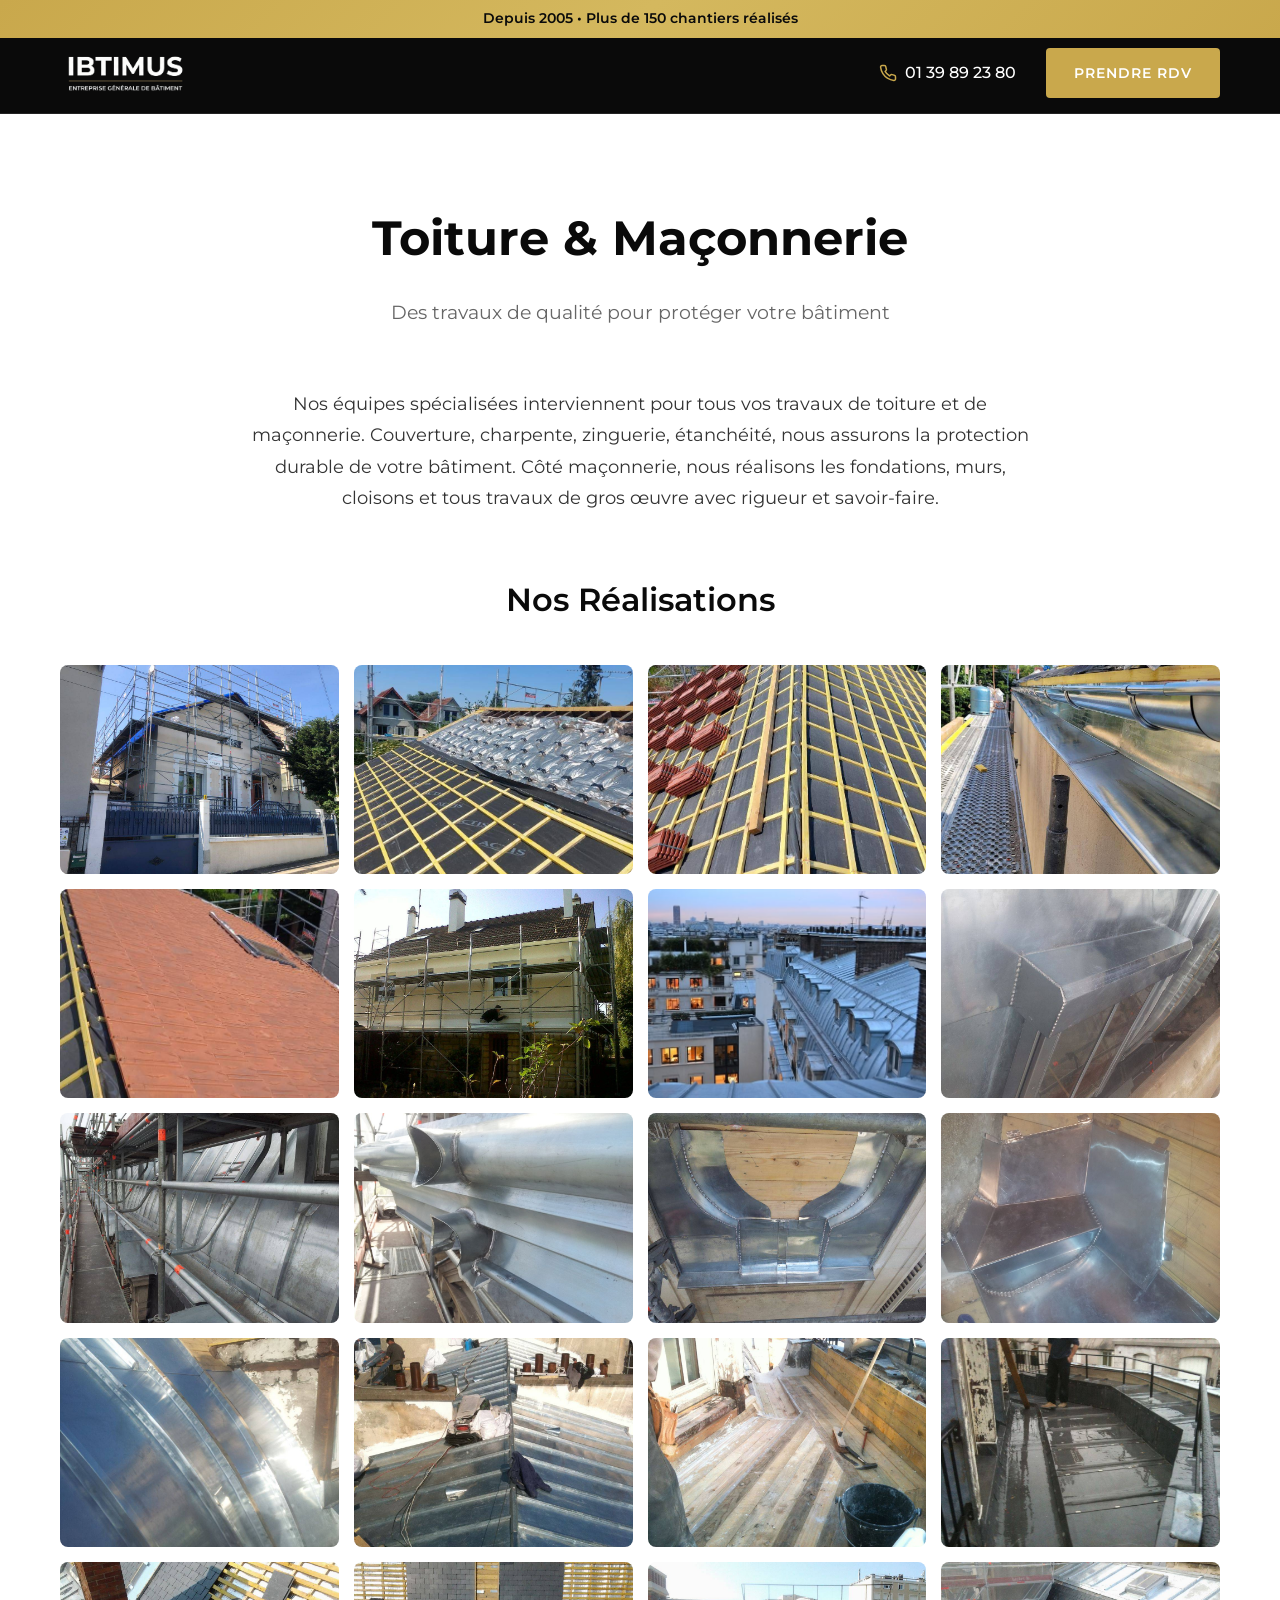
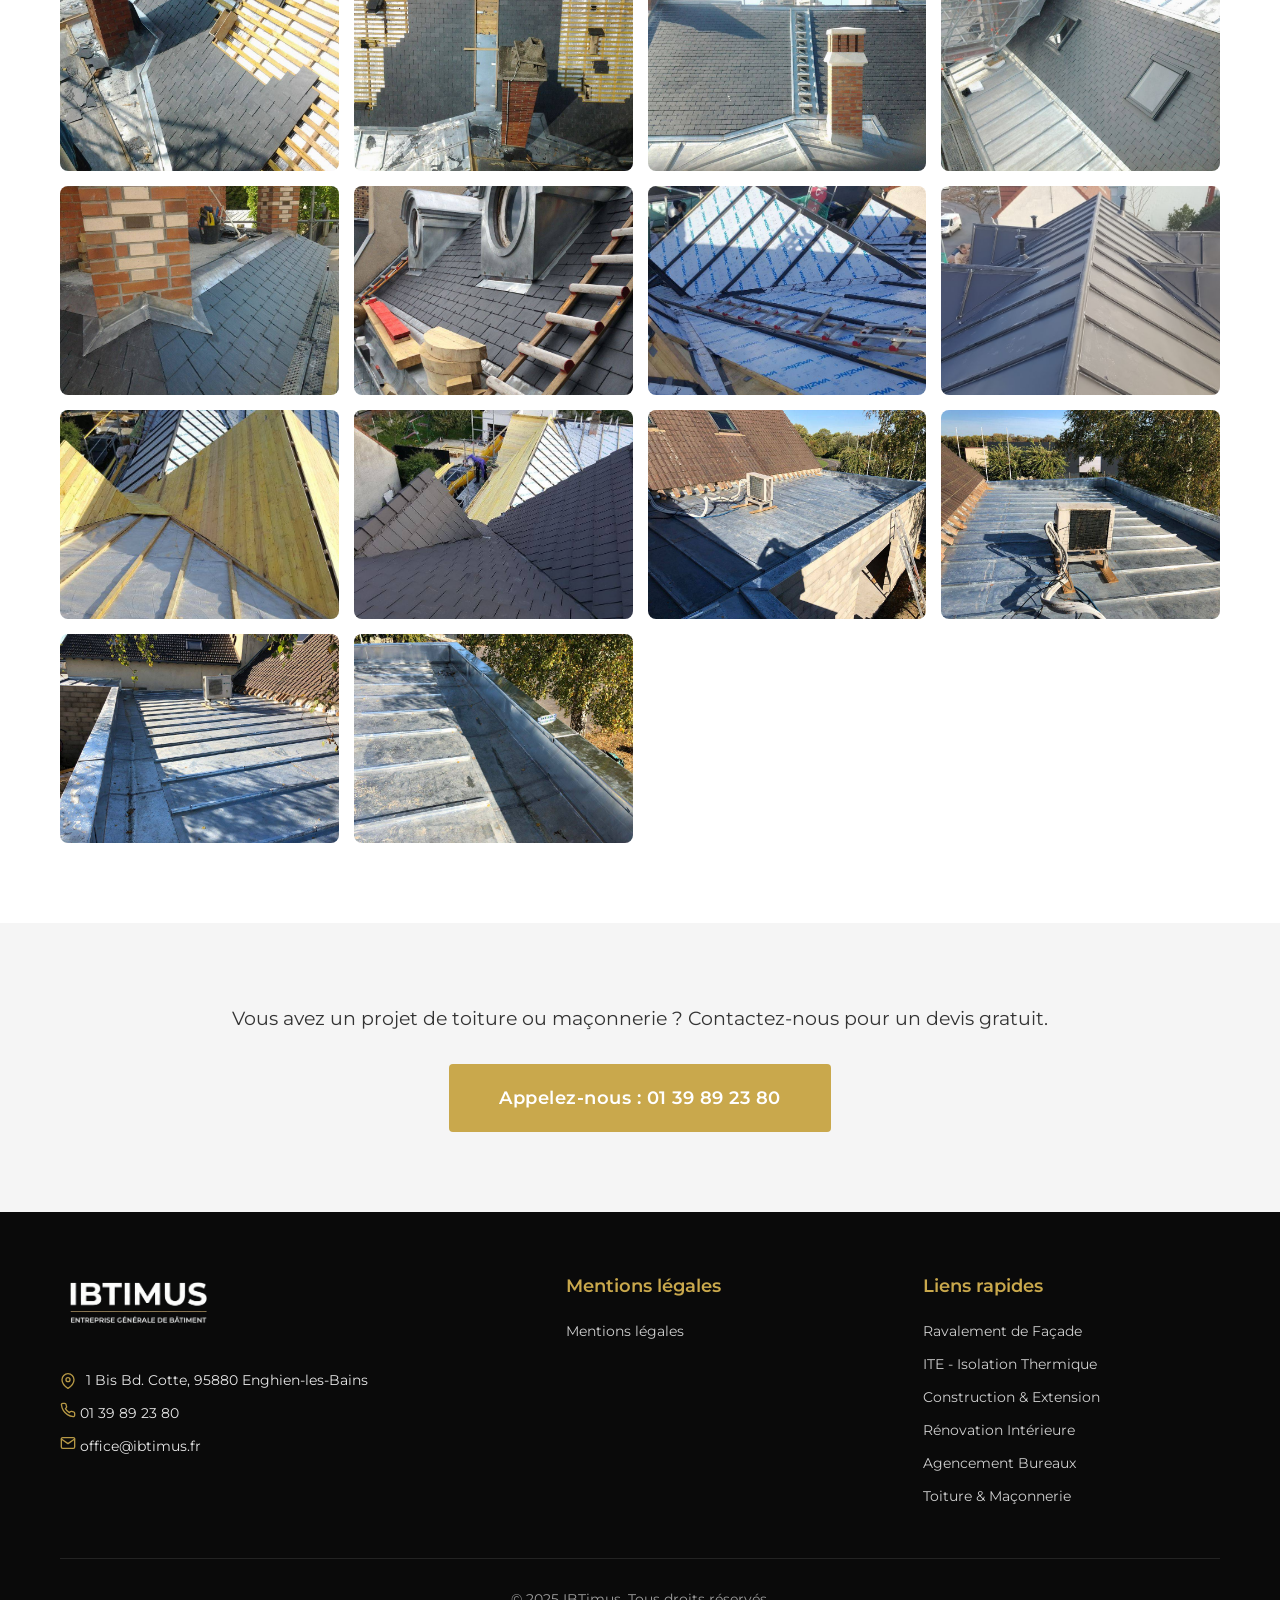
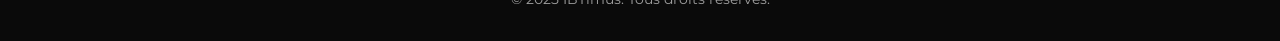
<file: pages/toiture.html>
<!DOCTYPE html>
<html lang="fr">
<head>
    <meta charset="UTF-8">
    <meta name="viewport" content="width=device-width, initial-scale=1.0">
    <title>Toiture Couvreur Val-d'Oise (95) | Maçonnerie Enghien-les-Bains - IBTimus</title>
    <meta name="description" content="Travaux de toiture et maçonnerie Val-d'Oise et Île-de-France. Couvreur, réparation toiture, zinguerie, charpente, maçonnerie générale à Enghien-les-Bains. Devis gratuit.">
    <meta name="keywords" content="couvreur Val-d'Oise, toiture 95, réparation toiture Enghien-les-Bains, zinguerie Île-de-France, charpente Paris, maçonnerie 92, couverture ardoise, gouttière zinc, rénovation toiture, maçon Argenteuil, toiture Montmorency, couvreur Saint-Gratien">
    <meta name="robots" content="index, follow">
    <link rel="canonical" href="https://www.ibtimus.fr/pages/toiture.html">
    <meta property="og:type" content="website">
    <meta property="og:title" content="Toiture Couvreur Val-d'Oise (95) - IBTimus">
    <meta property="og:description" content="Travaux de toiture et maçonnerie en Île-de-France. Devis gratuit.">
    <meta property="og:image" content="https://www.ibtimus.fr/images_ibtimus/image_130.jpg">
    <script type="application/ld+json">
    {"@context":"https://schema.org","@type":"Service","serviceType":"Toiture et maçonnerie","provider":{"@type":"LocalBusiness","name":"IBTimus","telephone":"+33139892380","address":{"@type":"PostalAddress","streetAddress":"1 Bis Bd. Cotte","addressLocality":"Enghien-les-Bains","postalCode":"95880","addressCountry":"FR"}},"areaServed":["Val-d'Oise","Hauts-de-Seine","Paris","Île-de-France","Argenteuil","Montmorency","Saint-Gratien"]}
    </script>
    <link rel="icon" type="image/x-icon" href="../images/favicon.ico">
    <link rel="preconnect" href="https://fonts.googleapis.com">
    <link rel="preconnect" href="https://fonts.gstatic.com" crossorigin>
    <link href="https://fonts.googleapis.com/css2?family=Montserrat:wght@300;400;500;600;700&display=swap" rel="stylesheet">
    <link rel="stylesheet" href="../css/style.css">
    <style>
        .page-hero {
            border-bottom: none;
            padding-bottom: 30px;
        }

        .page-content {
            padding-top: 30px;
        }

        .page-description {
            max-width: 800px;
            margin: 0 auto 60px;
            text-align: center;
        }

        .page-description p {
            font-size: 1.1rem;
            line-height: 1.8;
            color: #333;
        }

        .realisations-grid {
            display: grid;
            grid-template-columns: repeat(4, 1fr);
            gap: 15px;
            max-width: 100%;
        }

        .realisation-item {
            aspect-ratio: 4/3;
            border-radius: 8px;
            overflow: hidden;
            background: #f5f5f5;
        }

        .realisation-item img {
            width: 100%;
            height: 100%;
            object-fit: cover;
            display: block;
            transition: transform 0.3s ease;
        }

        .realisation-item:hover img {
            transform: scale(1.05);
        }

        @media (max-width: 992px) {
            .realisations-grid {
                grid-template-columns: repeat(3, 1fr);
            }
        }

        @media (max-width: 768px) {
            .realisations-grid {
                grid-template-columns: repeat(2, 1fr);
            }
        }

        @media (max-width: 480px) {
            .realisations-grid {
                grid-template-columns: 1fr;
            }
        }

        /* Top Bar & Mobile */
        .top-bar { background: linear-gradient(135deg, #C9A84C 0%, #D4B85E 50%, #C9A84C 100%); color: #0A0A0A; text-align: center; padding: 8px 20px; font-size: 0.85rem; font-weight: 600; position: fixed; top: 0; left: 0; right: 0; z-index: 1001; }
        .header { top: 33px !important; }
        .burger-menu { display: none; }
        .mobile-nav { display: none; }
        .mobile-nav-overlay { display: none; }
        .page-hero { margin-top: 40px; }
        @media (max-width: 768px) {
            .header { top: 30px !important; }
            .header-container { justify-content: center; position: relative; }
            .burger-menu { display: flex; position: absolute; left: 15px; flex-direction: column; gap: 5px; cursor: pointer; padding: 5px; z-index: 1002; }
            .burger-menu span { display: block; width: 24px; height: 2px; background: #fff; transition: all 0.3s ease; }
            .burger-menu.active span:nth-child(1) { transform: rotate(45deg) translate(5px, 5px); }
            .burger-menu.active span:nth-child(2) { opacity: 0; }
            .burger-menu.active span:nth-child(3) { transform: rotate(-45deg) translate(5px, -5px); }
            .logo { margin: 0 auto; }
            .header-right { position: absolute; right: 15px; gap: 10px; }
            .header-right .phone-link { display: flex; }
            .header-right .phone-link span { display: none; }
            .header-right .btn { display: none !important; }
            .mobile-nav { display: block; position: fixed; top: 0; left: -100%; width: 80%; max-width: 300px; height: 100vh; background: #0A0A0A; z-index: 1001; padding: 80px 20px 40px; transition: left 0.3s ease; }
            .mobile-nav.active { left: 0; }
            .mobile-nav-overlay { display: block; position: fixed; top: 0; left: 0; width: 100%; height: 100%; background: rgba(0,0,0,0.5); z-index: 1000; opacity: 0; visibility: hidden; transition: all 0.3s ease; }
            .mobile-nav-overlay.active { opacity: 1; visibility: visible; }
            .mobile-nav a { display: block; padding: 15px 0; color: #fff; font-size: 1rem; font-weight: 500; border-bottom: 1px solid rgba(255,255,255,0.1); }
            .mobile-nav a:hover { color: #C9A84C; }
            .mobile-nav a:last-child { margin-top: 20px; background: #C9A84C; color: #0A0A0A; text-align: center; border-radius: 4px; border: none; font-weight: 600; }
            .page-hero { margin-top: 30px; padding-top: 130px; }
        }
    </style>
</head>
<body>
    <!-- Top Bar -->
    <div class="top-bar"><span>Depuis 2005</span> • Plus de 150 chantiers réalisés</div>

    <!-- Header -->
    <header class="header">
        <div class="header-container">
            <div class="burger-menu" onclick="toggleMobileNav()"><span></span><span></span><span></span></div>
            <a href="../index.html" class="logo">
                <img src="../images/logo.png" alt="IBTimus Logo" onerror="this.style.display='none'; this.nextElementSibling.style.display='block';">
                <span class="logo-text" style="display: none;">IBTIMUS</span>
            </a>
            <div class="header-right">
                <a href="tel:0139892380" class="phone-link">
                    <svg xmlns="http://www.w3.org/2000/svg" width="18" height="18" viewBox="0 0 24 24" fill="none" stroke="currentColor" stroke-width="2" stroke-linecap="round" stroke-linejoin="round"><path d="M22 16.92v3a2 2 0 0 1-2.18 2 19.79 19.79 0 0 1-8.63-3.07 19.5 19.5 0 0 1-6-6 19.79 19.79 0 0 1-3.07-8.67A2 2 0 0 1 4.11 2h3a2 2 0 0 1 2 1.72 12.84 12.84 0 0 0 .7 2.81 2 2 0 0 1-.45 2.11L8.09 9.91a16 16 0 0 0 6 6l1.27-1.27a2 2 0 0 1 2.11-.45 12.84 12.84 0 0 0 2.81.7A2 2 0 0 1 22 16.92z"></path></svg>
                    <span>01 39 89 23 80</span>
                </a>
                <a href="../index.html#contact" class="btn btn-primary">Prendre RDV</a>
            </div>
        </div>
    </header>

    <!-- Mobile Navigation -->
    <div class="mobile-nav-overlay" onclick="toggleMobileNav()"></div>
    <nav class="mobile-nav">
        <a href="../index.html">Accueil</a>
        <a href="ravalement.html">Ravalement de Façade</a>
        <a href="ite.html">ITE - Isolation Thermique</a>
        <a href="construction.html">Construction & Extension</a>
        <a href="renovation.html">Rénovation Intérieure</a>
        <a href="bureaux.html">Agencement</a>
        <a href="toiture.html">Toiture & Maçonnerie</a>
        <a href="../index.html#contact" onclick="toggleMobileNav()">Prendre rendez-vous</a>
    </nav>

    <!-- Mobile Sticky CTA -->
    <div class="mobile-sticky-cta">
        <a href="tel:0139892380" class="btn btn-primary btn-full">Appelez-nous</a>
    </div>

    <!-- Page Hero -->
    <section class="page-hero">
        <div class="container">
            <h1>Toiture & Maçonnerie</h1>
            <p>Des travaux de qualité pour protéger votre bâtiment</p>
        </div>
    </section>

    <!-- Page Content -->
    <section class="page-content">
        <div class="container">

            <div class="page-description">
                <p>Nos équipes spécialisées interviennent pour tous vos travaux de toiture et de maçonnerie. Couverture, charpente, zinguerie, étanchéité, nous assurons la protection durable de votre bâtiment. Côté maçonnerie, nous réalisons les fondations, murs, cloisons et tous travaux de gros œuvre avec rigueur et savoir-faire.</p>
            </div>

            <h2 class="gallery-title">Nos Réalisations</h2>
            <div class="realisations-grid">
                <div class="realisation-item"><img src="../images_ibtimus/image_123.jpg" alt="Toiture"></div>
                <div class="realisation-item"><img src="../images_ibtimus/image_124.jpg" alt="Toiture"></div>
                <div class="realisation-item"><img src="../images_ibtimus/image_125.jpg" alt="Toiture"></div>
                <div class="realisation-item"><img src="../images_ibtimus/image_126.jpg" alt="Toiture"></div>
                <div class="realisation-item"><img src="../images_ibtimus/image_127.jpg" alt="Toiture"></div>
                <div class="realisation-item"><img src="../images_ibtimus/image_128.jpg" alt="Toiture"></div>
                <div class="realisation-item"><img src="../images_ibtimus/image_129.jpg" alt="Toiture"></div>
                <div class="realisation-item"><img src="../images_ibtimus/image_130.jpg" alt="Toiture"></div>
                <div class="realisation-item"><img src="../images_ibtimus/image_131.jpg" alt="Toiture"></div>
                <div class="realisation-item"><img src="../images_ibtimus/image_132.jpg" alt="Toiture"></div>
                <div class="realisation-item"><img src="../images_ibtimus/image_133.jpg" alt="Toiture"></div>
                <div class="realisation-item"><img src="../images_ibtimus/image_134.jpg" alt="Toiture"></div>
                <div class="realisation-item"><img src="../images_ibtimus/image_135.jpg" alt="Toiture"></div>
                <div class="realisation-item"><img src="../images_ibtimus/image_136.jpg" alt="Toiture"></div>
                <div class="realisation-item"><img src="../images_ibtimus/image_137.jpg" alt="Toiture"></div>
                <div class="realisation-item"><img src="../images_ibtimus/image_138.jpg" alt="Toiture"></div>
                <div class="realisation-item"><img src="../images_ibtimus/image_139.jpg" alt="Toiture"></div>
                <div class="realisation-item"><img src="../images_ibtimus/image_140.jpg" alt="Toiture"></div>
                <div class="realisation-item"><img src="../images_ibtimus/image_141.jpg" alt="Toiture"></div>
                <div class="realisation-item"><img src="../images_ibtimus/image_142.jpg" alt="Toiture"></div>
                <div class="realisation-item"><img src="../images_ibtimus/image_143.jpg" alt="Toiture"></div>
                <div class="realisation-item"><img src="../images_ibtimus/image_144.jpg" alt="Toiture"></div>
                <div class="realisation-item"><img src="../images_ibtimus/image_145.jpg" alt="Toiture"></div>
                <div class="realisation-item"><img src="../images_ibtimus/image_146.jpg" alt="Toiture"></div>
                <div class="realisation-item"><img src="../images_ibtimus/image_147.jpg" alt="Toiture"></div>
                <div class="realisation-item"><img src="../images_ibtimus/image_148.jpg" alt="Toiture"></div>
                <div class="realisation-item"><img src="../images_ibtimus/image_149.jpg" alt="Toiture"></div>
                <div class="realisation-item"><img src="../images_ibtimus/image_150.jpg" alt="Toiture"></div>
                <div class="realisation-item"><img src="../images_ibtimus/image_151.jpg" alt="Toiture"></div>
                <div class="realisation-item"><img src="../images_ibtimus/image_152.jpg" alt="Toiture"></div>
            </div>
        </div>
    </section>

    <!-- CTA Section -->
    <section class="page-cta">
        <div class="container">
            <p>Vous avez un projet de toiture ou maçonnerie ? Contactez-nous pour un devis gratuit.</p>
            <a href="tel:0139892380" class="btn btn-primary btn-large">Appelez-nous : 01 39 89 23 80</a>
        </div>
    </section>

    <!-- Footer -->
    <footer class="footer">
        <div class="container">
            <div class="footer-content">
                <div class="footer-brand">
                    <img src="../images/logo.png" alt="IBTimus Logo" class="footer-logo" onerror="this.style.display='none'; this.nextElementSibling.style.display='block';">
                    <div class="footer-logo-text" style="display: none;">IBTIMUS</div>
                    <div class="contact-info">
                        <p>
                            <svg xmlns="http://www.w3.org/2000/svg" width="16" height="16" viewBox="0 0 24 24" fill="none" stroke="currentColor" stroke-width="2" stroke-linecap="round" stroke-linejoin="round"><path d="M21 10c0 7-9 13-9 13s-9-6-9-13a9 9 0 0 1 18 0z"></path><circle cx="12" cy="10" r="3"></circle></svg>
                            1 Bis Bd. Cotte, 95880 Enghien-les-Bains
                        </p>
                        <p>
                            <a href="tel:0139892380">
                                <svg xmlns="http://www.w3.org/2000/svg" width="16" height="16" viewBox="0 0 24 24" fill="none" stroke="currentColor" stroke-width="2" stroke-linecap="round" stroke-linejoin="round"><path d="M22 16.92v3a2 2 0 0 1-2.18 2 19.79 19.79 0 0 1-8.63-3.07 19.5 19.5 0 0 1-6-6 19.79 19.79 0 0 1-3.07-8.67A2 2 0 0 1 4.11 2h3a2 2 0 0 1 2 1.72 12.84 12.84 0 0 0 .7 2.81 2 2 0 0 1-.45 2.11L8.09 9.91a16 16 0 0 0 6 6l1.27-1.27a2 2 0 0 1 2.11-.45 12.84 12.84 0 0 0 2.81.7A2 2 0 0 1 22 16.92z"></path></svg>
                                01 39 89 23 80
                            </a>
                        </p>
                        <p>
                            <a href="mailto:office@ibtimus.fr">
                                <svg xmlns="http://www.w3.org/2000/svg" width="16" height="16" viewBox="0 0 24 24" fill="none" stroke="currentColor" stroke-width="2" stroke-linecap="round" stroke-linejoin="round"><path d="M4 4h16c1.1 0 2 .9 2 2v12c0 1.1-.9 2-2 2H4c-1.1 0-2-.9-2-2V6c0-1.1.9-2 2-2z"></path><polyline points="22,6 12,13 2,6"></polyline></svg>
                                office@ibtimus.fr
                            </a>
                        </p>
                    </div>
                </div>
                <div class="footer-section">
                    <h4>Mentions légales</h4>
                    <a href="../mentions-legales.html">Mentions légales</a>
                </div>
                <div class="footer-section">
                    <h4>Liens rapides</h4>
                    <a href="ravalement.html">Ravalement de Façade</a>
                    <a href="ite.html">ITE - Isolation Thermique</a>
                    <a href="construction.html">Construction & Extension</a>
                    <a href="renovation.html">Rénovation Intérieure</a>
                    <a href="bureaux.html">Agencement Bureaux</a>
                    <a href="toiture.html">Toiture & Maçonnerie</a>
                </div>
            </div>
            <div class="footer-bottom">
                <p>© 2025 IBTimus. Tous droits réservés.</p>
            </div>
        </div>
    </footer>

    <script src="../js/main.js"></script>
    <script>
        function toggleMobileNav() {
            document.querySelector('.burger-menu').classList.toggle('active');
            document.querySelector('.mobile-nav').classList.toggle('active');
            document.querySelector('.mobile-nav-overlay').classList.toggle('active');
        }
    </script>
</body>
</html>
</file>
<file: css/style.css>
/* =============================================
   IBTimus - Entreprise Générale de Bâtiment
   Style CSS - Design Premium
   ============================================= */

/* Variables */
:root {
    --primary-dark: #0A0A0A;
    --primary-darker: #000000;
    --accent-gold: #C9A84C;
    --accent-gold-hover: #D4B85E;
    --white: #FFFFFF;
    --gray-light: #F5F5F5;
    --gray-medium: #E0E0E0;
    --gray-dark: #333333;
    --gray-text: #666666;
    --transition: all 0.3s ease;
    --shadow-card: 0 4px 20px rgba(0, 0, 0, 0.08);
    --shadow-card-hover: 0 8px 30px rgba(0, 0, 0, 0.12);
}

/* Reset & Base */
*, *::before, *::after {
    margin: 0;
    padding: 0;
    box-sizing: border-box;
}

html {
    scroll-behavior: smooth;
    overflow-x: hidden;
}

body {
    font-family: 'Montserrat', sans-serif;
    font-size: 16px;
    line-height: 1.6;
    color: var(--gray-dark);
    background-color: var(--white);
    overflow-x: hidden;
}

a {
    text-decoration: none;
    color: inherit;
    transition: var(--transition);
}

img {
    max-width: 100%;
    height: auto;
}

/* Container */
.container {
    max-width: 1200px;
    margin: 0 auto;
    padding: 0 20px;
    overflow: hidden;
}

/* Buttons */
.btn {
    display: inline-block;
    padding: 14px 28px;
    font-family: 'Montserrat', sans-serif;
    font-size: 14px;
    font-weight: 600;
    text-transform: uppercase;
    letter-spacing: 1px;
    border: none;
    border-radius: 4px;
    cursor: pointer;
    transition: var(--transition);
}

.btn-primary {
    background-color: var(--accent-gold);
    color: var(--white);
}

.btn-primary:hover {
    background-color: var(--accent-gold-hover);
    transform: translateY(-2px);
    box-shadow: 0 4px 15px rgba(201, 168, 76, 0.4);
}

.btn-large {
    padding: 20px 50px;
    font-size: 1.1rem;
    letter-spacing: 0.5px;
    text-transform: none;
}

.btn-full {
    width: 100%;
    text-align: center;
}

/* =============================================
   Header
   ============================================= */
.header {
    position: fixed;
    top: 0;
    left: 0;
    right: 0;
    z-index: 1000;
    background-color: var(--primary-dark);
    border-bottom: 1px solid rgba(255, 255, 255, 0.1);
}

.header-container {
    max-width: 1200px;
    margin: 0 auto;
    padding: 15px 20px;
    display: flex;
    justify-content: space-between;
    align-items: center;
}

.logo {
    display: flex;
    align-items: center;
}

.logo img {
    height: 50px;
    width: auto;
}

.logo-text {
    font-size: 1.8rem;
    font-weight: 700;
    color: var(--white);
    letter-spacing: 2px;
}

.header-right {
    display: flex;
    align-items: center;
    gap: 30px;
}

.phone-link {
    display: flex;
    align-items: center;
    gap: 8px;
    color: var(--white);
    font-weight: 500;
}

.phone-link:hover {
    color: var(--accent-gold);
}

.phone-link svg {
    color: var(--accent-gold);
}

/* Mobile Sticky CTA */
.mobile-sticky-cta {
    display: none;
    position: fixed;
    bottom: 0;
    left: 0;
    right: 0;
    z-index: 999;
    padding: 15px 20px;
    background-color: var(--primary-dark);
    border-top: 1px solid rgba(255, 255, 255, 0.1);
}

/* =============================================
   Hero Slider
   ============================================= */
.hero-slider {
    position: relative;
    height: 100vh;
    min-height: 600px;
    overflow: hidden;
    margin-top: 80px;
    background-color: var(--white);
}

.slider-container {
    position: relative;
    width: 100%;
    height: 100%;
}

.slide {
    position: absolute;
    top: 0;
    left: 0;
    width: 100%;
    height: 100%;
    background-size: cover;
    background-position: center;
    background-color: var(--gray-light);
    opacity: 0;
    visibility: hidden;
    transition: opacity 0.8s ease, visibility 0.8s ease;
    display: flex;
    align-items: center;
    justify-content: center;
}

.slide.active {
    opacity: 1;
    visibility: visible;
}

/* Slide avec overlay pour les images */
.slide::before {
    content: '';
    position: absolute;
    top: 0;
    left: 0;
    right: 0;
    bottom: 0;
    background: linear-gradient(rgba(255, 255, 255, 0.85), rgba(255, 255, 255, 0.85));
    z-index: 1;
}

.slide-content {
    position: relative;
    z-index: 2;
    text-align: center;
    padding: 20px;
    max-width: 800px;
}

.slide-content h1 {
    font-size: 3rem;
    font-weight: 700;
    margin-bottom: 20px;
    color: var(--primary-dark);
}

.slide-content p {
    font-size: 1.25rem;
    font-weight: 400;
    margin-bottom: 30px;
    color: var(--gray-text);
}

.slider-dots {
    position: absolute;
    bottom: 40px;
    left: 50%;
    transform: translateX(-50%);
    display: flex;
    gap: 12px;
    z-index: 10;
}

.slider-dot {
    width: 12px;
    height: 12px;
    border-radius: 50%;
    background-color: var(--gray-medium);
    cursor: pointer;
    transition: var(--transition);
}

.slider-dot.active,
.slider-dot:hover {
    background-color: var(--accent-gold);
}

/* =============================================
   Prestations Section
   ============================================= */
.prestations {
    padding: 100px 0;
    background-color: var(--white);
}

.section-title {
    text-align: center;
    font-size: 2.5rem;
    font-weight: 700;
    margin-bottom: 15px;
    color: var(--primary-dark);
}

.section-subtitle {
    text-align: center;
    font-size: 1.1rem;
    font-weight: 400;
    color: var(--gray-text);
    margin-bottom: 60px;
}

.prestations-grid {
    display: grid;
    grid-template-columns: repeat(3, 1fr);
    gap: 30px;
}

.prestation-card {
    background-color: var(--white);
    border: 1px solid var(--gray-medium);
    border-radius: 8px;
    padding: 40px 30px;
    text-align: center;
    transition: var(--transition);
    box-shadow: var(--shadow-card);
}

.prestation-card:hover {
    border-color: var(--accent-gold);
    transform: translateY(-5px);
    box-shadow: var(--shadow-card-hover);
}

.prestation-icon {
    margin-bottom: 25px;
}

.prestation-icon svg {
    color: var(--accent-gold);
}

.prestation-card h3 {
    font-size: 1.25rem;
    font-weight: 600;
    margin-bottom: 15px;
    color: var(--primary-dark);
}

.prestation-card p {
    font-size: 0.95rem;
    font-weight: 400;
    color: var(--gray-text);
    line-height: 1.5;
}

/* =============================================
   Contact / RDV Section
   ============================================= */
.contact-section {
    padding: 100px 0;
    background-color: var(--gray-light);
    text-align: center;
}

.contact-section .section-title {
    margin-bottom: 15px;
}

.contact-section .section-subtitle {
    margin-bottom: 50px;
}

.contact-cta {
    display: inline-block;
}

/* =============================================
   Footer
   ============================================= */
.footer {
    background-color: var(--primary-dark);
    padding: 60px 0 30px;
    color: var(--white);
}

.footer-content {
    display: grid;
    grid-template-columns: 1.5fr 1fr 1fr;
    gap: 60px;
    padding-bottom: 40px;
    border-bottom: 1px solid rgba(255, 255, 255, 0.1);
}

.footer-logo {
    height: 60px;
    width: auto;
    margin-bottom: 20px;
}

.footer-logo-text {
    font-size: 1.5rem;
    font-weight: 700;
    color: var(--white);
    letter-spacing: 2px;
    margin-bottom: 20px;
}

.footer-brand .contact-info {
    margin-top: 10px;
}

.footer-brand .contact-info p {
    display: flex;
    align-items: center;
    gap: 10px;
    margin-bottom: 10px;
    font-size: 0.9rem;
    opacity: 0.9;
}

.footer-brand .contact-info a:hover {
    color: var(--accent-gold);
}

.footer-brand .contact-info svg {
    color: var(--accent-gold);
    flex-shrink: 0;
}

.footer-section h4 {
    font-size: 1.1rem;
    font-weight: 600;
    margin-bottom: 20px;
    color: var(--accent-gold);
}

.footer-section a {
    display: block;
    margin-bottom: 10px;
    font-size: 0.9rem;
    opacity: 0.8;
}

.footer-section a:hover {
    color: var(--accent-gold);
    opacity: 1;
}

.footer-bottom {
    padding-top: 30px;
    text-align: center;
}

.footer-bottom p {
    font-size: 0.85rem;
    opacity: 0.6;
}

/* =============================================
   Mentions Légales Page
   ============================================= */
.legal-content {
    padding: 80px 0;
    background-color: var(--white);
}

.legal-content .container {
    max-width: 800px;
}

.legal-content h2 {
    font-size: 1.5rem;
    font-weight: 600;
    color: var(--primary-dark);
    margin-top: 40px;
    margin-bottom: 15px;
}

.legal-content h2:first-child {
    margin-top: 0;
}

.legal-content p {
    font-size: 1rem;
    line-height: 1.8;
    color: var(--gray-dark);
    margin-bottom: 15px;
}

.legal-content a {
    color: var(--accent-gold);
}

.legal-content a:hover {
    text-decoration: underline;
}

/* =============================================
   Prestation Pages
   ============================================= */
.page-hero {
    padding: 160px 0 80px;
    background-color: var(--white);
    text-align: center;
    border-bottom: 1px solid var(--gray-medium);
}

.page-hero h1 {
    font-size: 3rem;
    font-weight: 700;
    margin-bottom: 20px;
    color: var(--primary-dark);
}

.page-hero p {
    font-size: 1.2rem;
    font-weight: 400;
    color: var(--gray-text);
    max-width: 600px;
    margin: 0 auto;
}

.page-content {
    padding: 80px 0;
    background-color: var(--white);
    overflow: hidden;
}

.page-description {
    max-width: 800px;
    margin: 0 auto 60px;
    text-align: center;
}

.page-description p {
    font-size: 1.1rem;
    line-height: 1.8;
    color: var(--gray-dark);
}

.gallery-title {
    text-align: center;
    font-size: 2rem;
    font-weight: 600;
    margin-bottom: 40px;
    color: var(--primary-dark);
}

/* Before/After Slider */
.before-after-slider {
    position: relative;
    max-width: 700px;
    margin: 0 auto 60px;
    padding: 0 20px;
}

.before-after-slide {
    display: none;
    background-color: var(--gray-light);
    border-radius: 12px;
    padding: 15px;
    box-shadow: var(--shadow-card);
}

.before-after-slide.active {
    display: flex !important;
    flex-direction: row !important;
    gap: 15px;
}

.before-after-slide .before-image,
.before-after-slide .after-image {
    flex: 1;
    position: relative;
    border-radius: 8px;
    overflow: hidden;
    height: 220px;
    min-width: 0;
}

.before-after-slide .before-image img,
.before-after-slide .after-image img {
    width: 100%;
    height: 100%;
    object-fit: cover;
    object-position: center;
    display: block;
}

.before-after-slide .label {
    position: absolute;
    top: 10px;
    left: 10px;
    background-color: var(--primary-dark);
    color: var(--white);
    padding: 6px 12px;
    font-size: 0.75rem;
    font-weight: 600;
    text-transform: uppercase;
    letter-spacing: 1px;
    border-radius: 4px;
    z-index: 2;
}

.before-after-slide .after-image .label {
    background-color: var(--accent-gold);
}

.before-after-dots {
    display: flex;
    justify-content: center;
    gap: 10px;
    margin-top: 20px;
}

.ba-dot {
    width: 12px;
    height: 12px;
    border-radius: 50%;
    background-color: var(--gray-medium);
    cursor: pointer;
    transition: var(--transition);
}

.ba-dot.active,
.ba-dot:hover {
    background-color: var(--accent-gold);
}

.gallery-grid {
    display: grid;
    grid-template-columns: repeat(4, 1fr);
    gap: 15px;
    overflow: hidden;
}

.gallery-item {
    aspect-ratio: 4/3;
    background-color: var(--gray-light);
    border: 1px solid var(--gray-medium);
    border-radius: 8px;
    display: flex;
    align-items: center;
    justify-content: center;
    font-size: 0.9rem;
    color: var(--gray-text);
    transition: var(--transition);
    overflow: hidden;
    max-width: 100%;
}

.gallery-item:hover {
    border-color: var(--accent-gold);
    transform: scale(1.02);
}

.gallery-item img {
    width: 100%;
    height: 100%;
    object-fit: cover;
    border-radius: 0;
    display: block;
}

.page-cta {
    padding: 80px 0;
    background-color: var(--gray-light);
    text-align: center;
}

.page-cta p {
    font-size: 1.2rem;
    margin-bottom: 30px;
    color: var(--gray-dark);
}

/* =============================================
   Responsive
   ============================================= */
@media (max-width: 992px) {
    .prestations-grid {
        grid-template-columns: repeat(2, 1fr);
    }

    .footer-content {
        grid-template-columns: 1fr 1fr;
        gap: 40px;
    }

    .gallery-grid {
        grid-template-columns: repeat(3, 1fr);
    }

    .before-after-slide .before-image,
    .before-after-slide .after-image {
        height: 200px;
    }
}

@media (max-width: 768px) {
    .header-container {
        padding: 12px 15px;
    }

    .logo img {
        height: 40px;
    }

    .logo-text {
        font-size: 1.4rem;
    }

    .phone-link span {
        display: none;
    }

    .header-right .btn {
        display: none;
    }

    .mobile-sticky-cta {
        display: block;
    }

    .hero-slider {
        height: calc(100vh - 140px);
        margin-top: 70px;
    }

    .slide-content h1 {
        font-size: 2rem;
    }

    .slide-content p {
        font-size: 1rem;
    }

    .section-title {
        font-size: 1.8rem;
    }

    .prestations {
        padding: 60px 0 100px;
    }

    .prestations-grid {
        grid-template-columns: 1fr;
        gap: 20px;
    }

    .prestation-card {
        padding: 30px 25px;
    }

    .contact-section {
        padding: 60px 0 120px;
    }

    .btn-large {
        padding: 16px 30px;
        font-size: 1rem;
    }

    .footer-content {
        grid-template-columns: 1fr;
        text-align: center;
        gap: 30px;
    }

    .footer-brand .contact-info p {
        justify-content: center;
    }

    .page-hero {
        padding: 120px 0 60px;
    }

    .page-hero h1 {
        font-size: 2rem;
    }

    .gallery-grid {
        grid-template-columns: repeat(2, 1fr);
    }

    .before-after-slide.active {
        flex-direction: row !important;
        gap: 10px;
    }

    .before-after-slide .before-image,
    .before-after-slide .after-image {
        height: 150px;
    }

    .page-content {
        padding: 60px 0 120px;
    }

    .page-cta {
        padding: 60px 0 120px;
    }
}

@media (max-width: 480px) {
    .slide-content h1 {
        font-size: 1.6rem;
    }

    .btn {
        padding: 12px 24px;
        font-size: 13px;
    }

    .btn-large {
        padding: 14px 20px;
        font-size: 0.9rem;
    }

    .section-title {
        font-size: 1.5rem;
    }

    .gallery-grid {
        grid-template-columns: 1fr;
    }
}
</file>
